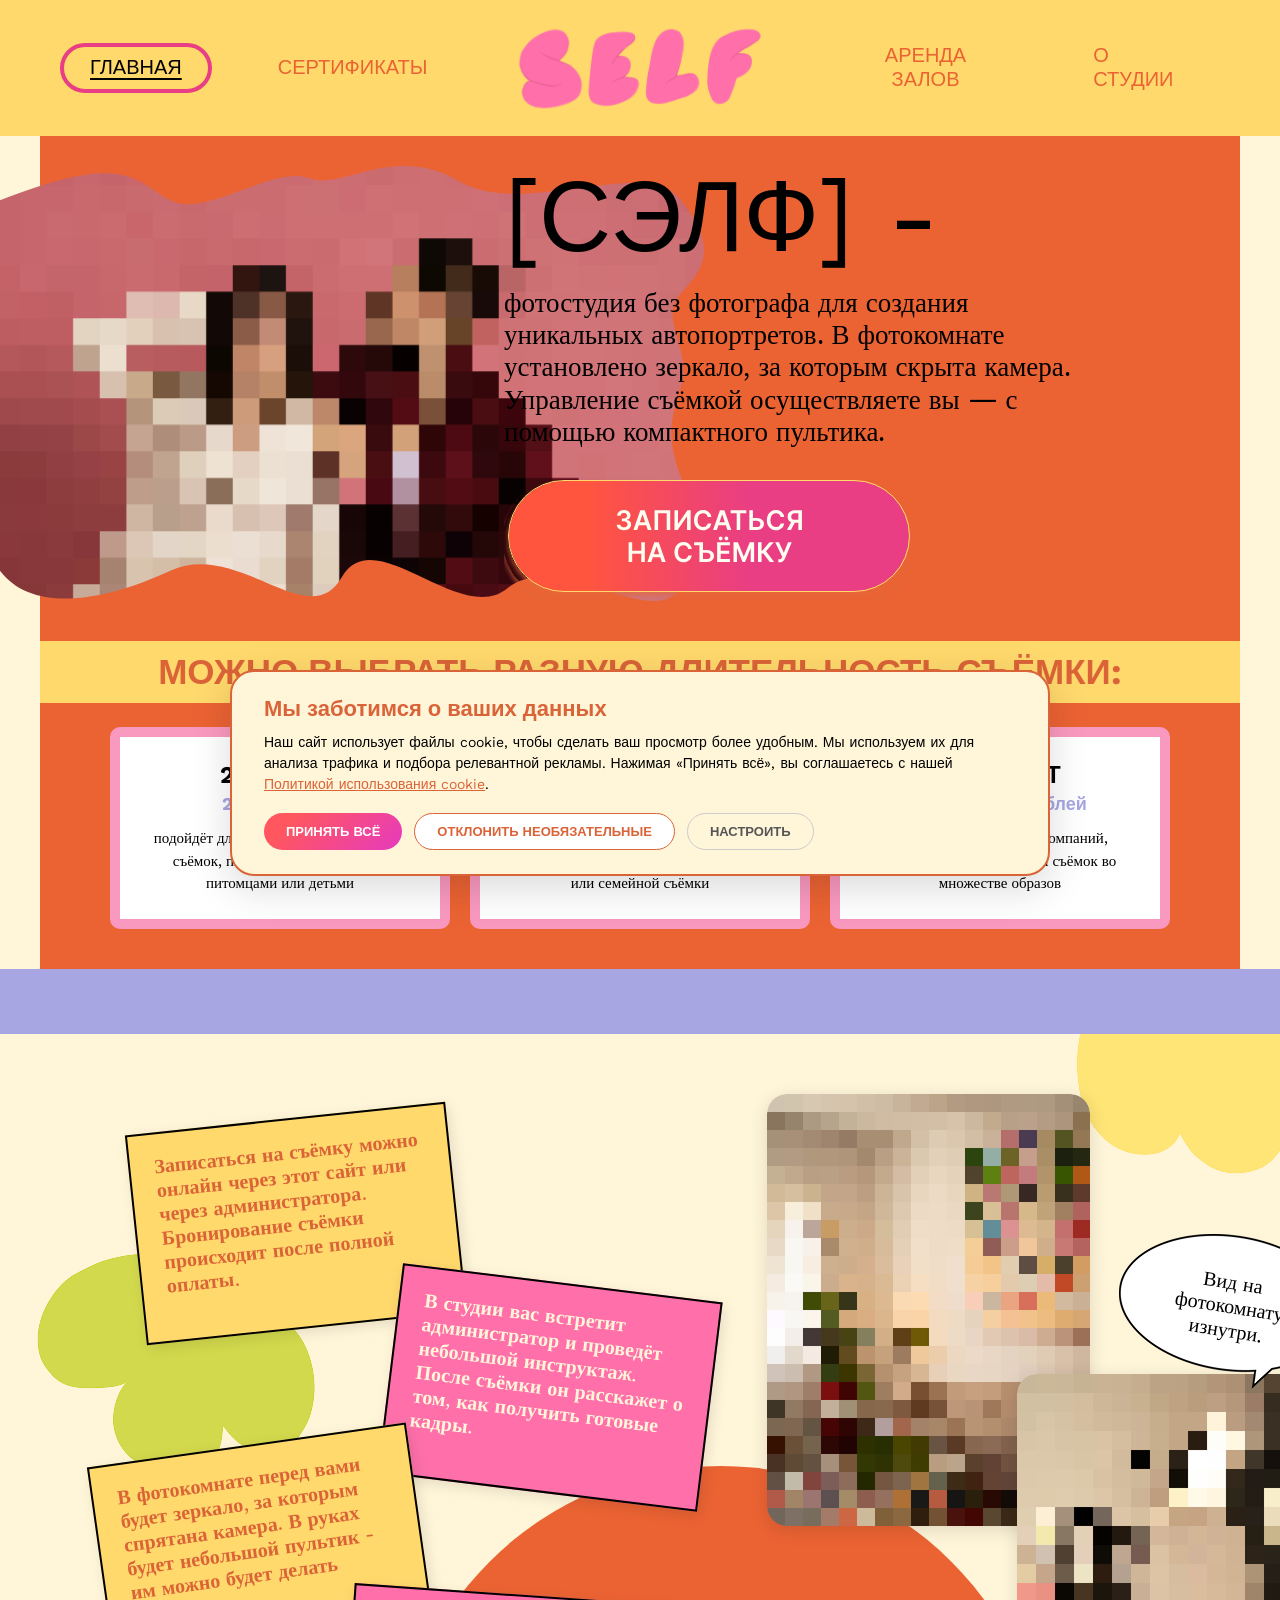
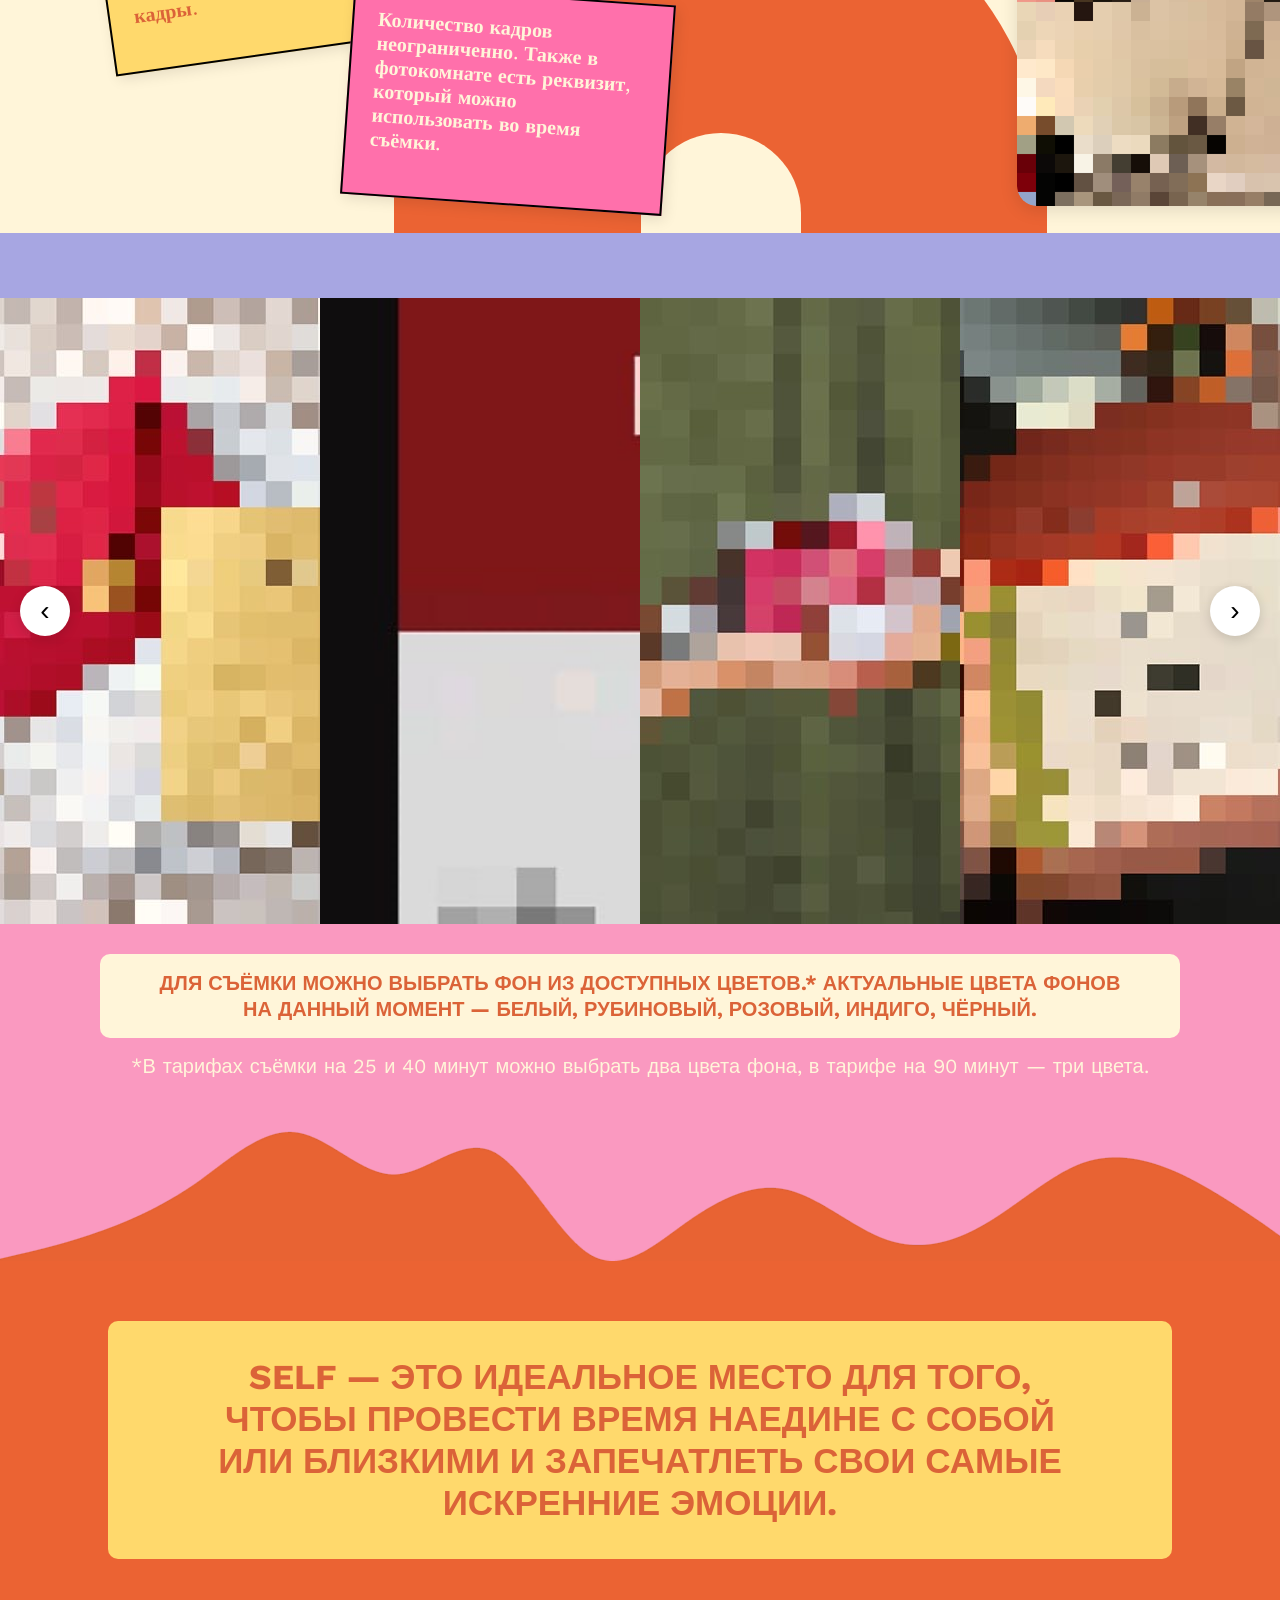
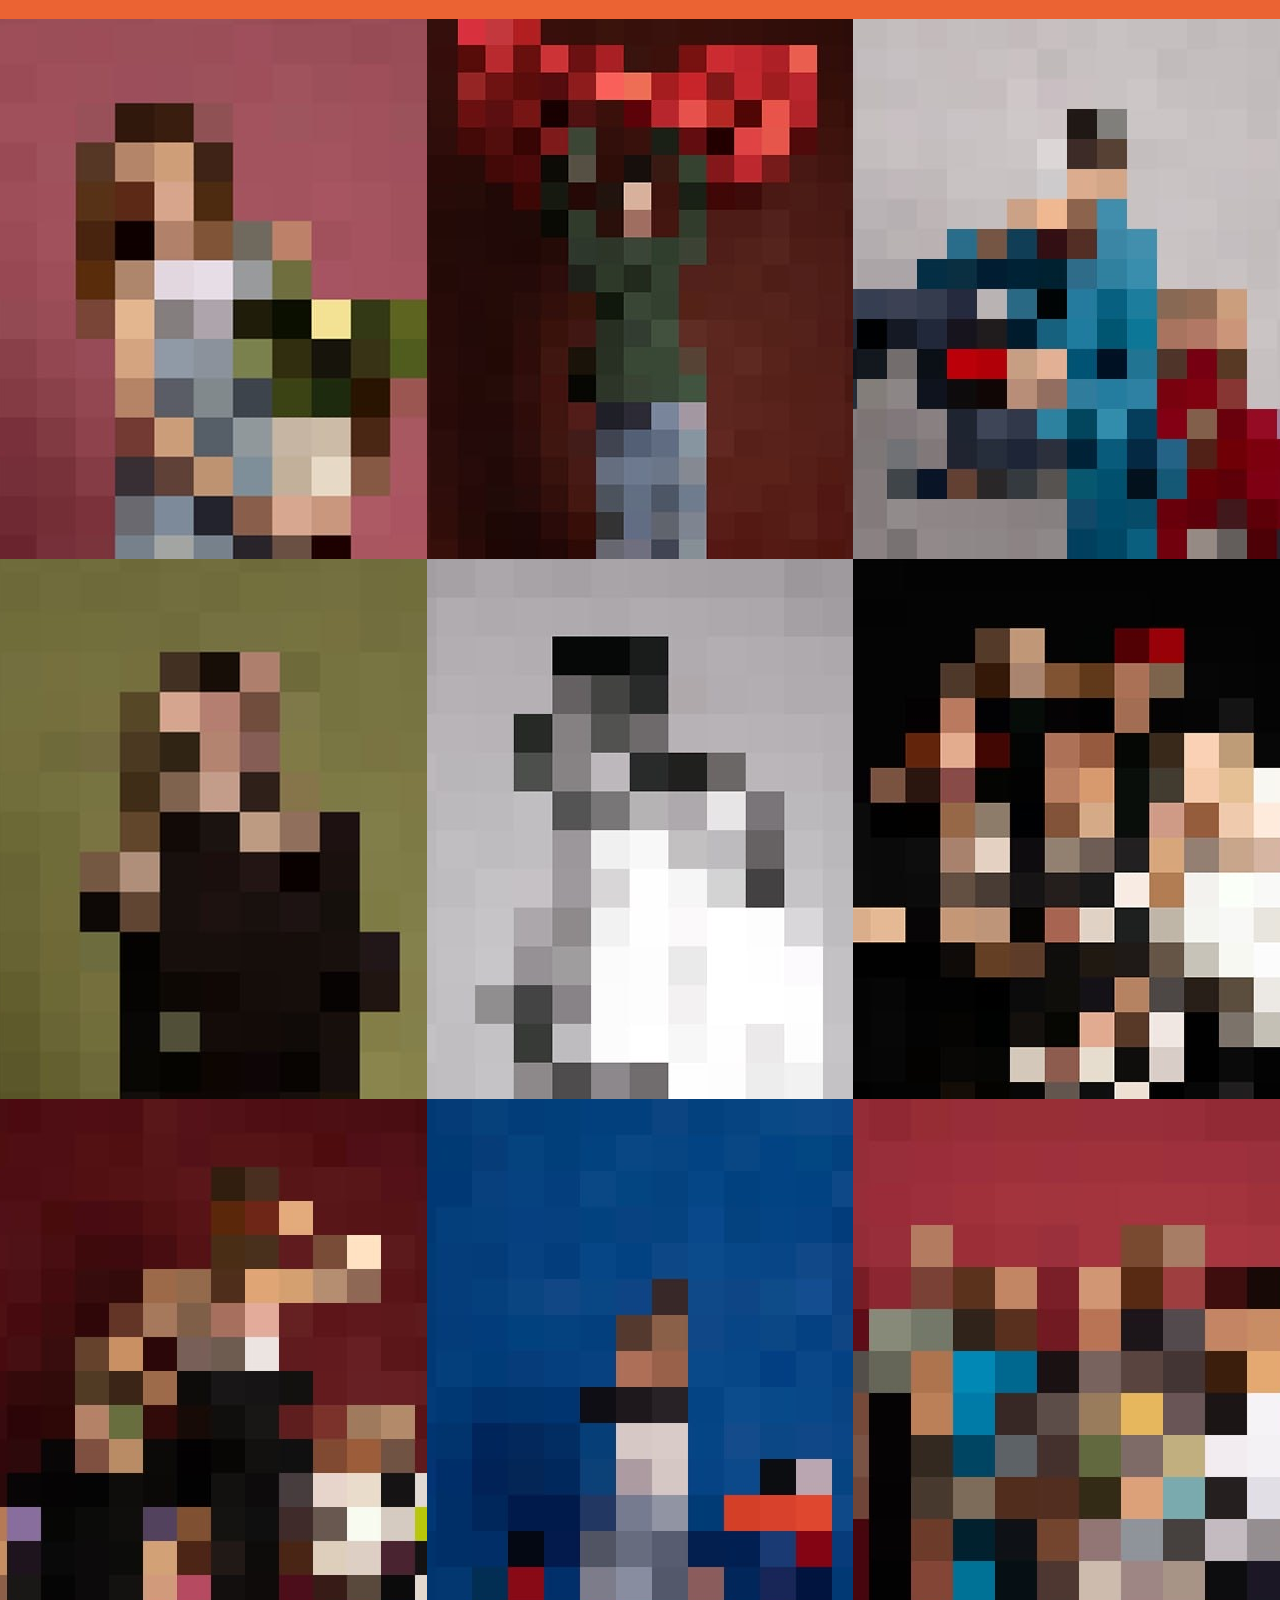
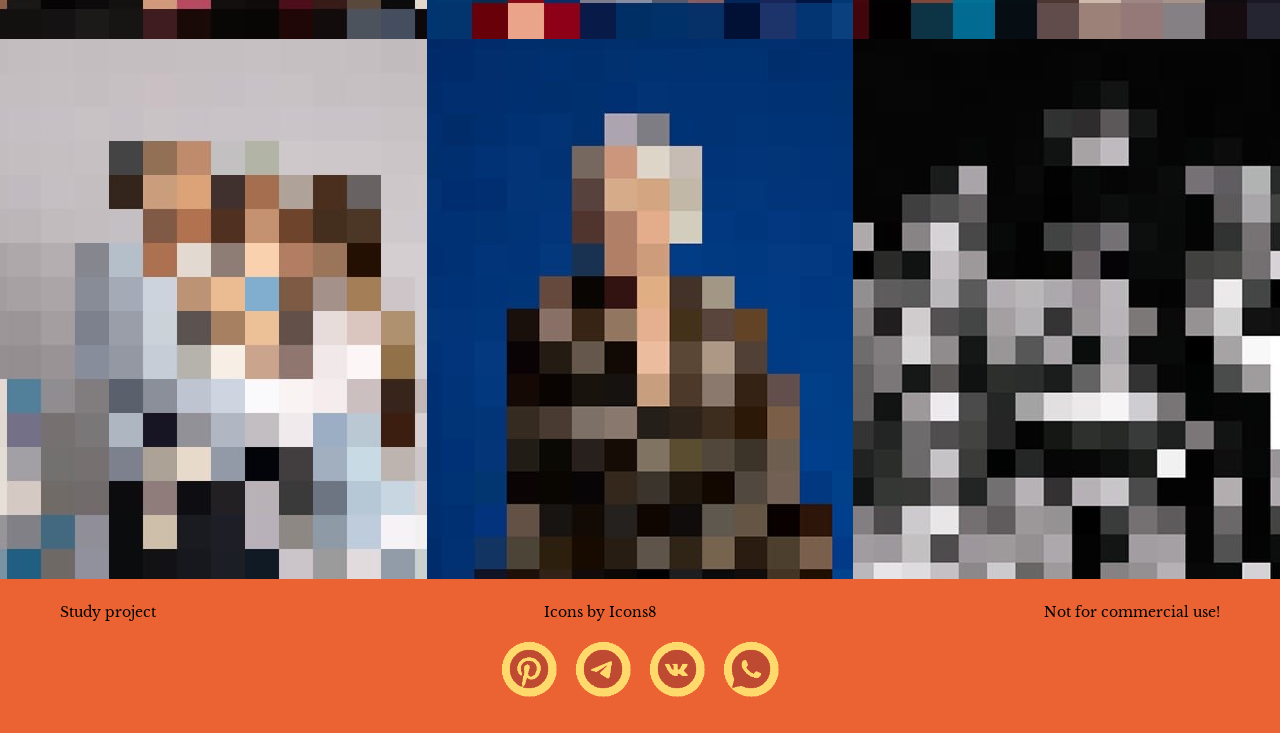
<file: index.html>
<!DOCTYPE html>
<html lang="ru">
<head>
    <meta charset="UTF-8">
    <meta name="viewport" content="width=1440">
    <title>SELF — фотостудия</title>

    <!-- ============================================================
         РЕДИРЕКТ НА МОБИЛЬНУЮ ВЕРСИЮ
         Если ширина viewport маленькая (телефон или DevTools-эмуляция) —
         отправляем пользователя на mobile/index.html.

         Используем window.innerWidth (а не screen.width), потому что:
         - на реальном телефоне innerWidth = реальная ширина (390-414)
         - в DevTools-эмуляции innerWidth = эмулированная ширина
         - screen.width в DevTools показывает РЕАЛЬНЫЙ монитор → не работает
         ============================================================ -->
    <script>
        if (window.innerWidth <= 600 && !location.pathname.includes('/mobile/')) {
            location.replace('mobile/index.html');
        }
    </script>

    <!-- Подключаем файл стилей. Если переименуешь CSS файл — измени имя здесь -->
    <link rel="stylesheet" href="css/style.css">
</head>
<body>

<!-- ============================================================
     БЛОК 1: НАВИГАЦИЯ (HEADER)
     Жёлтая шапка сайта с меню
     
     Чтобы изменить текст пунктов — меняй текст внутри <a>
     Чтобы изменить какая страница "активная" — перемести класс nav__link--active
     Чтобы изменить ссылку — меняй href="файл.html"
     ============================================================ -->
<header class="header">
    <nav class="nav">
        <a href="index.html" class="nav__link nav__link--active">ГЛАВНАЯ</a>
        <a href="certificates.html" class="nav__link">СЕРТИФИКАТЫ</a>
        <a href="index.html" class="nav__logo"><img src="img/logo-self.svg" alt="SELF" class="nav__logo-img"></a>
        <div class="nav__dropdown">
            <div class="nav__dropdown-trigger">
                <a href="room-small.html" class="nav__dropdown-label">АРЕНДА ЗАЛОВ</a>
                <div class="nav__dropdown-subitems">
                    <a href="room-small.html" class="nav__dropdown-item">Малый зал</a>
                    <a href="room-big.html" class="nav__dropdown-item">Большой зал</a>
                </div>
            </div>
        </div>
        <a href="about.html" class="nav__link">О СТУДИИ</a>
    </nav>
</header>


<!-- Бежевый фон #FFF5D9 по бокам оранжевого — оборачивает hero и duration -->
<div class="hero-duration-wrap">

<!-- ============================================================
     БЛОК 2: ГЕРОЙ (HERO)
     Главный экран — оранжевый фон, фото слева (заходит на текст),
     текст + кнопка справа. Без волны.
     По бокам рыжий фон #FFF5D9
     ============================================================ -->
<section class="hero">

    <div class="hero__inner">
        <!-- ФОТО слева — реальное фото без белого фона -->
        <div class="hero__photo-col">
            <div class="hero__photo-wrap">
                <img src="img/title pic.svg" alt="Фото студии SELF" class="hero__photo-img">
            </div>
        </div>

        <!-- ТЕКСТ справа -->
        <div class="hero__text-col">
            <h1 class="hero__title">[СЭЛФ] -</h1>
            <p class="hero__desc">фотостудия без фотографа для создания уникальных автопортретов. В фотокомнате установлено зеркало, за которым скрыта камера. Управление съёмкой осуществляете вы — с помощью компактного пультика.</p>
            <img src="img/button главная.svg" class="hero__btn"></a>
        </div>
    </div>
</section>


<!-- ============================================================
     БЛОК 3: ДЛИТЕЛЬНОСТЬ СЪЁМКИ (DURATION)
     Оранжевый фон, жёлтый заголовок, 3 карточки с розовой рамкой
     
     Чтобы добавить 4-ю карточку — скопируй <div class="duration__card">...</div>
     Чтобы изменить цену — меняй текст внутри <span class="duration__price">
     ============================================================ -->
<section class="duration">
    <h2 class="duration__heading">МОЖНО ВЫБРАТЬ РАЗНУЮ ДЛИТЕЛЬНОСТЬ СЪЁМКИ:</h2>
    
    <div class="duration__grid">
        <!-- Карточка 1: 25 минут -->
        <div class="duration__card">
            <span class="duration__time">25 МИНУТ</span>          <!-- Время -->
            <span class="duration__price">2000 рублей</span>       <!-- Цена (розовый цвет) -->
            <p class="duration__text">подойдёт для автопортретов, семейных съёмок, парных съёмок, съёмок с питомцами или детьми</p>  <!-- Описание -->
        </div>
        
        <!-- Карточка 2: 40 минут -->
        <div class="duration__card">
            <span class="duration__time">40 МИНУТ</span>
            <span class="duration__price">3500–3700 рублей</span>
            <p class="duration__text">средняя продолжительность съёмки, подойдёт для смены нескольких образов или семейной съёмки</p>
        </div>
        
        <!-- Карточка 3: 90 минут -->
        <div class="duration__card">
            <span class="duration__time">90 МИНУТ</span>
            <span class="duration__price">4500–5500 рублей</span>
            <p class="duration__text">подойдёт для больших компаний, семейной съёмки или для съёмок во множестве образов</p>
        </div>
    </div>
</section>

</div><!-- /hero-duration-wrap -->


<!-- ============================================================
     Бежевый фон, декоративные пятна, стикеры с текстом,
     фото интерьера, пузырь "Вид на фотокомнату"
     ============================================================ -->
<!-- Лавандовая полоска СВЕРХУ -->
<div class="about__stripe-top"></div>

<section class="about">
    <!-- Декоративные пятна (блобы) — размер/цвет/позиция в CSS -->
    <div class="blob blob--green"></div>   <!-- Зелёное пятно слева -->
    <div class="blob blob--yellow"></div>  <!-- Жёлтый круг справа -->
    <div class="blob blob--arch"></div>    <!-- Оранжевая арка снизу -->

    <div class="about__inner">
        <!-- СТИКЕРЫ (записки) — левая колонка -->
        <div class="about__notes-area">
            <!-- Стикер 1 — оранжевый, наклон влево -->
            <!-- note--orange = оранжевый цвет, note--1 = позиция/наклон -->
            <div class="note note--orange note--1">
                <p>Записаться на съёмку можно онлайн через этот сайт или через администратора. Бронирование съёмки происходит после полной оплаты.</p>
            </div>
            
            <!-- Стикер 2 — розовый, наклон вправо -->
            <div class="note note--pink note--2">
                <p>В студии вас встретит администратор и проведёт небольшой инструктаж. После съёмки он расскажет о том, как получить готовые кадры.</p>
            </div>
            
            <!-- Стикер 3 — оранжевый -->
            <div class="note note--orange note--3">
                <p>В фотокомнате перед вами будет зеркало, за которым спрятана камера. В руках будет небольшой пультик - им можно будет делать кадры.</p>
            </div>
            
            <!-- Стикер 4 — розовый -->
            <div class="note note--pink note--4">
                <p>Количество кадров неограниченно. Также в фотокомнате есть реквизит, который можно использовать во время съёмки.</p>
            </div>
        </div>

        <!-- ФОТО — абсолютное позиционирование по макету -->
        <div class="about__photos-col">
            <!-- pic 1: Верхнее фото интерьера (323×432, top 125, left 767) -->
            <div class="about__photo about__photo--top">
                <img src="img/photo1.png" alt="Фото интерьера" style="width:100%;height:100%;object-fit:cover">
            </div>
            
            <!-- pic 2: Нижнее фото фотокомнаты (323×432, top 471, left 1017) -->
            <div class="about__photo about__photo--bottom">
                <img src="img/photo2.png" alt="Фото фотокомнаты" style="width:100%;height:100%;object-fit:cover">
            </div>
            
            <!-- Пузырь с текстом (221×155, top 329, left 1119) -->
            <div class="about__bubble">
                <span>Вид на фотокомнату изнутри.</span>
                <div class="about__bubble-tail"></div>
            </div>
        </div>
    </div>
</section>

<!-- Лавандовая полоска СНИЗУ -->
<div class="about__stripe-bottom"></div>


<!-- ============================================================
     БЛОК 5: ФОТО-КАРУСЕЛЬ (4 фото, без зазоров, до краёв)
     ============================================================ -->
<section class="carousel carousel--main">
    <button class="carousel__arrow carousel__arrow--left" aria-label="Назад">‹</button>
    <div class="carousel__track">
        <div class="carousel__item"><img src="img/carousel1.jpg" alt="Фото" style="width:100%;height:100%;object-fit:cover"></div>
        <div class="carousel__item"><img src="img/carousel2.jpg" alt="Фото" style="width:100%;height:100%;object-fit:cover"></div>
        <div class="carousel__item"><img src="img/carousel3.jpg" alt="Фото" style="width:100%;height:100%;object-fit:cover"></div>
        <div class="carousel__item"><img src="img/carousel4.jpg" alt="Фото" style="width:100%;height:100%;object-fit:cover"></div>
    </div>
    <button class="carousel__arrow carousel__arrow--right" aria-label="Вперёд">›</button>
</section>


<!-- ============================================================
     БЛОК 6: ВОЛНА + ТЕКСТ О ФОНАХ
     Розовая волна (1440×337) с текстом поверх
     ============================================================ -->
<section class="backdrop-section">
    <!-- Розовая волна (картинка 1440×337) -->
    <div class="backdrop__wave">
        <img src="img/PNG wave with background.png" alt="" style="width:100%;height:100%;display:block;">
    </div>
    <!-- Бежевая карточка с текстом поверх волны -->
    <div class="backdrop__content">
        <div class="backdrop__card">
            <p class="backdrop__text">ДЛЯ СЪЁМКИ МОЖНО ВЫБРАТЬ ФОН ИЗ ДОСТУПНЫХ ЦВЕТОВ.* АКТУАЛЬНЫЕ ЦВЕТА ФОНОВ НА ДАННЫЙ МОМЕНТ — БЕЛЫЙ, РУБИНОВЫЙ, РОЗОВЫЙ, ИНДИГО, ЧЁРНЫЙ.</p>
        </div>
        <p class="backdrop__note">*В тарифах съёмки на 25 и 40 минут можно выбрать два цвета фона, в тарифе на 90 минут — три цвета.</p>
    </div>
</section>


<!-- ============================================================
     БЛОК 7: ЦИТАТА (QUOTE)
     Оранжевый фон до краёв, жёлтая карточка с текстом по центру
     ============================================================ -->
<section class="quote-section">
    <div class="quote__card">
        <p class="quote__text">SELF — это идеальное место для того, чтобы провести время наедине с собой или близкими и запечатлеть свои самые искренние эмоции.</p>
    </div>
</section>


<!-- ============================================================
     БЛОК 8: ФОТОСЕТКА НИЖНЯЯ (4 колонки × 4 ряда = 16 фото)
     ============================================================ -->
<section class="pgrid pgrid--btm">
    <div class="pg"><img src="img/grid1.jpg" alt="Фото" style="width:100%;height:100%;object-fit:cover"></div>
    <div class="pg"><img src="img/grid2.jpg" alt="Фото" style="width:100%;height:100%;object-fit:cover"></div>
    <div class="pg"><img src="img/grid3.jpg" alt="Фото" style="width:100%;height:100%;object-fit:cover"></div>
    <div class="pg"><img src="img/grid4.jpg" alt="Фото" style="width:100%;height:100%;object-fit:cover"></div>
    <div class="pg"><img src="img/grid5.jpg" alt="Фото" style="width:100%;height:100%;object-fit:cover"></div>
    <div class="pg"><img src="img/grid6.jpg" alt="Фото" style="width:100%;height:100%;object-fit:cover"></div>
    <div class="pg"><img src="img/grid7.jpg" alt="Фото" style="width:100%;height:100%;object-fit:cover"></div>
    <div class="pg"><img src="img/grid8.jpg" alt="Фото" style="width:100%;height:100%;object-fit:cover"></div>
    <div class="pg"><img src="img/grid9.jpg" alt="Фото" style="width:100%;height:100%;object-fit:cover"></div>
    <div class="pg"><img src="img/grid10.jpg" alt="Фото" style="width:100%;height:100%;object-fit:cover"></div>
    <div class="pg"><img src="img/grid11.jpg" alt="Фото" style="width:100%;height:100%;object-fit:cover"></div>
    <div class="pg"><img src="img/grid12.jpg" alt="Фото" style="width:100%;height:100%;object-fit:cover"></div>
</section>


<!-- ============================================================
     БЛОК 9: ПОДВАЛ (FOOTER)
     Оранжевый фон, текст, иконки соцсетей в жёлтых кружках
     ============================================================ -->
<footer class="footer">
    <div class="footer__top">
        <span>Study project</span>
        <span>Icons by Icons8</span>
        <span>Not for commercial use!</span>
    </div>
    <div class="footer__socials">
        <a href="#pinterest" target="_blank" rel="noopener" class="soc"><img src="img/icon-pinterest.png" alt="Pinterest" class="soc__icon"></a>
        <a href="https://t.me/self_studio" target="_blank" rel="noopener" class="soc"><img src="img/icon-telegram.png" alt="Telegram" class="soc__icon"></a>
        <a href="https://vk.com/self_studio" target="_blank" rel="noopener" class="soc"><img src="img/icon-vk.png" alt="VK" class="soc__icon"></a>
        <a href="https://wa.me/79991234567" target="_blank" rel="noopener" class="soc"><img src="img/icon-whatsapp.png" alt="WhatsApp" class="soc__icon"></a>
    </div>
</footer>





<!-- COOKIE BANNER -->
<div class="cookie-banner" id="cookieBanner">
    <div class="cookie-banner__title">Мы заботимся о ваших данных</div>
    <p class="cookie-banner__text">
        Наш сайт использует файлы cookie, чтобы сделать ваш просмотр более удобным.
        Мы используем их для анализа трафика и подбора релевантной рекламы.
        Нажимая «Принять всё», вы соглашаетесь с нашей <a href="#cookie-policy">Политикой использования cookie</a>.
    </p>
    <div class="cookie-banner__buttons">
        <button class="cookie-banner__btn cookie-banner__btn--primary" id="cookieAcceptAll">Принять всё</button>
        <button class="cookie-banner__btn cookie-banner__btn--secondary" id="cookieReject">Отклонить необязательные</button>
        <button class="cookie-banner__btn cookie-banner__btn--ghost" id="cookieSettings">Настроить</button>
    </div>
</div>

<script src="js/script.js"></script>
</body>
</html>
</file>
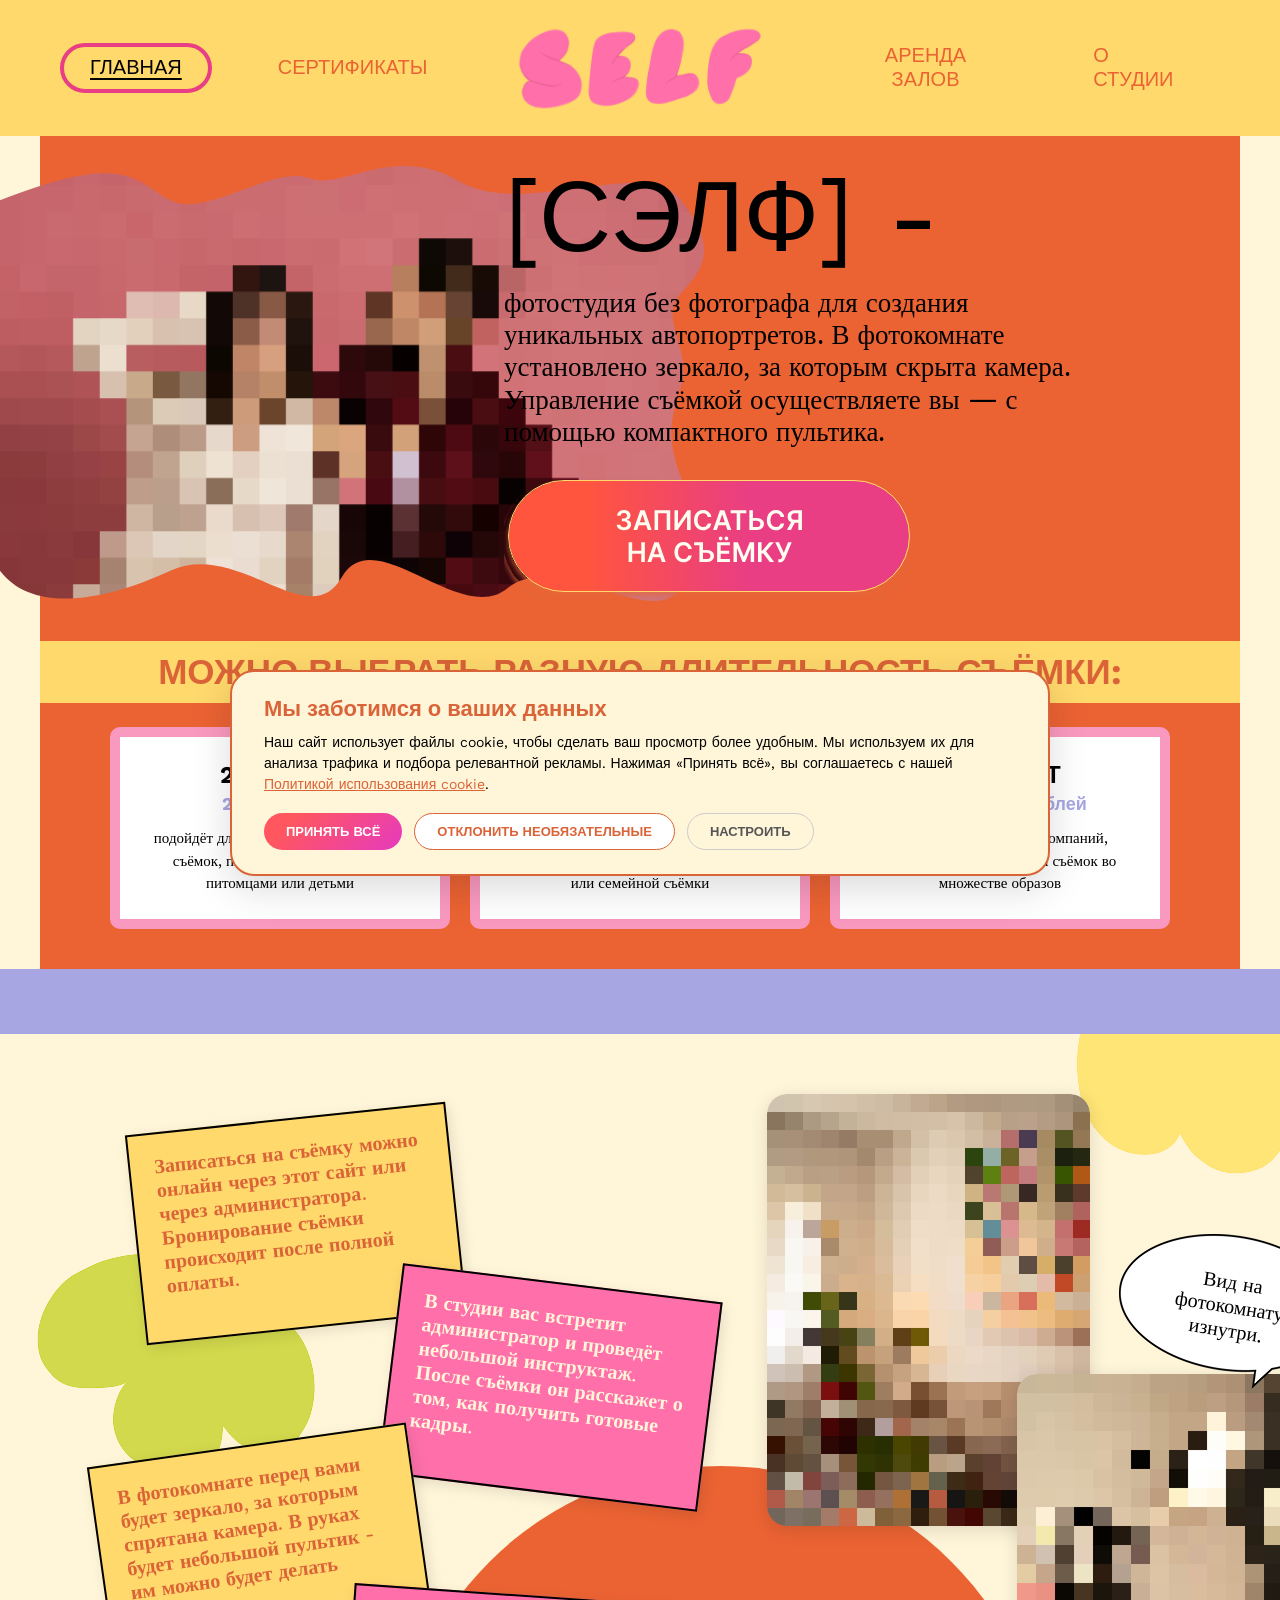
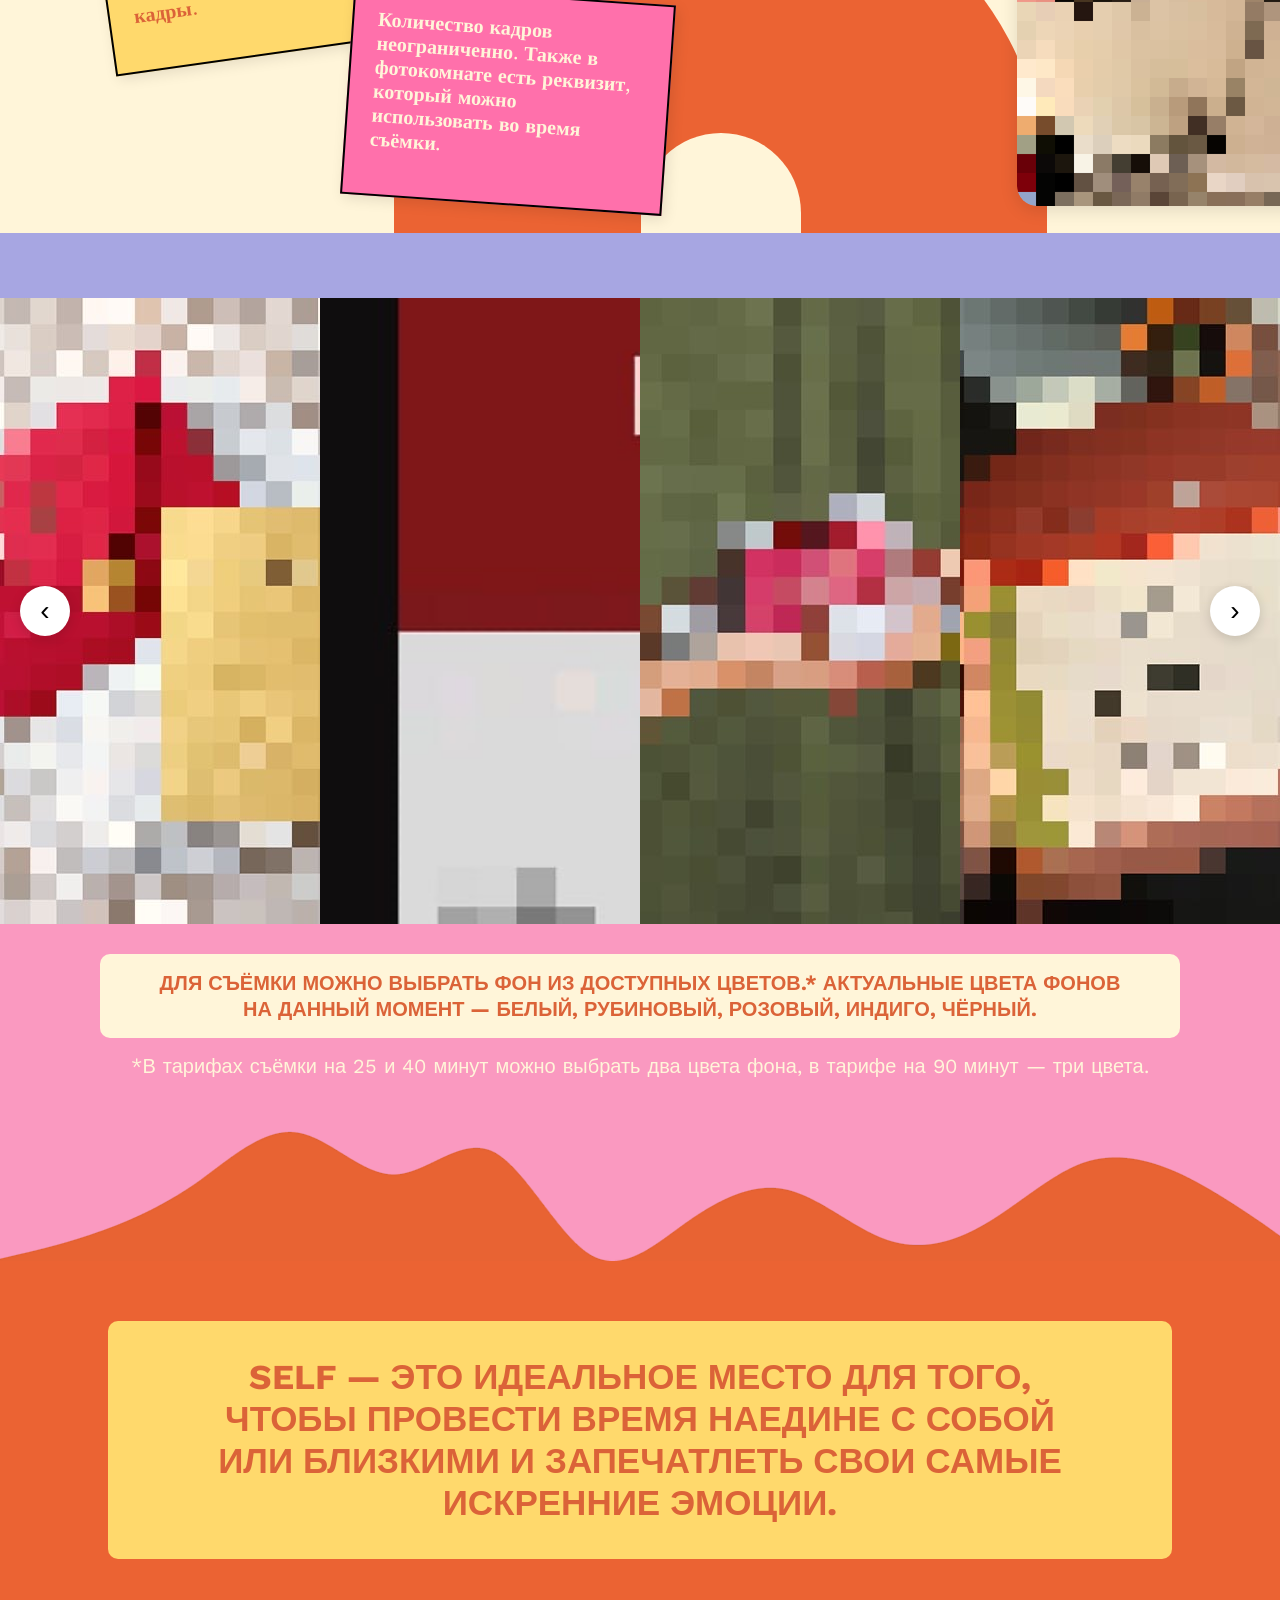
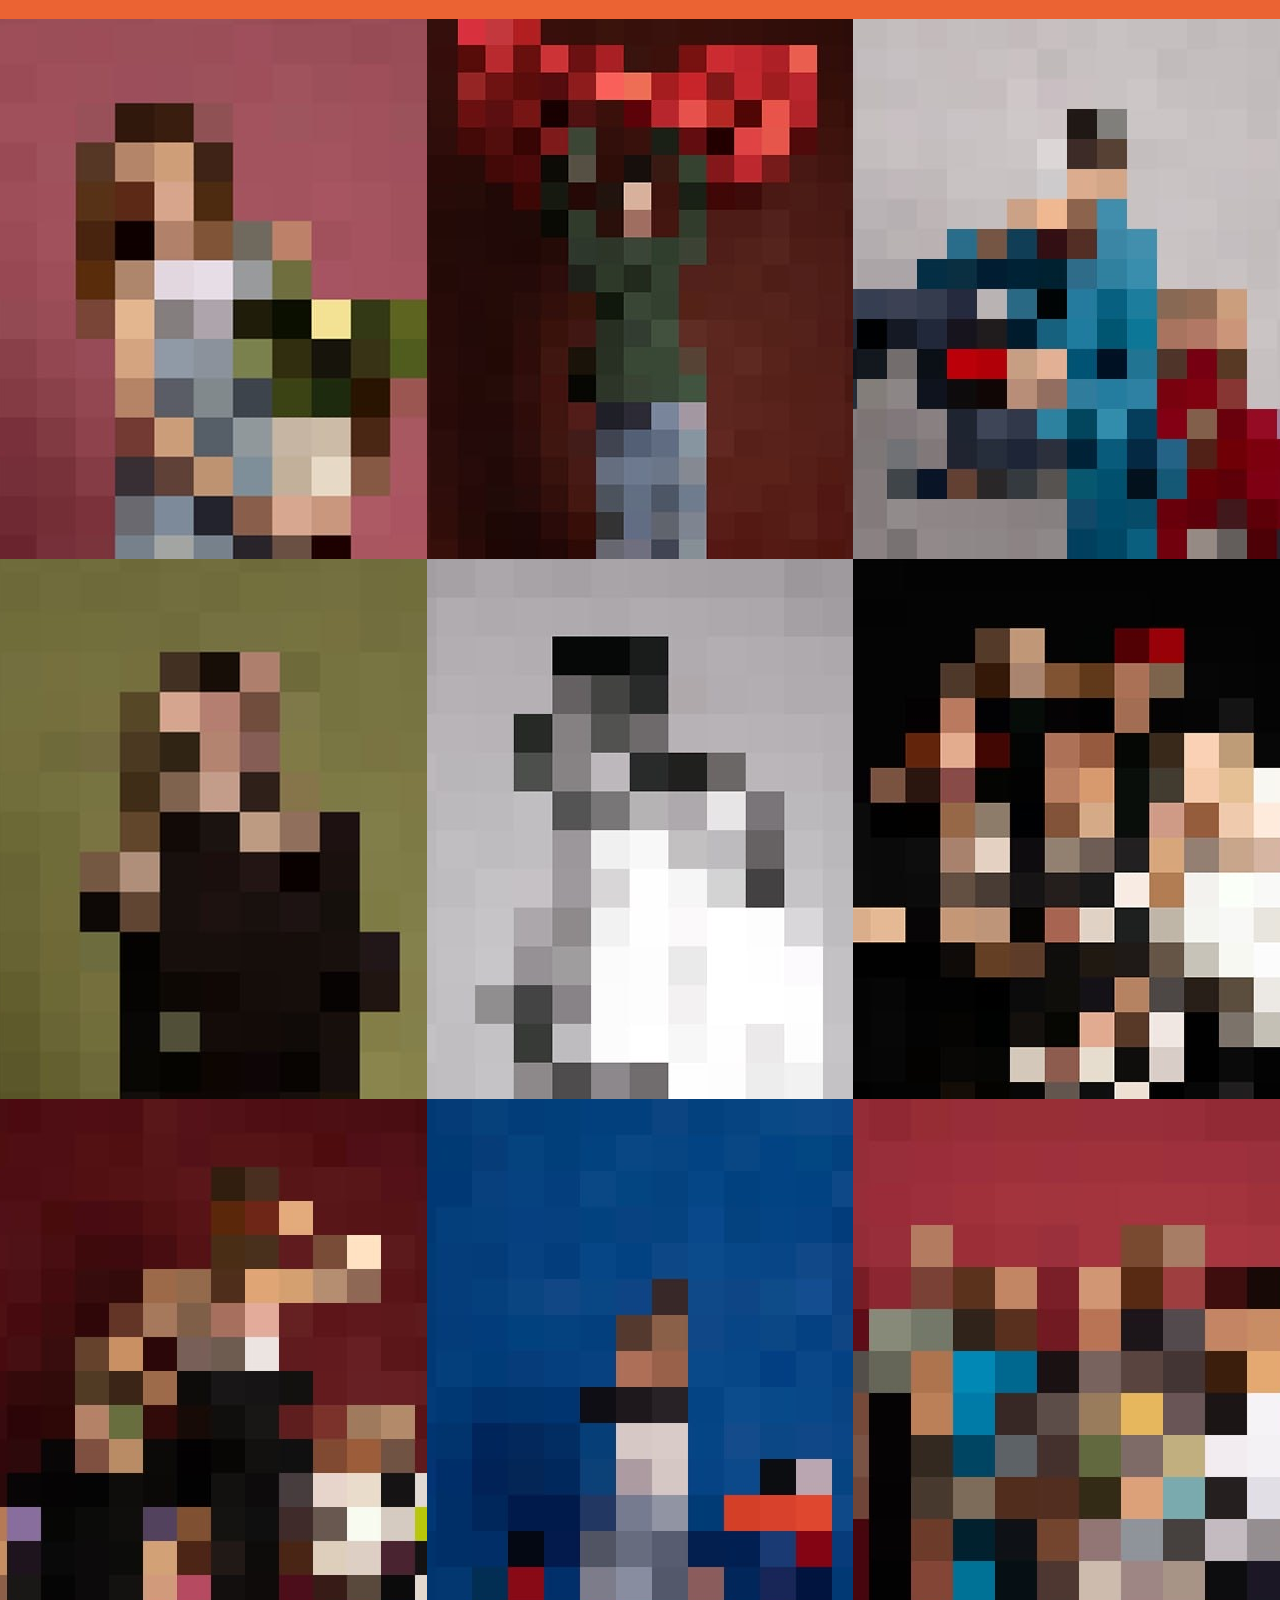
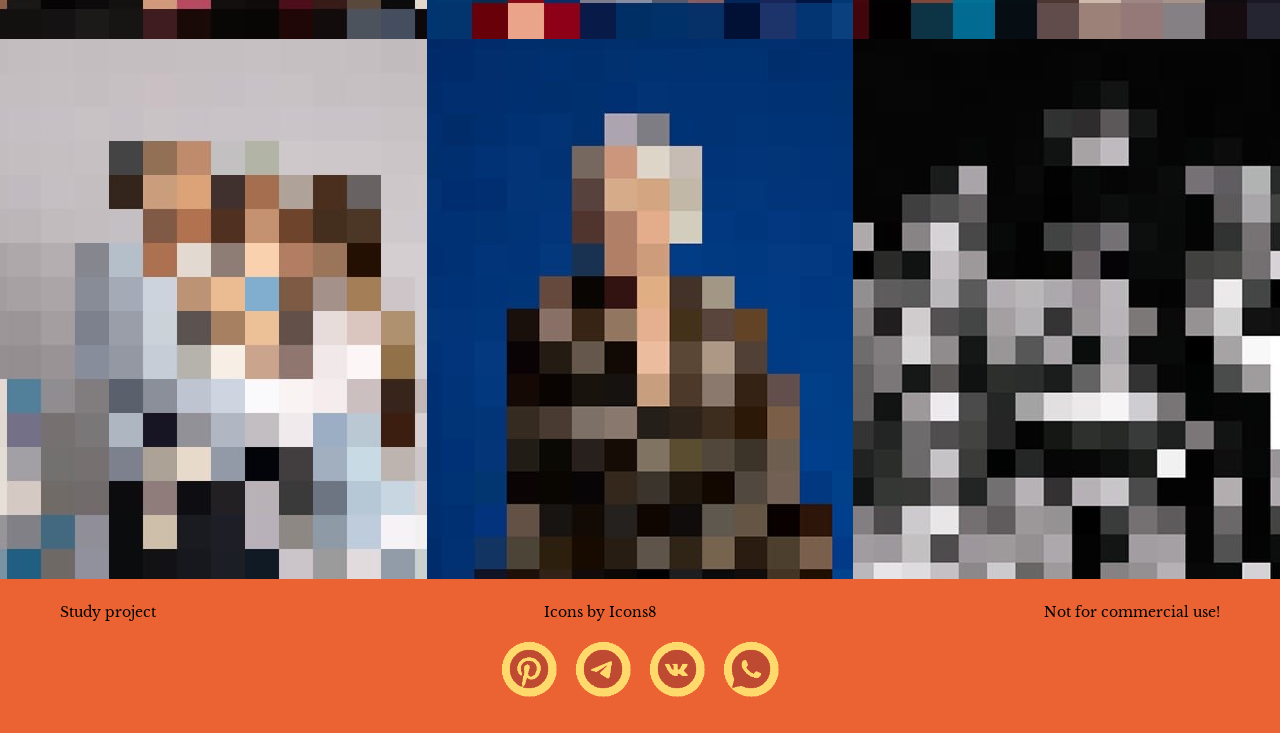
<file: mobile/index.html>
<!DOCTYPE html>
<html lang="ru">
<head>
    <meta charset="UTF-8">
    <meta name="viewport" content="width=device-width, initial-scale=1">
    <title>SELF — фотостудия</title>
    <script>
        if (window.innerWidth > 600 && !location.search.includes('force=mobile')) {
            location.replace('../index.html');
        }
    </script>
    <link rel="stylesheet" href="css/style.css">
</head>
<body>

<!-- ХЕДЕР — на всю ширину -->
<header class="m-header">
    <a href="index.html" class="m-header__logo">
        <img src="../img/logo-self.svg" alt="SELF" class="m-header__logo-img">
    </a>
    <button class="m-burger" id="mBurger" type="button" aria-label="Меню">
        <span></span>
        <span></span>
        <span></span>
    </button>
</header>

<!-- HERO — оранжевый блок с полями 25px по бокам -->
<section class="m-hero">
    <div class="m-hero__photo">
        <img src="../img/title-mobile.svg" alt="Фотостудия SELF" class="m-hero__photo-img">
    </div>
    <div class="m-hero__text">
        <h1 class="m-hero__title">[СЭЛФ] -</h1>
        <p class="m-hero__desc">фотостудия автопортрета, где нет фотографа. Здесь не видно камеры, она спрятана за зеркалом. Ты сам руководишь процессом съёмки — благодаря маленькому пульту в руках.</p>
        <a href="#" class="m-hero__btn">
            <img src="../img/button главная.svg" alt="ЗАПИСАТЬСЯ НА СЪЁМКУ" class="m-hero__btn-img">
        </a>
    </div>
</section>

<!-- ДЛИТЕЛЬНОСТЬ — оранжевый блок продолжается -->
<section class="m-duration">
    <h2 class="m-duration__heading">МОЖНО ВЫБРАТЬ РАЗНУЮ ДЛИТЕЛЬНОСТЬ СЪЁМКИ:</h2>
    <div class="m-duration__list">
        <article class="m-duration__card">
            <div class="m-duration__time">25 МИНУТ</div>
            <div class="m-duration__price">2000 рублей</div>
            <p class="m-duration__text">подойдёт для автопортретов, семейных съёмок, парных съёмок, съёмок с питомцами или детьми</p>
        </article>
        <article class="m-duration__card">
            <div class="m-duration__time">40 МИНУТ</div>
            <div class="m-duration__price">3500 рублей</div>
            <p class="m-duration__text">средняя продолжительность съёмки, подойдёт для смены нескольких образов или семейной съёмки</p>
        </article>
        <article class="m-duration__card">
            <div class="m-duration__time">90 МИНУТ</div>
            <div class="m-duration__price">5500 рублей</div>
            <p class="m-duration__text">подойдёт для больших компаний, семейной съёмки или для съёмок во множестве образов</p>
        </article>
    </div>
</section>

<!-- ЛАВАНДОВАЯ ПОЛОСА — всегда на всю ширину -->
<div class="m-lavender-strip"></div>


<!-- ============================================================
     БЛОК 5: О СТУДИИ (фото комнаты + стикеры)
     Бежевый фон. Декор-пятна, 2 фото с пузырём, 4 стикера, арка снизу.
     Все элементы спозиционированы абсолютно по координатам макета (480px).
     ============================================================ -->
<section class="m-about">

    <!-- Декоративные пятна (фон) -->
    <img src="../img/element3-yellow.png" alt="" class="m-about__blob m-about__blob--yellow">
    <img src="../img/element2-green.png" alt="" class="m-about__blob m-about__blob--green">
    <img src="../img/arch-mobile.png" alt="" class="m-about__arch">

    <!-- Фото комнаты -->
    <div class="m-about__photo m-about__photo--top">
        <img src="../img/photo1.png" alt="Фото интерьера">
    </div>
    <div class="m-about__photo m-about__photo--bottom">
        <img src="../img/photo2.png" alt="Фото фотокомнаты">
    </div>

    <!-- Пузырь "Вид на фотокомнату изнутри" — картинка с текстом внутри -->
    <img src="../img/bubble-mobile.svg" alt="Вид на фотокомнату изнутри" class="m-about__bubble">

    <!-- Стикеры (записки) -->
    <div class="m-about__note m-about__note--1">
        <p>Записаться на съёмку можно онлайн через этот сайт или через администратора. Бронирование съёмки происходит после полной оплаты.</p>
    </div>
    <div class="m-about__note m-about__note--2">
        <p>В студии вас встретит администратор и проведёт небольшой инструктаж. После съёмки он расскажет о том, как получить готовые кадры.</p>
    </div>
    <div class="m-about__note m-about__note--3">
        <p>В фотокомнате перед вами будет зеркало, за которым спрятана камера. В руках будет небольшой пультик - им можно будет делать кадры.</p>
    </div>
    <div class="m-about__note m-about__note--4">
        <p>Количество кадров неограниченно. Также в фотокомнате есть реквизит, который можно использовать во время съёмки.</p>
    </div>

</section>


<!-- ЛАВАНДОВАЯ ПОЛОСА после блока about (как после первого блока) -->
<div class="m-lavender-strip"></div>


<!-- ============================================================
     БЛОК 6: КАРУСЕЛЬ (как на десктопе) — фото 260×388
     Горизонтальный скролл со стрелками.
     ============================================================ -->
<section class="m-carousel">
    <button class="m-carousel__arrow m-carousel__arrow--left" aria-label="Назад">‹</button>
    <div class="m-carousel__track" id="mCarouselTrack">
        <div class="m-carousel__item"><img src="../img/carousel1.jpg" alt="Фото"></div>
        <div class="m-carousel__item"><img src="../img/carousel2.jpg" alt="Фото"></div>
        <div class="m-carousel__item"><img src="../img/carousel3.jpg" alt="Фото"></div>
        <div class="m-carousel__item"><img src="../img/carousel4.jpg" alt="Фото"></div>
    </div>
    <button class="m-carousel__arrow m-carousel__arrow--right" aria-label="Вперёд">›</button>
</section>


<!-- ============================================================
     БЛОК 7: ВОЛНА С ТЕКСТОМ (про цвета фонов)
     ============================================================ -->
<section class="m-backdrop">
    <div class="m-backdrop__wave">
        <img src="../img/PNG wave with background.png" alt="">
    </div>
    <div class="m-backdrop__content">
        <p class="m-backdrop__text">ДЛЯ СЪЁМКИ МОЖНО ВЫБРАТЬ ФОН ИЗ ДОСТУПНЫХ ЦВЕТОВ.* АКТУАЛЬНЫЕ ЦВЕТА ФОНОВ НА ДАННЫЙ МОМЕНТ — БЕЛЫЙ, РУБИНОВЫЙ, РОЗОВЫЙ, ИНДИГО, ЧЁРНЫЙ.</p>
        <p class="m-backdrop__note">*В тарифах съёмки на 25 и 40 минут можно выбрать два цвета фона, в тарифе на 90 минут — три цвета.</p>
    </div>
</section>


<!-- ============================================================
     БЛОК 8: ЦИТАТА
     ============================================================ -->
<section class="m-quote">
    <div class="m-quote__card">
        <p class="m-quote__text">SELF — это идеальное место для того, чтобы провести время наедине с собой или близкими и запечатлеть свои самые искренние эмоции.</p>
    </div>
</section>


<!-- ============================================================
     БЛОК 9: ФОТОСЕТКА — по 2 фото в ряд (240×270), 6 рядов = 12 фото
     ============================================================ -->
<section class="m-pgrid">
    <div class="m-pg"><img src="../img/grid1.jpg" alt="Фото"></div>
    <div class="m-pg"><img src="../img/grid2.jpg" alt="Фото"></div>
    <div class="m-pg"><img src="../img/grid3.jpg" alt="Фото"></div>
    <div class="m-pg"><img src="../img/grid4.jpg" alt="Фото"></div>
    <div class="m-pg"><img src="../img/grid5.jpg" alt="Фото"></div>
    <div class="m-pg"><img src="../img/grid6.jpg" alt="Фото"></div>
    <div class="m-pg"><img src="../img/grid7.jpg" alt="Фото"></div>
    <div class="m-pg"><img src="../img/grid8.jpg" alt="Фото"></div>
    <div class="m-pg"><img src="../img/grid9.jpg" alt="Фото"></div>
    <div class="m-pg"><img src="../img/grid10.jpg" alt="Фото"></div>
    <div class="m-pg"><img src="../img/grid11.jpg" alt="Фото"></div>
    <div class="m-pg"><img src="../img/grid12.jpg" alt="Фото"></div>
</section>


<!-- ============================================================
     БЛОК 10: ПОДВАЛ — текст в столбик по центру + иконки соцсетей
     ============================================================ -->
<footer class="m-footer">
    <div class="m-footer__text">
        <span>Study project</span>
        <span>Not for commercial use!</span>
        <span>Icons by Icons8</span>
    </div>
    <div class="m-footer__socials">
        <a href="#pinterest" class="m-soc"><img src="../img/icon-pinterest.png" alt="Pinterest"></a>
        <a href="https://t.me/self_studio" class="m-soc"><img src="../img/icon-telegram.png" alt="Telegram"></a>
        <a href="https://vk.com/self_studio" class="m-soc"><img src="../img/icon-vk.png" alt="VK"></a>
        <a href="https://wa.me/79991234567" class="m-soc"><img src="../img/icon-whatsapp.png" alt="WhatsApp"></a>
    </div>
</footer>


<script src="js/script.js"></script>
</body>
</html>
</file>
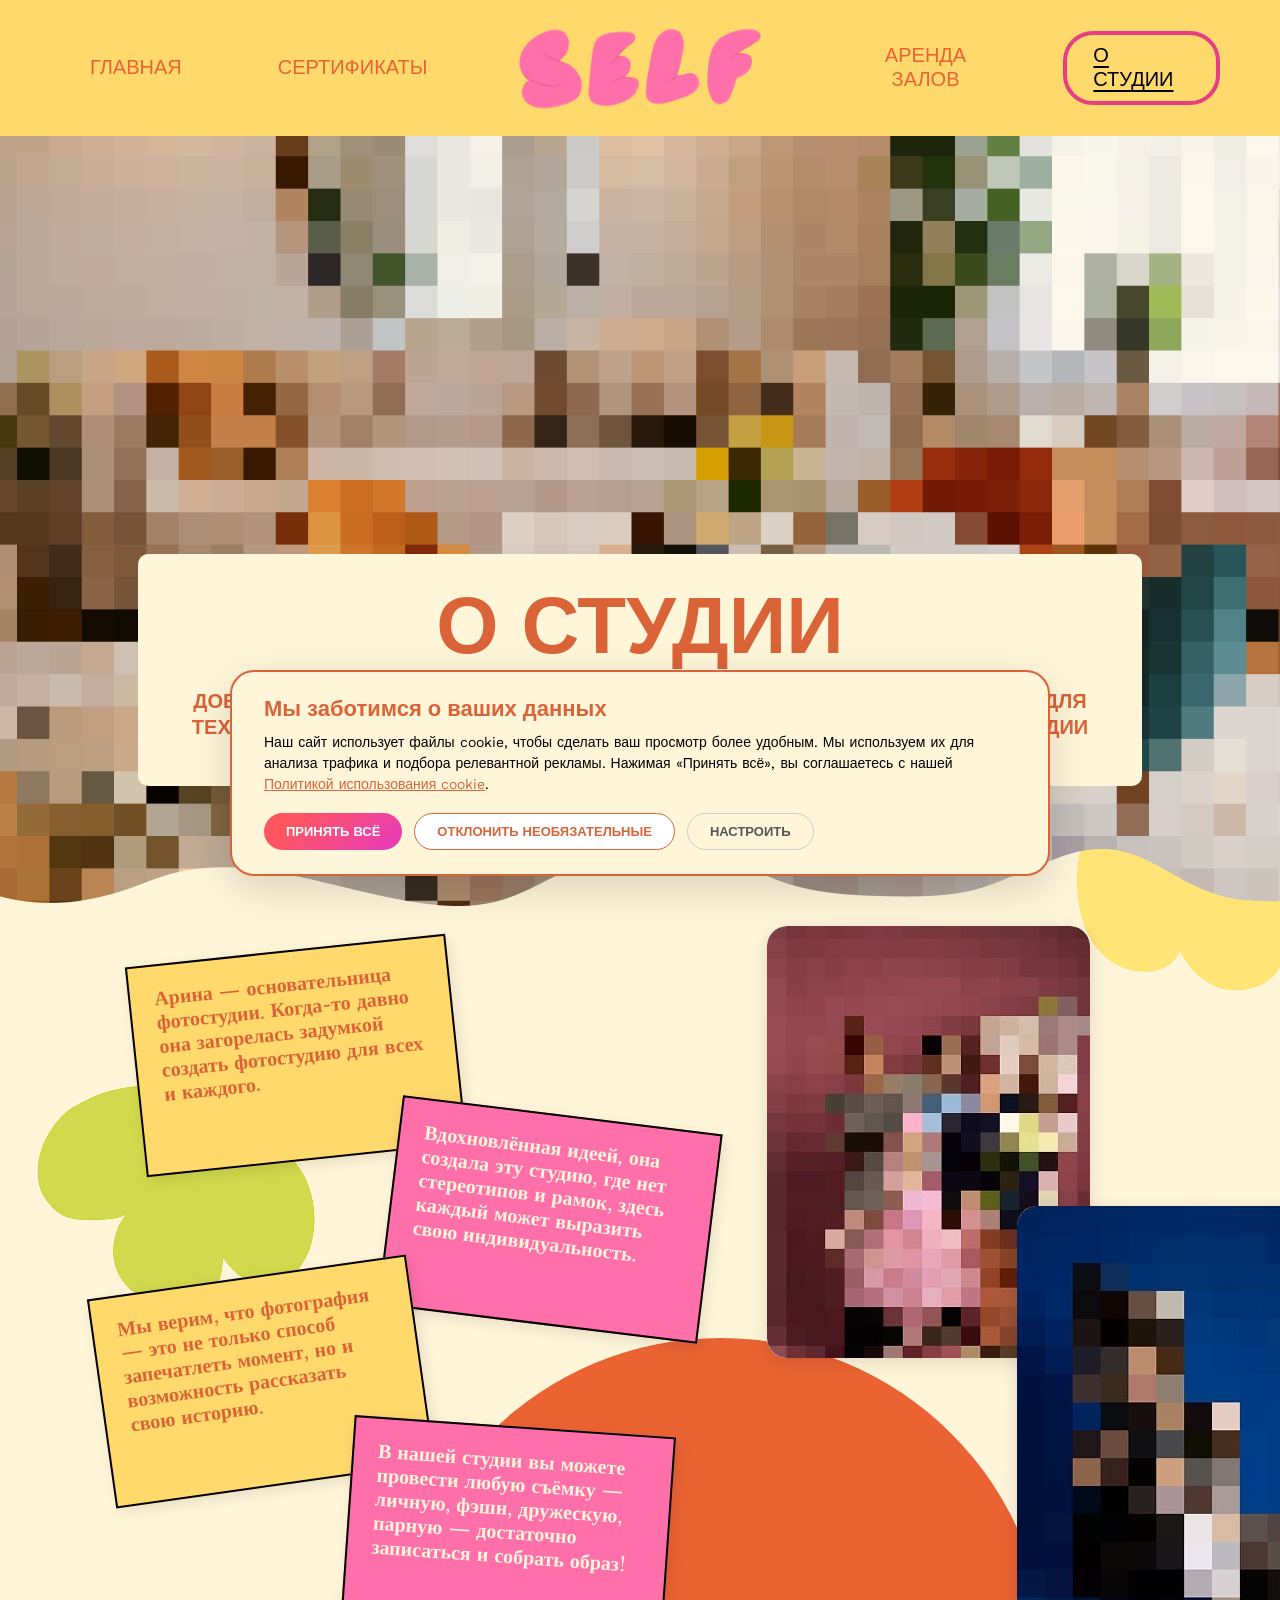
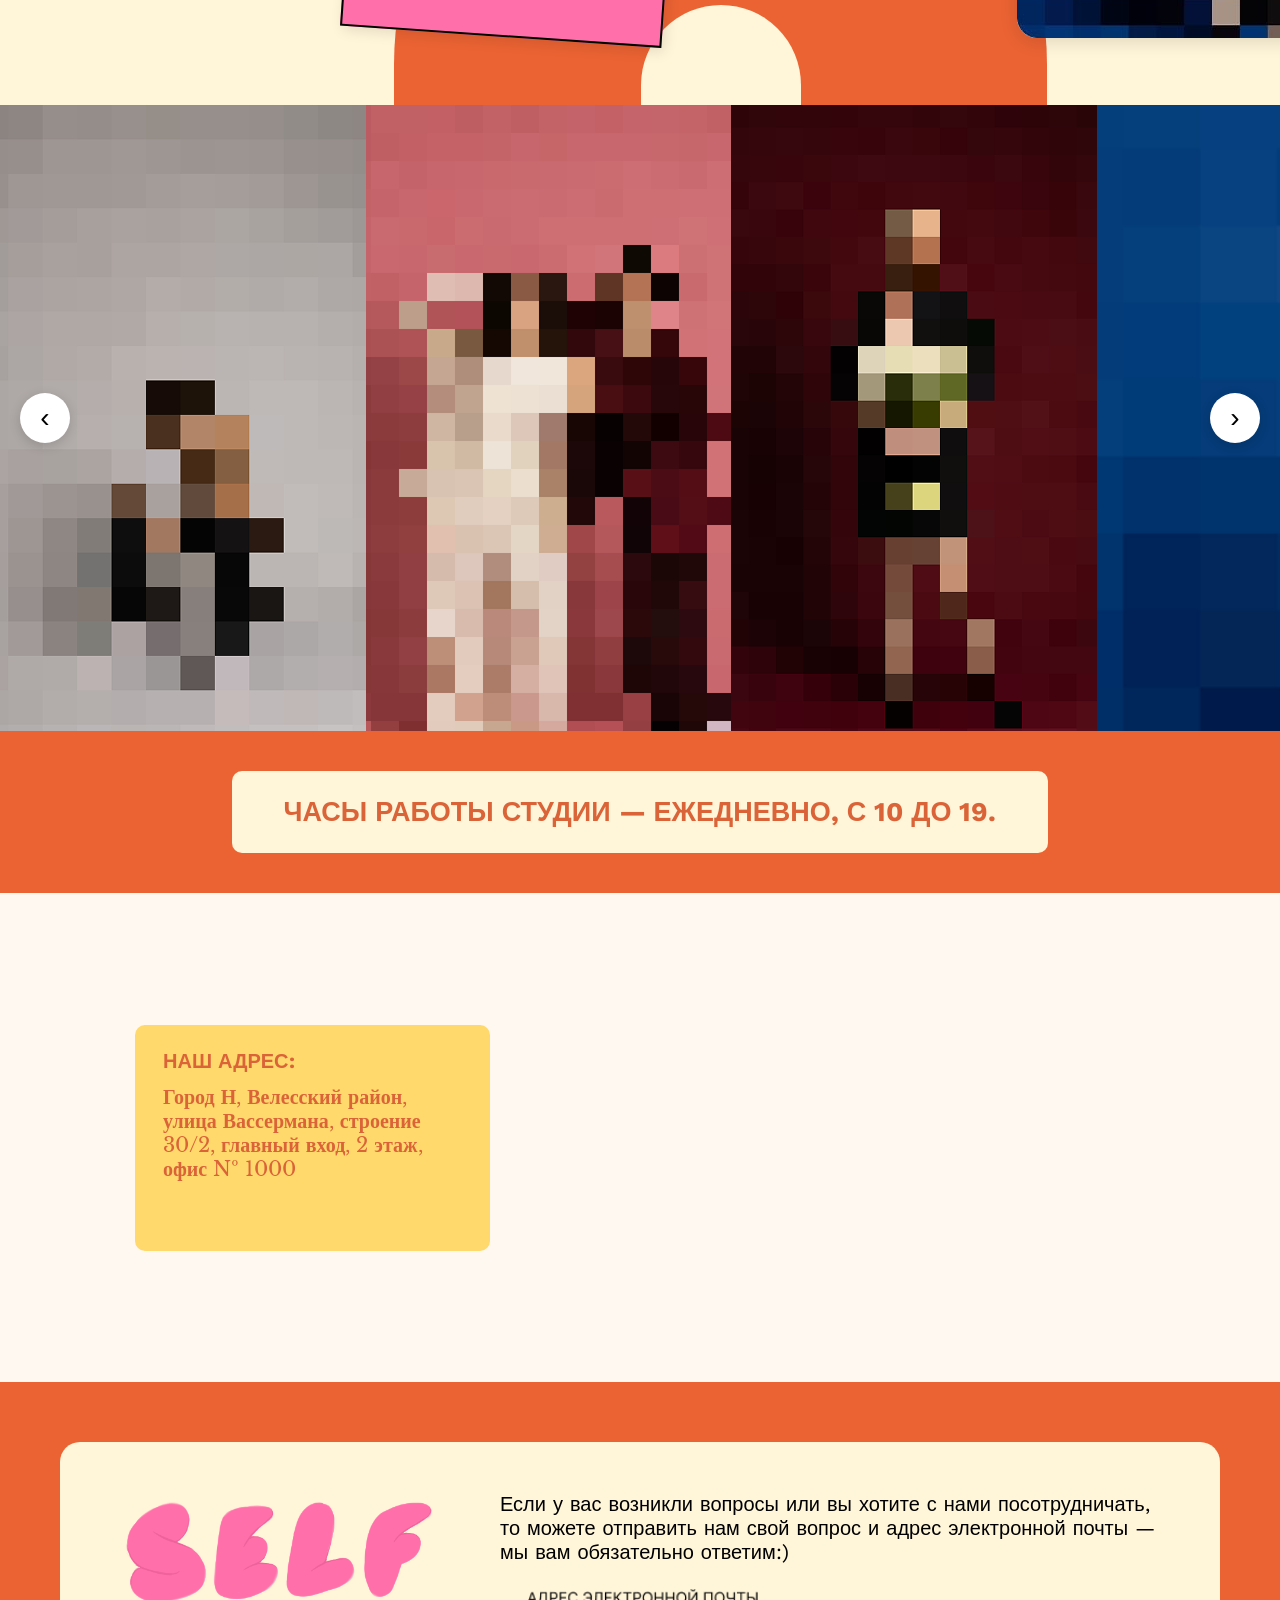
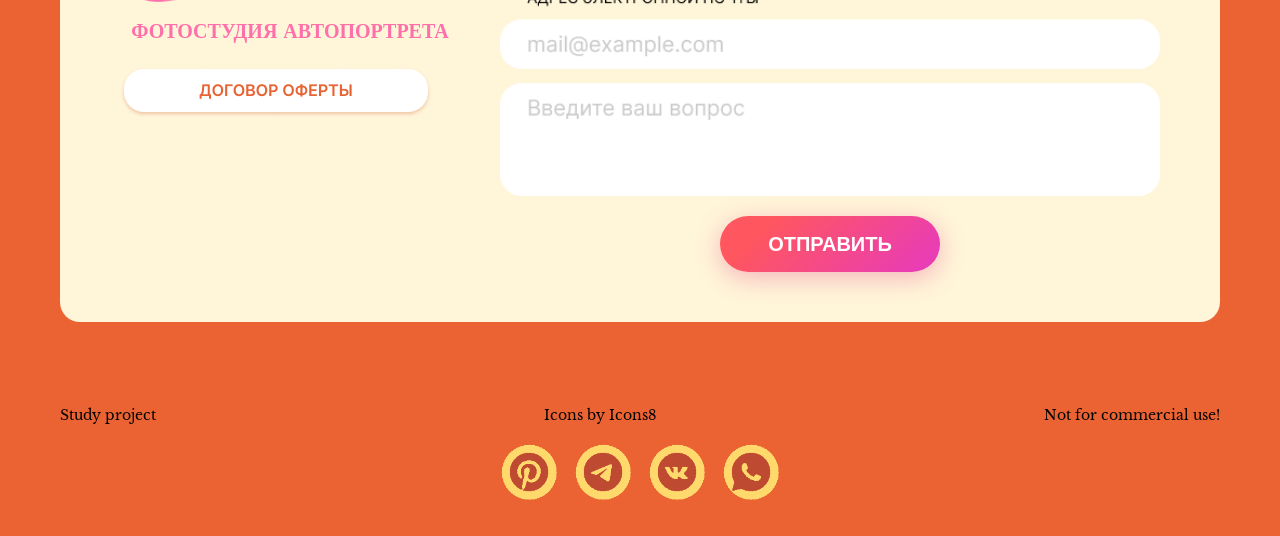
<file: about.html>
<!DOCTYPE html>
<html lang="ru">
<head>
    <meta charset="UTF-8">
    <meta name="viewport" content="width=1440">
    <title>SELF — О студии</title>
    <script>if(window.innerWidth<=600&&!location.pathname.includes("/mobile/")){location.replace("mobile/about.html");}</script>
    <link rel="stylesheet" href="css/style.css">
    </head>
<body>

<!-- HEADER (О СТУДИИ active) -->
<header class="header">
    <nav class="nav">
        <a href="index.html" class="nav__link">ГЛАВНАЯ</a>
        <a href="certificates.html" class="nav__link">СЕРТИФИКАТЫ</a>
        <a href="index.html" class="nav__logo"><img src="img/logo-self.svg" alt="SELF" class="nav__logo-img"></a>
        <div class="nav__dropdown">
            <div class="nav__dropdown-trigger">
                <a href="room-small.html" class="nav__dropdown-label">АРЕНДА ЗАЛОВ</a>
                <div class="nav__dropdown-subitems">
                    <a href="room-small.html" class="nav__dropdown-item">Малый зал</a>
                    <a href="room-big.html" class="nav__dropdown-item">Большой зал</a>
                </div>
            </div>
        </div>
        <a href="about.html" class="nav__link nav__link--active">О СТУДИИ</a>
    </nav>
</header>

<!-- HERO BANNER — фото на фон, текст в бежевой карточке поверх -->
<section class="about-hero about-hero--beige about-hero--compact">
    <img src="img/room-big-hero-bg.jpg" alt="" class="about-hero__bg">
    <div class="about-hero__overlay">
        <div class="about-hero__card">
            <h1 class="about-hero__title">О СТУДИИ</h1>
            <p class="about-hero__desc">Добро пожаловать в фотостудию SELF! Наши двери открыты для всех – для тех, кто любит фотографироваться, и для тех, кто не очень. В нашей студии нет фотографа, и все кадры вы создаёте сами, наедине с собой.</p>
        </div>
    </div>
</section>

<!-- ABOUT NOTES + PHOTOS (как на главной, без пузыря) -->
<section class="about about--lift">
    <div class="blob blob--green"></div>
    <div class="blob blob--yellow"></div>
    <div class="blob blob--arch"></div>

    <div class="about__inner">
        <div class="about__notes-area">
            <div class="note note--orange note--1">
                <p>Арина — основательница фотостудии. Когда-то давно она загорелась задумкой создать фотостудию для всех и каждого.</p>
            </div>
            <div class="note note--pink note--2">
                <p>Вдохновлённая идеей, она создала эту студию, где нет стереотипов и рамок, здесь каждый может выразить свою индивидуальность.</p>
            </div>
            <div class="note note--orange note--3">
                <p>Мы верим, что фотография — это не только способ запечатлеть момент, но и возможность рассказать свою историю.</p>
            </div>
            <div class="note note--pink note--4">
                <p>В нашей студии вы можете провести любую съёмку — личную, фэшн, дружескую, парную — достаточно записаться и собрать образ!</p>
            </div>
        </div>

        <div class="about__photos-col">
            <div class="about__photo about__photo--top">
                <img src="img/about-photo1.jpg" alt="Фото" style="width:100%;height:100%;object-fit:cover;border-radius:12px">
            </div>
            <div class="about__photo about__photo--bottom">
                <img src="img/about-photo2.jpg" alt="Фото" style="width:100%;height:100%;object-fit:cover;border-radius:12px">
            </div>
        </div>
    </div>
</section>

<!-- КАРУСЕЛЬ (как на сертификатах) -->
<section class="carousel carousel--cert">
    <button class="carousel__arrow carousel__arrow--left" aria-label="Назад">‹</button>
    <div class="carousel__track">
        <div class="carousel__item"><img src="img/about-carousel1.png" alt="Фото" style="width:100%;height:100%;object-fit:cover"></div>
        <div class="carousel__item"><img src="img/about-carousel2.png" alt="Фото" style="width:100%;height:100%;object-fit:cover"></div>
        <div class="carousel__item"><img src="img/about-carousel3.png" alt="Фото" style="width:100%;height:100%;object-fit:cover"></div>
        <div class="carousel__item"><img src="img/about-carousel4.png" alt="Фото" style="width:100%;height:100%;object-fit:cover"></div>
    </div>
    <button class="carousel__arrow carousel__arrow--right" aria-label="Вперёд">›</button>
</section>

<!-- Лавандовая полоска убрана -->

<!-- HOURS -->
<section class="hours">
    <div class="hours__card">
        <p>ЧАСЫ РАБОТЫ СТУДИИ — ЕЖЕДНЕВНО, С 10 ДО 19.</p>
    </div>
</section>

<!-- MAP + ADDRESS (Яндекс.Карты) -->
<section class="location">
    <div class="location__map">
        <iframe
            src="https://yandex.ru/map-widget/v1/?ll=37.612847%2C55.761511&z=16&pt=37.612847,55.761511,pm2rdm"
            class="location__map-frame"
            allowfullscreen="true"
            loading="lazy"
            referrerpolicy="no-referrer-when-downgrade"
            title="SELF — Фотостудия на карте">
        </iframe>
    </div>
    <div class="location__card">
        <p class="location__label">НАШ АДРЕС:</p>
        <p class="location__address">Город Н, Велесский район, улица Вассермана, строение 30/2, главный вход, 2 этаж, офис № 1000</p>
    </div>
</section>

<!-- CONTACT FORM -->
<section class="contact">
    <div class="contact__card">
        <div class="contact__left">
            <img src="img/logo-self.svg" alt="SELF" class="contact__logo-img">
            <p class="contact__sub">ФОТОСТУДИЯ АВТОПОРТРЕТА</p>
            <a href="docs/contract-offer.pdf" download><img src="img/btn-offer.png" alt="ДОГОВОР ОФЕРТЫ" style="max-width:100%;height:auto;display:block;cursor:pointer"></a>
        </div>
        <div class="contact__right">
            <p class="contact__intro">Если у вас возникли вопросы или вы хотите с нами посотрудничать, то можете отправить нам свой вопрос и адрес электронной почты — мы вам обязательно ответим:)</p>
            <form class="contact__form-email" novalidate>
                <div class="contact__field contact__field--email">
                    <input type="email" name="email" placeholder=" " required>
                    <img src="img/input-email.png" alt="">
                </div>
                <div class="contact__field contact__field--textarea">
                    <textarea name="question" placeholder=" " required></textarea>
                    <img src="img/input-comment.png" alt="">
                </div>
                <div class="contact__btn-wrap">
                    <button type="submit" class="contact__btn">ОТПРАВИТЬ</button>
                </div>
            </form>
        </div>
    </div>
</section>



<!-- FOOTER -->
<footer class="footer">
    <div class="footer__top">
        <span>Study project</span>
        <span>Icons by Icons8</span>
        <span>Not for commercial use!</span>
    </div>
    <div class="footer__socials">
        <a href="#pinterest" target="_blank" rel="noopener" class="soc"><img src="img/icon-pinterest.png" alt="Pinterest" class="soc__icon"></a>
        <a href="https://t.me/self_studio" target="_blank" rel="noopener" class="soc"><img src="img/icon-telegram.png" alt="Telegram" class="soc__icon"></a>
        <a href="https://vk.com/self_studio" target="_blank" rel="noopener" class="soc"><img src="img/icon-vk.png" alt="VK" class="soc__icon"></a>
        <a href="https://wa.me/79991234567" target="_blank" rel="noopener" class="soc"><img src="img/icon-whatsapp.png" alt="WhatsApp" class="soc__icon"></a>
    </div>
</footer>




<!-- COOKIE BANNER -->
<div class="cookie-banner" id="cookieBanner">
    <div class="cookie-banner__title">Мы заботимся о ваших данных</div>
    <p class="cookie-banner__text">
        Наш сайт использует файлы cookie, чтобы сделать ваш просмотр более удобным.
        Мы используем их для анализа трафика и подбора релевантной рекламы.
        Нажимая «Принять всё», вы соглашаетесь с нашей <a href="#cookie-policy">Политикой использования cookie</a>.
    </p>
    <div class="cookie-banner__buttons">
        <button class="cookie-banner__btn cookie-banner__btn--primary" id="cookieAcceptAll">Принять всё</button>
        <button class="cookie-banner__btn cookie-banner__btn--secondary" id="cookieReject">Отклонить необязательные</button>
        <button class="cookie-banner__btn cookie-banner__btn--ghost" id="cookieSettings">Настроить</button>
    </div>
</div>

<script src="js/script.js"></script>
</body></html>
</file>
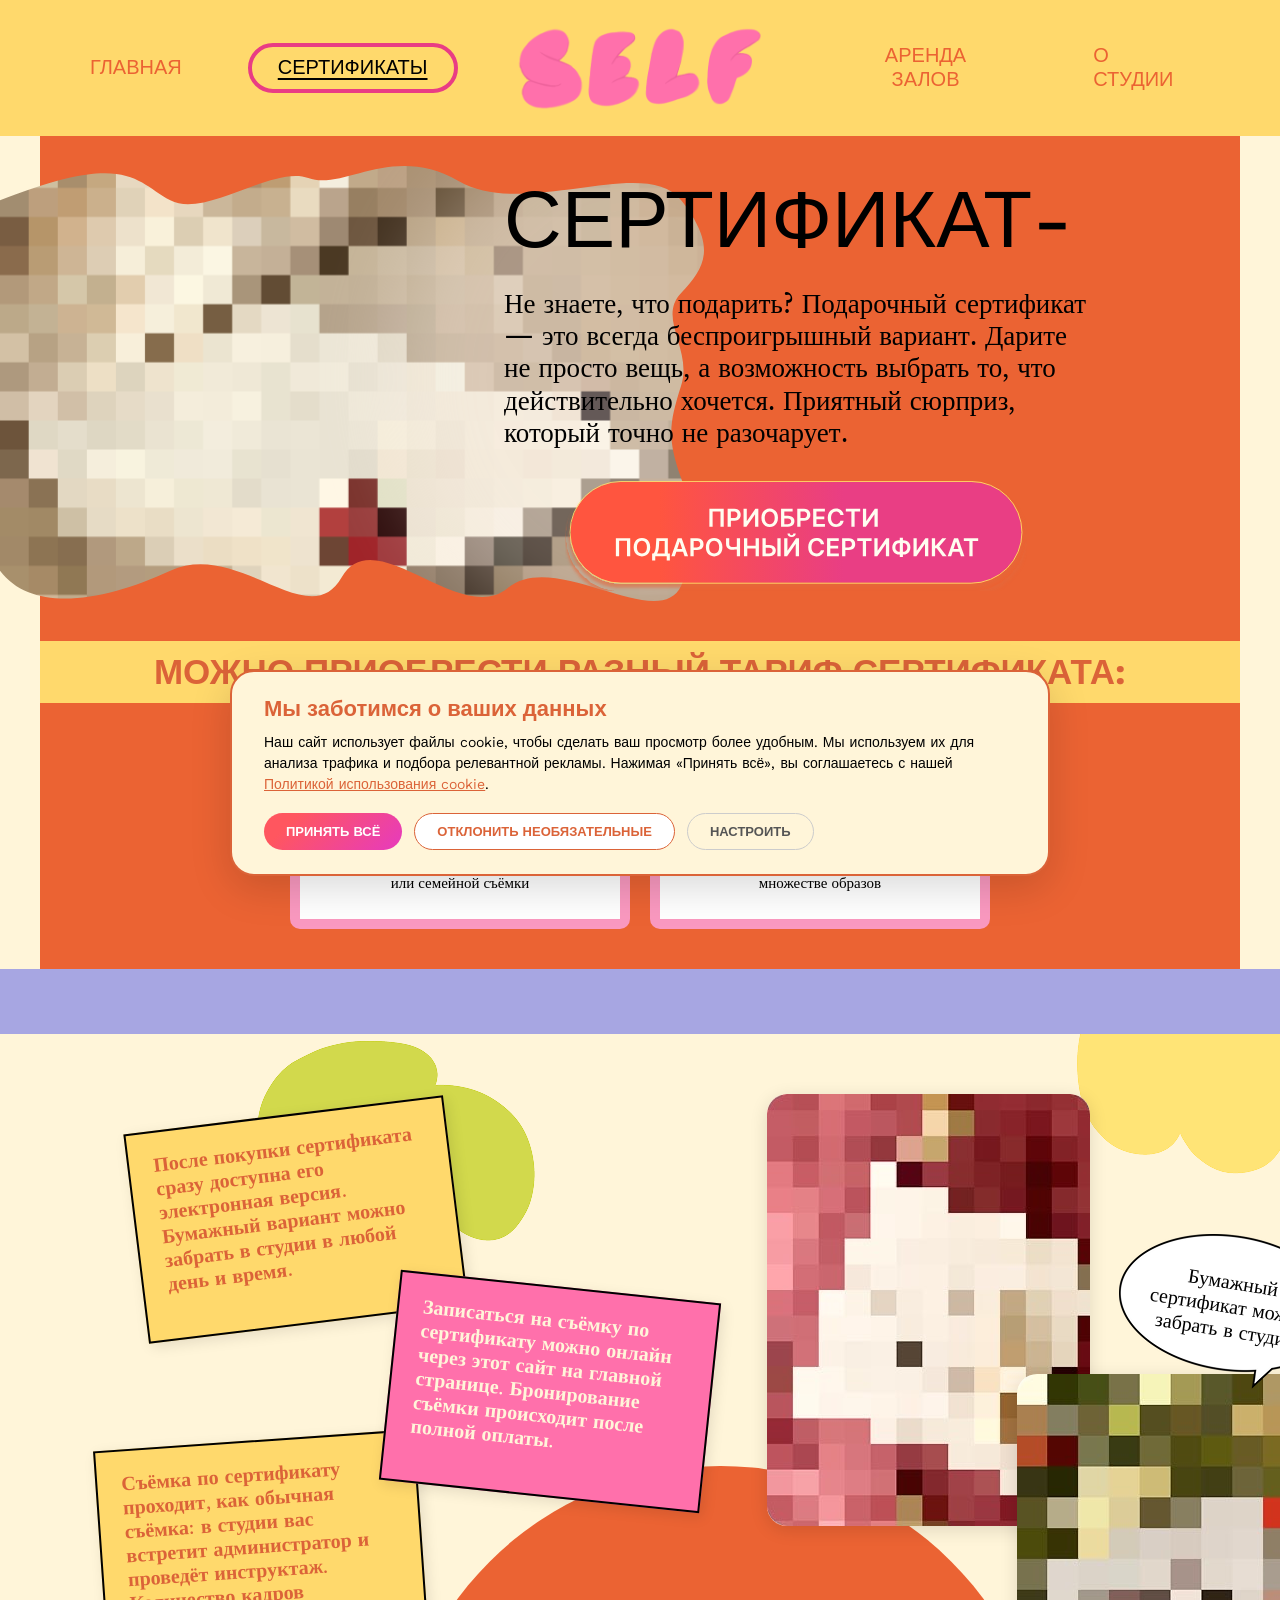
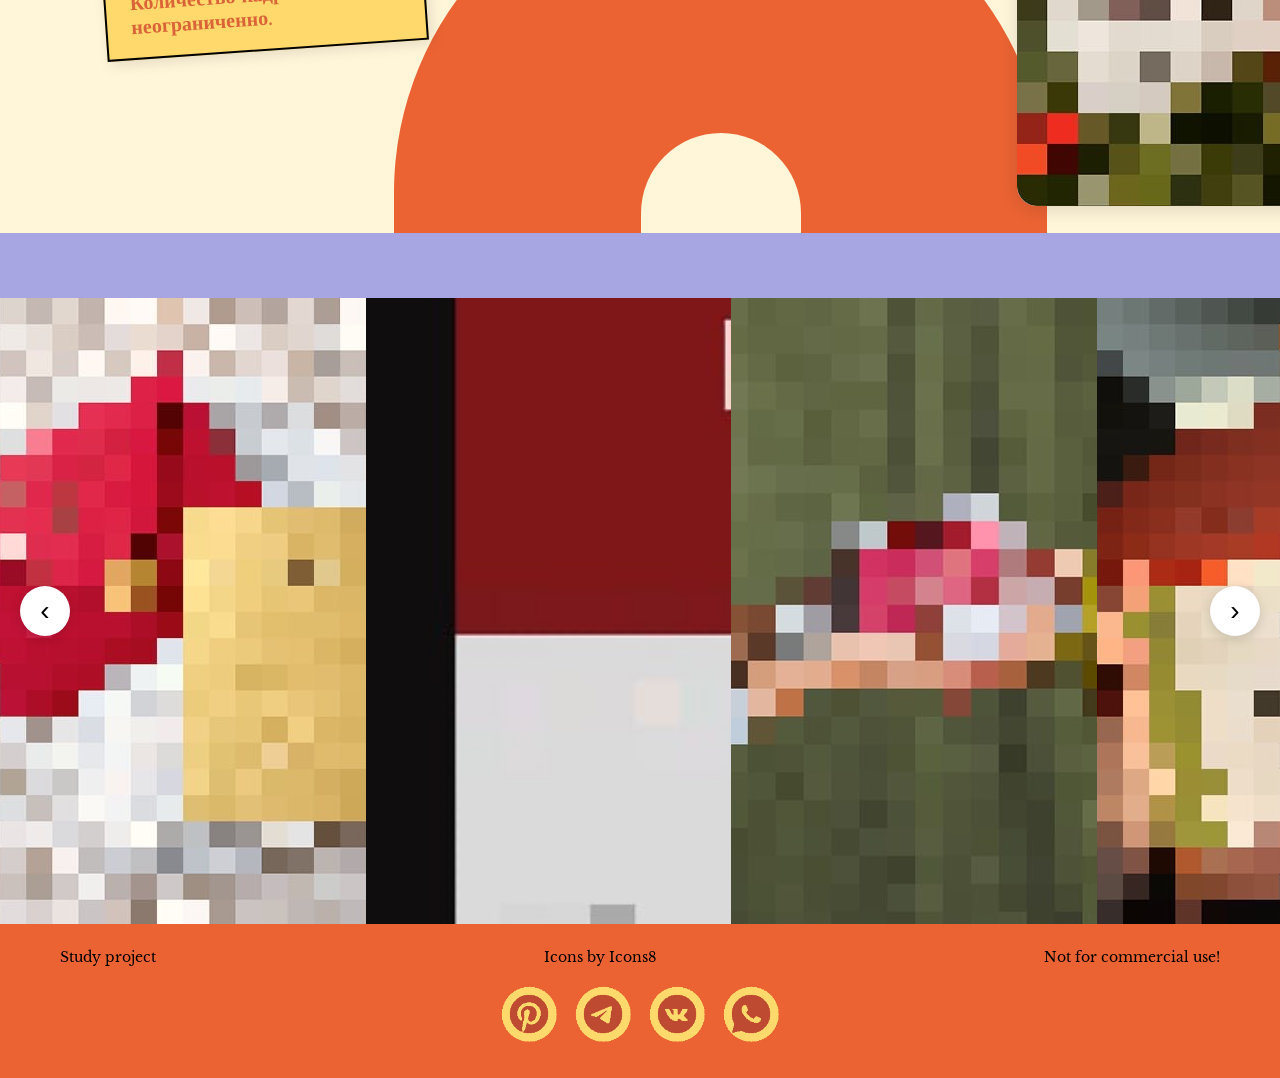
<file: certificates.html>
<!DOCTYPE html>
<html lang="ru">
<head>
    <meta charset="UTF-8">
    <meta name="viewport" content="width=1440">
    <title>SELF — Сертификаты</title>

    <!-- Редирект на мобильную версию (как на главной) -->
    <script>
        if (window.innerWidth <= 600 && !location.pathname.includes('/mobile/')) {
            location.replace('mobile/certificates.html');
        }
    </script>

    <link rel="stylesheet" href="css/style.css">
</head>
<body>

<!-- HEADER (СЕРТИФИКАТЫ active) -->
<header class="header">
    <nav class="nav">
        <a href="index.html" class="nav__link">ГЛАВНАЯ</a>
        <a href="certificates.html" class="nav__link nav__link--active">СЕРТИФИКАТЫ</a>
        <a href="index.html" class="nav__logo"><img src="img/logo-self.svg" alt="SELF" class="nav__logo-img"></a>
        <div class="nav__dropdown">
            <div class="nav__dropdown-trigger">
                <a href="room-small.html" class="nav__dropdown-label">АРЕНДА ЗАЛОВ</a>
                <div class="nav__dropdown-subitems">
                    <a href="room-small.html" class="nav__dropdown-item">Малый зал</a>
                    <a href="room-big.html" class="nav__dropdown-item">Большой зал</a>
                </div>
            </div>
        </div>
        <a href="about.html" class="nav__link">О СТУДИИ</a>
    </nav>
</header>

<!-- Бежевый фон #FFF5D9 по бокам оранжевого — как на главной -->
<div class="hero-duration-wrap">

<!-- HERO — оранжевый блок с фото и текстом о сертификатах (без волны, как на главной) -->
<section class="hero cert-hero">
    <div class="hero__inner">
        <!-- ФОТО слева — заглушка SVG (916×566), замени src на свой SVG -->
        <div class="hero__photo-col">
            <div class="hero__photo-wrap">
                <img src="img/Group 1.svg" alt="Фото сертификата SELF" class="hero__photo-img">
            </div>
        </div>

        <!-- ТЕКСТ справа -->
        <div class="hero__text-col">
            <h1 class="hero__title">СЕРТИФИКАТ-</h1>
            <p class="hero__desc">Не знаете, что подарить? Подарочный сертификат — это всегда беспроигрышный вариант. Дарите не просто вещь, а возможность выбрать то, что действительно хочется. Приятный сюрприз, который точно не разочарует.</p>
            <a href="#" class="hero__btn"><img src="img/button.svg" alt="Приобрести подарочный сертификат" class="hero__btn-img"></a>
        </div>
    </div>
</section>

<!-- ТАРИФЫ СЕРТИФИКАТОВ — два варианта -->
<section class="duration">
    <h2 class="duration__heading">МОЖНО ПРИОБРЕСТИ РАЗНЫЙ ТАРИФ СЕРТИФИКАТА:</h2>
    <div class="duration__grid">
        <div class="duration__card">
            <span class="duration__time">40 МИНУТ</span>
            <span class="duration__price">3700 рублей</span>
            <p class="duration__text">средняя продолжительность съёмки, подойдёт для смены нескольких образов или семейной съёмки</p>
        </div>
        <div class="duration__card">
            <span class="duration__time">90 МИНУТ</span>
            <span class="duration__price">5500 рублей</span>
            <p class="duration__text">подойдёт для больших компаний, семейной съёмки или для съёмки во множестве образов</p>
        </div>
    </div>
</section>

</div><!-- /hero-duration-wrap -->

<!-- Лавандовая полоска СВЕРХУ -->
<div class="about__stripe-top"></div>

<!-- СЕКЦИЯ О СЕРТИФИКАТАХ — стикеры + фото -->
<section class="about about--cert">
    <div class="blob blob--green"></div>
    <div class="blob blob--yellow"></div>
    <div class="blob blob--arch"></div>

    <div class="about__inner">
        <div class="about__notes-area">
            <div class="note note--orange note--1">
                <p>После покупки сертификата сразу доступна его электронная версия. Бумажный вариант можно забрать в студии в любой день и время.</p>
            </div>
            <div class="note note--pink note--2">
                <p>Записаться на съёмку по сертификату можно онлайн через этот сайт на главной странице. Бронирование съёмки происходит после полной оплаты.</p>
            </div>
            <div class="note note--orange note--3">
                <p>Съёмка по сертификату проходит, как обычная съёмка: в студии вас встретит администратор и проведёт инструктаж. Количество кадров неограниченно.</p>
            </div>
        </div>

        <div class="about__photos-col">
            <div class="about__photo about__photo--top">
                <img src="img/cert-photo2.jpg" alt="Фото" style="width:100%;height:100%;object-fit:cover">
            </div>
            <div class="about__photo about__photo--bottom">
                <img src="img/cert-photo1.jpg" alt="Фото" style="width:100%;height:100%;object-fit:cover">
            </div>
            <div class="about__bubble">
                <span>Бумажный сертификат можно забрать в студии</span>
                <div class="about__bubble-tail"></div>
            </div>
        </div>
    </div>
</section>

<!-- Лавандовая полоска СНИЗУ -->
<div class="about__stripe-bottom"></div>

<!-- ФОТО-КАРУСЕЛЬ -->
<section class="carousel carousel--cert">
    <button class="carousel__arrow carousel__arrow--left" aria-label="Назад">‹</button>
    <div class="carousel__track">
        <div class="carousel__item"><img src="img/carousel1.jpg" alt="Фото" style="width:100%;height:100%;object-fit:cover"></div>
        <div class="carousel__item"><img src="img/carousel2.jpg" alt="Фото" style="width:100%;height:100%;object-fit:cover"></div>
        <div class="carousel__item"><img src="img/carousel3.jpg" alt="Фото" style="width:100%;height:100%;object-fit:cover"></div>
        <div class="carousel__item"><img src="img/carousel4.jpg" alt="Фото" style="width:100%;height:100%;object-fit:cover"></div>
    </div>
    <button class="carousel__arrow carousel__arrow--right" aria-label="Вперёд">›</button>
</section>

<!-- FOOTER -->
<footer class="footer">
    <div class="footer__top">
        <span>Study project</span>
        <span>Icons by Icons8</span>
        <span>Not for commercial use!</span>
    </div>
    <div class="footer__socials">
        <a href="#pinterest" target="_blank" rel="noopener" class="soc"><img src="img/icon-pinterest.png" alt="Pinterest" class="soc__icon"></a>
        <a href="https://t.me/self_studio" target="_blank" rel="noopener" class="soc"><img src="img/icon-telegram.png" alt="Telegram" class="soc__icon"></a>
        <a href="https://vk.com/self_studio" target="_blank" rel="noopener" class="soc"><img src="img/icon-vk.png" alt="VK" class="soc__icon"></a>
        <a href="https://wa.me/79991234567" target="_blank" rel="noopener" class="soc"><img src="img/icon-whatsapp.png" alt="WhatsApp" class="soc__icon"></a>
    </div>
</footer>





<!-- COOKIE BANNER -->
<div class="cookie-banner" id="cookieBanner">
    <div class="cookie-banner__title">Мы заботимся о ваших данных</div>
    <p class="cookie-banner__text">
        Наш сайт использует файлы cookie, чтобы сделать ваш просмотр более удобным.
        Мы используем их для анализа трафика и подбора релевантной рекламы.
        Нажимая «Принять всё», вы соглашаетесь с нашей <a href="#cookie-policy">Политикой использования cookie</a>.
    </p>
    <div class="cookie-banner__buttons">
        <button class="cookie-banner__btn cookie-banner__btn--primary" id="cookieAcceptAll">Принять всё</button>
        <button class="cookie-banner__btn cookie-banner__btn--secondary" id="cookieReject">Отклонить необязательные</button>
        <button class="cookie-banner__btn cookie-banner__btn--ghost" id="cookieSettings">Настроить</button>
    </div>
</div>

<script src="js/script.js"></script>
</body>
</html>
</file>
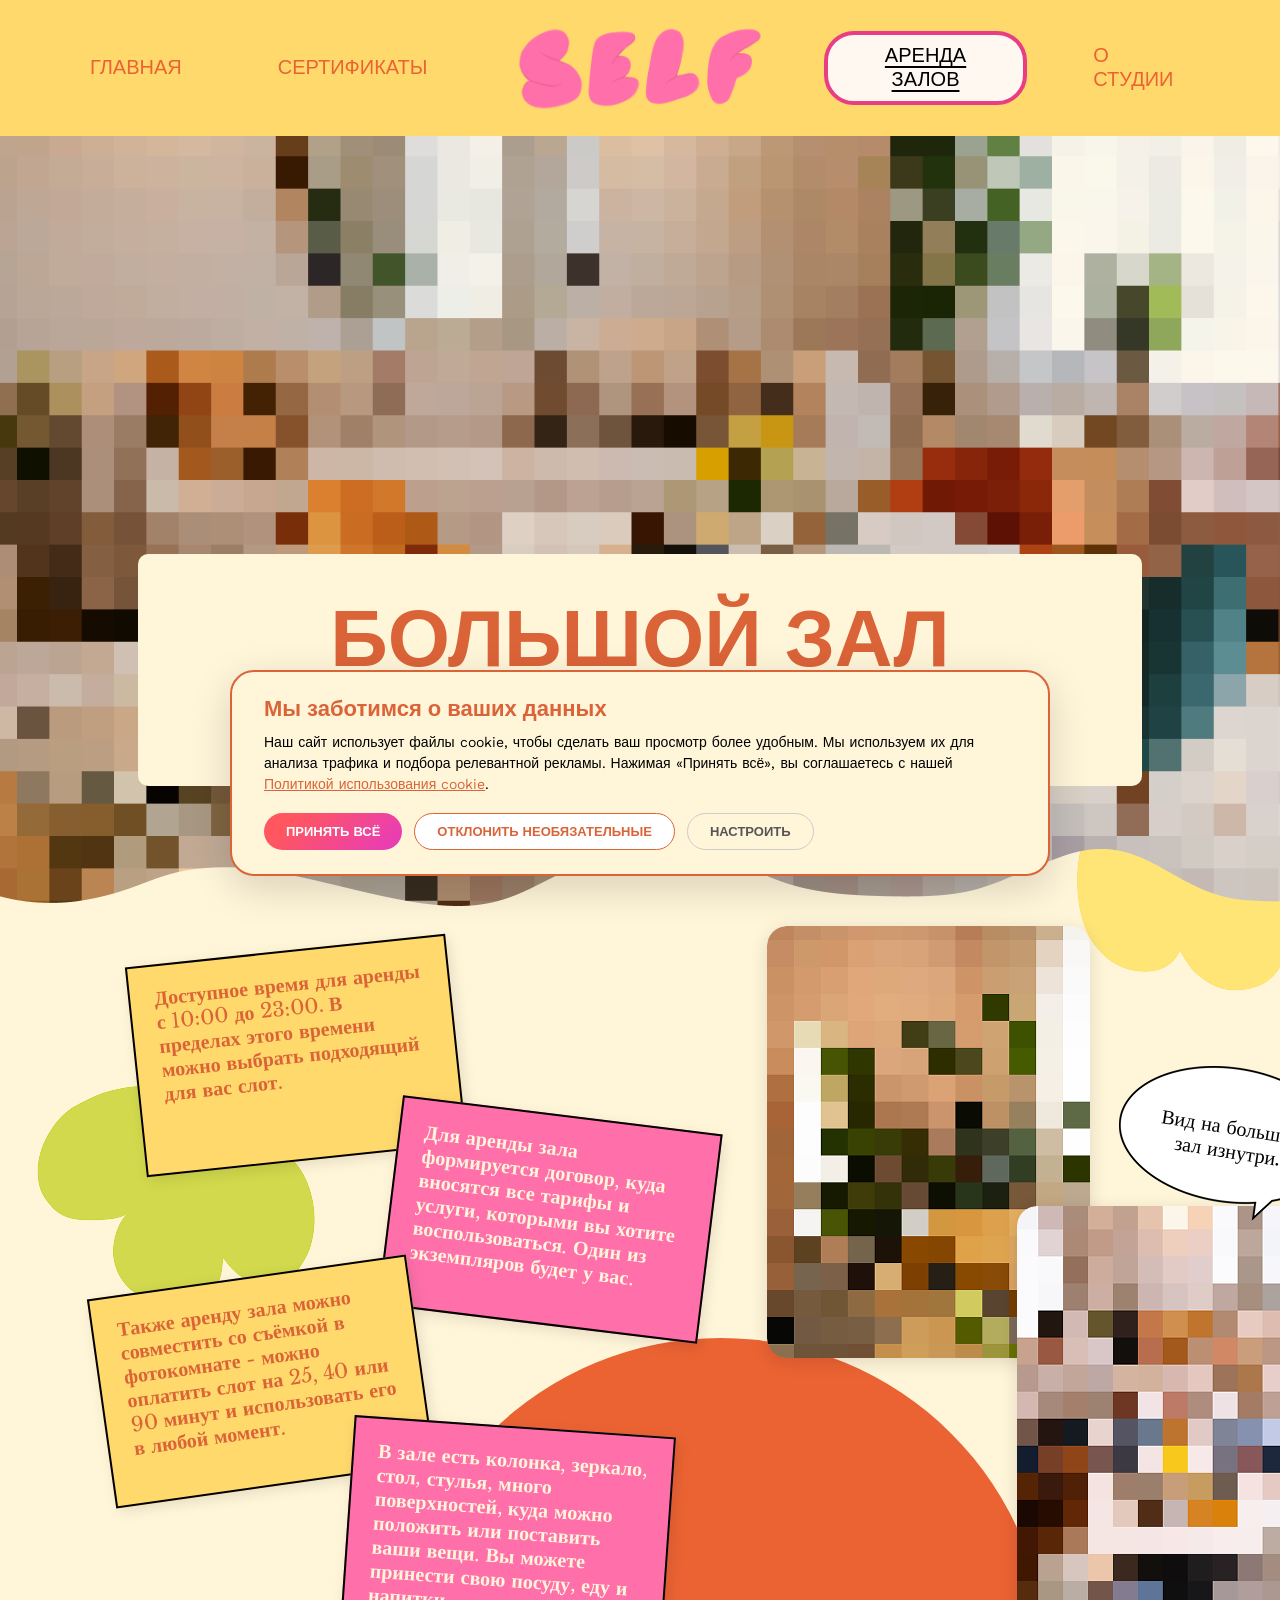
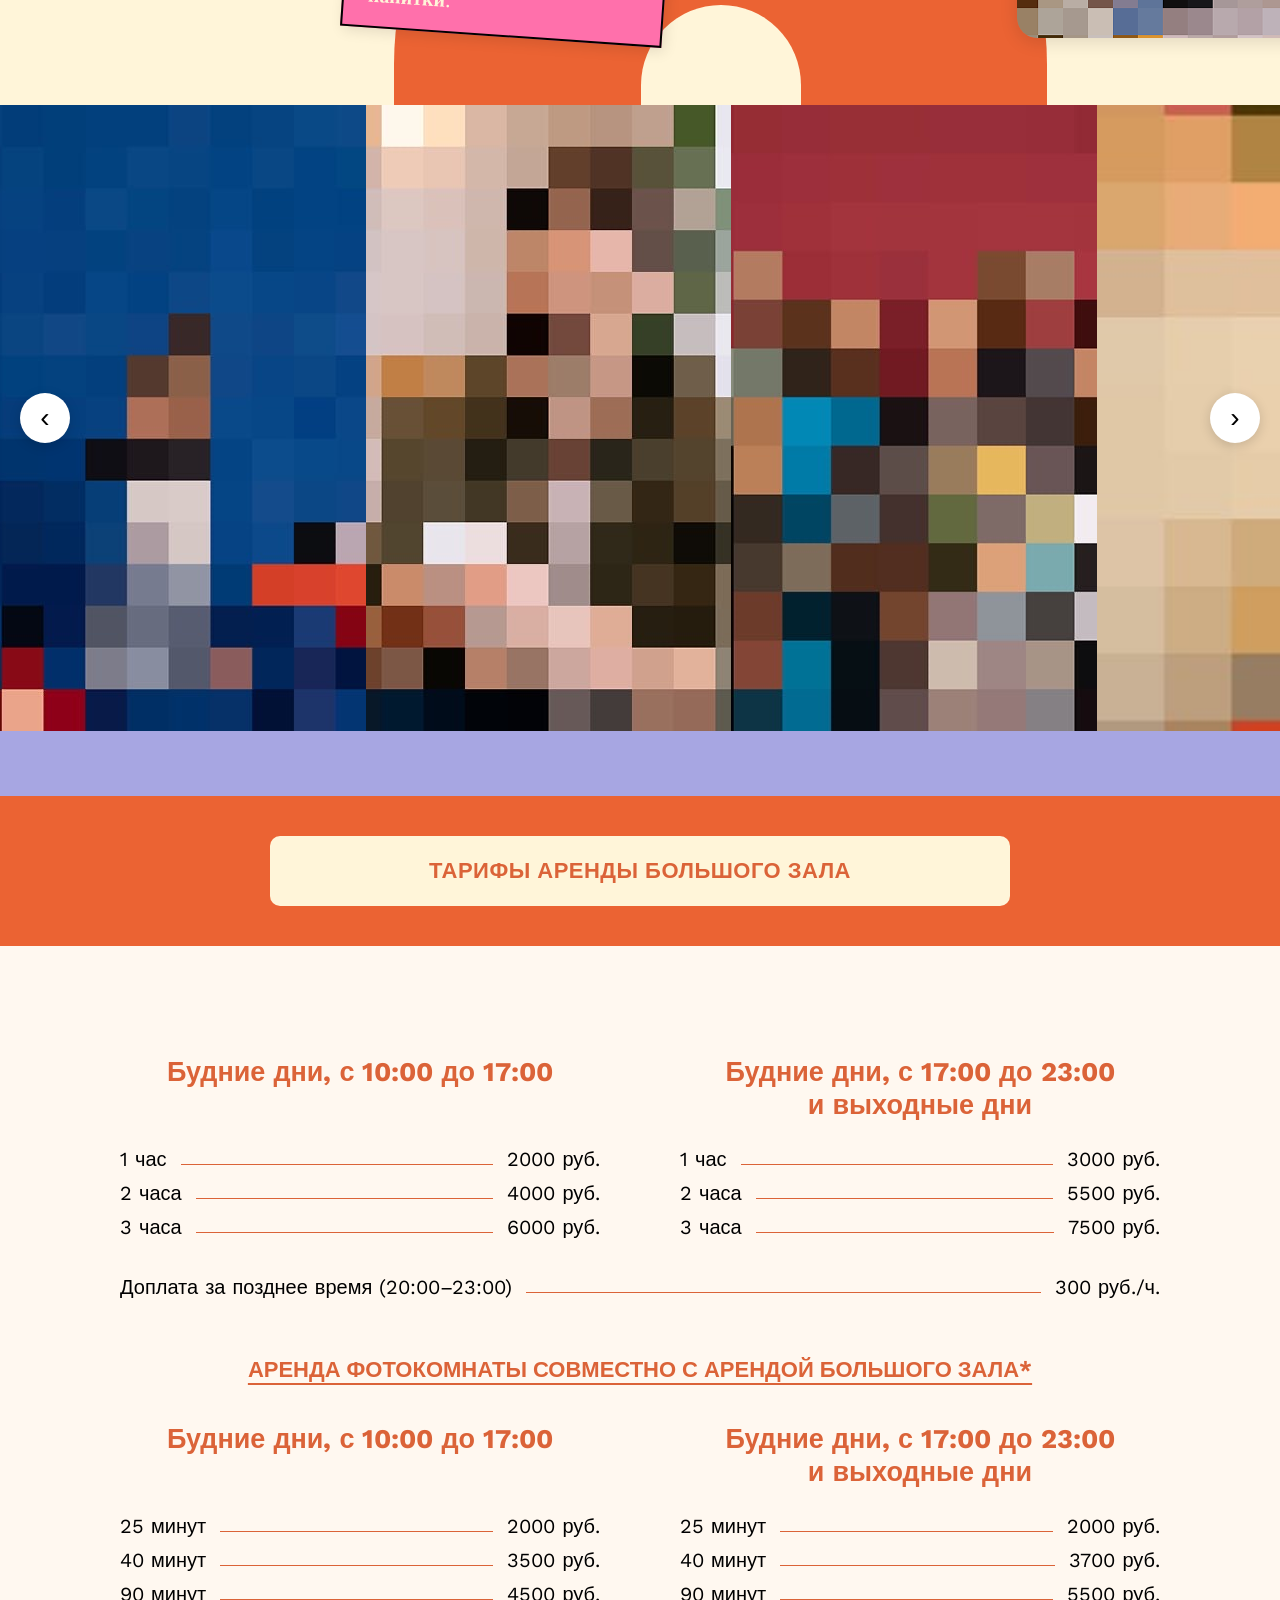
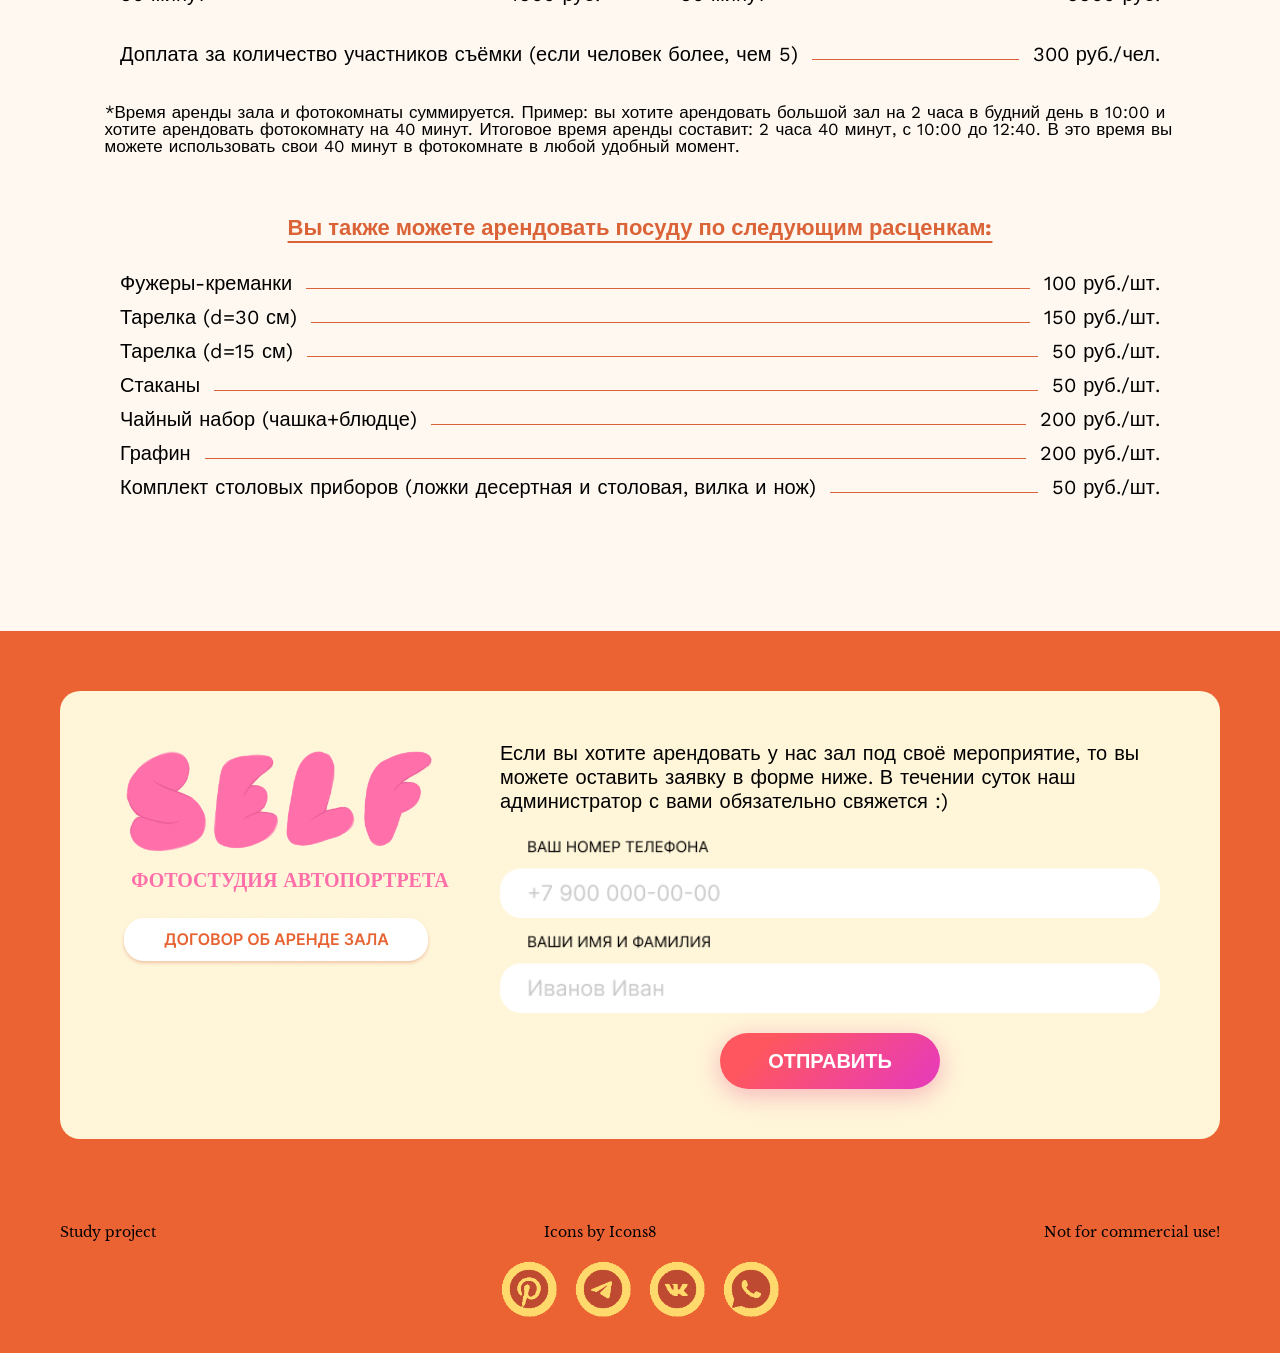
<file: room-big.html>
<!DOCTYPE html>
<html lang="ru">
<head>
    <meta charset="UTF-8">
    <meta name="viewport" content="width=1440">
    <title>SELF — Большой зал</title>
    <script>if(window.innerWidth<=600&&!location.pathname.includes("/mobile/")){location.replace("mobile/room-big.html");}</script>
    <link rel="stylesheet" href="css/style.css">
</head>
<body>

<!-- HEADER -->
<header class="header">
    <nav class="nav">
        <a href="index.html" class="nav__link">ГЛАВНАЯ</a>
        <a href="certificates.html" class="nav__link">СЕРТИФИКАТЫ</a>
        <a href="index.html" class="nav__logo"><img src="img/logo-self.svg" alt="SELF" class="nav__logo-img"></a>
        <div class="nav__dropdown">
            <div class="nav__link--active nav__dropdown-trigger">
                <a href="room-small.html" class="nav__dropdown-label">АРЕНДА ЗАЛОВ</a>
                <div class="nav__dropdown-subitems">
                    <a href="room-small.html" class="nav__dropdown-item">Малый зал</a>
                    <a href="room-big.html" class="nav__dropdown-item nav__dropdown-item--active">Большой зал</a>
                </div>
            </div>
        </div>
        <a href="about.html" class="nav__link">О СТУДИИ</a>
    </nav>
</header>

<!-- HERO BANNER — фото на фон, текст в бежевой карточке поверх (как на about.html) -->
<section class="about-hero about-hero--beige about-hero--compact">
    <img src="img/room-big-hero-bg.jpg" alt="" class="about-hero__bg">
    <div class="about-hero__overlay">
        <div class="about-hero__card">
            <h1 class="about-hero__title">БОЛЬШОЙ ЗАЛ</h1>
            <p class="about-hero__desc">В НАШЕЙ СТУДИИ ДОСТУПНА АРЕНДА ЗАЛОВ ДЛЯ ВАШИХ ПРАЗДНИКОВ, МЕРОПРИЯТИЙ, МАСТЕР-КЛАССОВ, ЛЕКЦИЙ ИЛИ КОНТЕНТ-СЪЁМОК.</p>
        </div>
    </div>
</section>

<!-- СТИКЕРЫ + ФОТО (как на "О студии", с добавлением пузыря как на главной) -->
<section class="about about--lift">
    <div class="blob blob--green"></div>
    <div class="blob blob--yellow"></div>
    <div class="blob blob--arch"></div>

    <div class="about__inner">
        <div class="about__notes-area">
            <div class="note note--orange note--1">
                <p>Доступное время для аренды с 10:00 до 23:00. В пределах этого времени можно выбрать подходящий для вас слот.</p>
            </div>
            <div class="note note--pink note--2">
                <p>Для аренды зала формируется договор, куда вносятся все тарифы и услуги, которыми вы хотите воспользоваться. Один из экземпляров будет у вас.</p>
            </div>
            <div class="note note--orange note--3">
                <p>Также аренду зала можно совместить со съёмкой в фотокомнате - можно оплатить слот на 25, 40 или 90 минут и использовать его в любой момент.</p>
            </div>
            <div class="note note--pink note--4">
                <p>В зале есть колонка, зеркало, стол, стулья, много поверхностей, куда можно положить или поставить ваши вещи. Вы можете принести свою посуду, еду и напитки.</p>
            </div>
        </div>

        <!-- ФОТО — как на главной (с пузырём) -->
        <div class="about__photos-col">
            <!-- pic 1: Верхнее фото большого зала -->
            <div class="about__photo about__photo--top">
                <img src="img/room-big-photo1.jpg" alt="Фото большого зала" style="width:100%;height:100%;object-fit:cover;border-radius:12px">
            </div>

            <!-- pic 2: Нижнее фото большого зала -->
            <div class="about__photo about__photo--bottom">
                <img src="img/room-big-photo2.jpg" alt="Фото большого зала" style="width:100%;height:100%;object-fit:cover;border-radius:12px">
            </div>

            <!-- Пузырь с текстом -->
            <div class="about__bubble">
                <span>Вид на большой зал изнутри.</span>
                <div class="about__bubble-tail"></div>
            </div>
        </div>
    </div>
</section>

<!-- ФОТО-КАРУСЕЛЬ (как на "О студии") -->
<section class="carousel carousel--cert">
    <button class="carousel__arrow carousel__arrow--left" aria-label="Назад">‹</button>
    <div class="carousel__track">
        <div class="carousel__item"><img src="img/room-small-carousel1.jpg" alt="Фото" style="width:100%;height:100%;object-fit:cover"></div>
        <div class="carousel__item"><img src="img/room-small-carousel2.jpg" alt="Фото" style="width:100%;height:100%;object-fit:cover"></div>
        <div class="carousel__item"><img src="img/room-small-carousel3.jpg" alt="Фото" style="width:100%;height:100%;object-fit:cover"></div>
        <div class="carousel__item"><img src="img/room-small-carousel4.jpg" alt="Фото" style="width:100%;height:100%;object-fit:cover"></div>
    </div>
    <button class="carousel__arrow carousel__arrow--right" aria-label="Вперёд">›</button>
</section>

<!-- Лавандовая полоска -->
<div class="about__stripe-bottom"></div>

<!-- ОРАНЖЕВЫЙ БЛОК С БЕЖЕВОЙ КАРТОЧКОЙ — "ТАРИФЫ АРЕНДЫ БОЛЬШОГО ЗАЛА" -->
<section class="quote-section quote-section--tariff">
    <div class="quote__card quote__card--beige">
        <p class="quote__text quote__text--small">ТАРИФЫ АРЕНДЫ БОЛЬШОГО ЗАЛА</p>
    </div>
</section>

<!-- ТАРИФЫ АРЕНДЫ БОЛЬШОГО ЗАЛА — бежевая секция с таблицами -->
<section class="tariffs">
    <div class="tariffs__table-wrap">
        <div class="tariffs__columns">
            <div class="tariffs__col">
                <h3 class="tariffs__col-title">Будние дни, с 10:00 до 17:00</h3>
                <div class="tariffs__row"><span>1 час</span><span class="tariffs__dots"></span><span>2000 руб.</span></div>
                <div class="tariffs__row"><span>2 часа</span><span class="tariffs__dots"></span><span>4000 руб.</span></div>
                <div class="tariffs__row"><span>3 часа</span><span class="tariffs__dots"></span><span>6000 руб.</span></div>
            </div>
            <div class="tariffs__col">
                <h3 class="tariffs__col-title">Будние дни, с 17:00 до 23:00<br>и выходные дни</h3>
                <div class="tariffs__row"><span>1 час</span><span class="tariffs__dots"></span><span>3000 руб.</span></div>
                <div class="tariffs__row"><span>2 часа</span><span class="tariffs__dots"></span><span>5500 руб.</span></div>
                <div class="tariffs__row"><span>3 часа</span><span class="tariffs__dots"></span><span>7500 руб.</span></div>
            </div>
        </div>
        <p class="tariffs__note"><span>Доплата за позднее время (20:00–23:00)</span><span class="tariffs__dots tariffs__dots--note"></span><span>300 руб./ч.</span></p>
    </div>

    <!-- АРЕНДА ФОТОКОМНАТЫ СОВМЕСТНО С БОЛЬШИМ ЗАЛОМ -->
    <div class="tariffs__extra">
        <h3 class="tariffs__extra-title">АРЕНДА ФОТОКОМНАТЫ СОВМЕСТНО С АРЕНДОЙ БОЛЬШОГО ЗАЛА*</h3>
        <div class="tariffs__table-wrap">
            <div class="tariffs__columns">
                <div class="tariffs__col">
                    <h3 class="tariffs__col-title">Будние дни, с 10:00 до 17:00</h3>
                    <div class="tariffs__row"><span>25 минут</span><span class="tariffs__dots"></span><span>2000 руб.</span></div>
                    <div class="tariffs__row"><span>40 минут</span><span class="tariffs__dots"></span><span>3500 руб.</span></div>
                    <div class="tariffs__row"><span>90 минут</span><span class="tariffs__dots"></span><span>4500 руб.</span></div>
                </div>
                <div class="tariffs__col">
                    <h3 class="tariffs__col-title">Будние дни, с 17:00 до 23:00<br>и выходные дни</h3>
                    <div class="tariffs__row"><span>25 минут</span><span class="tariffs__dots"></span><span>2000 руб.</span></div>
                    <div class="tariffs__row"><span>40 минут</span><span class="tariffs__dots"></span><span>3700 руб.</span></div>
                    <div class="tariffs__row"><span>90 минут</span><span class="tariffs__dots"></span><span>5500 руб.</span></div>
                </div>
            </div>
            <p class="tariffs__note"><span>Доплата за количество участников съёмки (если человек более, чем 5)</span><span class="tariffs__dots tariffs__dots--note"></span><span>300 руб./чел.</span></p>
        </div>
    </div>

    <p class="tariffs__footnote">*Время аренды зала и фотокомнаты суммируется. Пример: вы хотите арендовать большой зал на 2 часа в будний день в 10:00 и хотите арендовать фотокомнату на 40 минут. Итоговое время аренды составит: 2 часа 40 минут, с 10:00 до 12:40. В это время вы можете использовать свои 40 минут в фотокомнате в любой удобный момент.</p>

    <!-- АРЕНДА ПОСУДЫ -->
    <div class="tariffs__dishes">
        <h3 class="tariffs__dishes-title">Вы также можете арендовать посуду по следующим расценкам:</h3>
        <div class="tariffs__dishes-list">
            <div class="tariffs__row"><span>Фужеры-креманки</span><span class="tariffs__dots"></span><span>100 руб./шт.</span></div>
            <div class="tariffs__row"><span>Тарелка (d=30 см)</span><span class="tariffs__dots"></span><span>150 руб./шт.</span></div>
            <div class="tariffs__row"><span>Тарелка (d=15 см)</span><span class="tariffs__dots"></span><span>50 руб./шт.</span></div>
            <div class="tariffs__row"><span>Стаканы</span><span class="tariffs__dots"></span><span>50 руб./шт.</span></div>
            <div class="tariffs__row"><span>Чайный набор (чашка+блюдце)</span><span class="tariffs__dots"></span><span>200 руб./шт.</span></div>
            <div class="tariffs__row"><span>Графин</span><span class="tariffs__dots"></span><span>200 руб./шт.</span></div>
            <div class="tariffs__row"><span>Комплект столовых приборов (ложки десертная и столовая, вилка и нож)</span><span class="tariffs__dots"></span><span>50 руб./шт.</span></div>
        </div>
    </div>
</section>

<!-- КОНТАКТ-ФОРМА (как на "О студии") -->
<section class="contact">
    <div class="contact__card">
        <div class="contact__left">
            <img src="img/logo-self.svg" alt="SELF" class="contact__logo-img">
            <p class="contact__sub">ФОТОСТУДИЯ АВТОПОРТРЕТА</p>
            <a href="docs/contract-rent.pdf" download class="contact__link"><img src="img/btn-rent.png" alt="ДОГОВОР ОБ АРЕНДЕ ЗАЛА" class="contact__link-img"></a>
        </div>
        <div class="contact__right">
            <p class="contact__intro">Если вы хотите арендовать у нас зал под своё мероприятие, то вы можете оставить заявку в форме ниже. В течении суток наш администратор с вами обязательно свяжется :)</p>
            <form class="contact__form" novalidate>
                <div class="contact__field">
                    <input type="tel" name="phone" placeholder=" " required>
                    <img src="img/input-phone.png" alt="">
                </div>
                <div class="contact__field">
                    <input type="text" name="name" placeholder=" " required>
                    <img src="img/input-name.png" alt="">
                </div>
                <div class="contact__btn-wrap">
                    <button type="submit" class="contact__btn">ОТПРАВИТЬ</button>
                </div>
            </form>
        </div>
    </div>
</section>

<!-- FOOTER -->
<footer class="footer">
    <div class="footer__top">
        <span>Study project</span>
        <span>Icons by Icons8</span>
        <span>Not for commercial use!</span>
    </div>
    <div class="footer__socials">
        <a href="#pinterest" target="_blank" rel="noopener" class="soc"><img src="img/icon-pinterest.png" alt="Pinterest" class="soc__icon"></a>
        <a href="https://t.me/self_studio" target="_blank" rel="noopener" class="soc"><img src="img/icon-telegram.png" alt="Telegram" class="soc__icon"></a>
        <a href="https://vk.com/self_studio" target="_blank" rel="noopener" class="soc"><img src="img/icon-vk.png" alt="VK" class="soc__icon"></a>
        <a href="https://wa.me/79991234567" target="_blank" rel="noopener" class="soc"><img src="img/icon-whatsapp.png" alt="WhatsApp" class="soc__icon"></a>
    </div>
</footer>





<!-- COOKIE BANNER -->
<div class="cookie-banner" id="cookieBanner">
    <div class="cookie-banner__title">Мы заботимся о ваших данных</div>
    <p class="cookie-banner__text">
        Наш сайт использует файлы cookie, чтобы сделать ваш просмотр более удобным.
        Мы используем их для анализа трафика и подбора релевантной рекламы.
        Нажимая «Принять всё», вы соглашаетесь с нашей <a href="#cookie-policy">Политикой использования cookie</a>.
    </p>
    <div class="cookie-banner__buttons">
        <button class="cookie-banner__btn cookie-banner__btn--primary" id="cookieAcceptAll">Принять всё</button>
        <button class="cookie-banner__btn cookie-banner__btn--secondary" id="cookieReject">Отклонить необязательные</button>
        <button class="cookie-banner__btn cookie-banner__btn--ghost" id="cookieSettings">Настроить</button>
    </div>
</div>

<script src="js/script.js"></script>
</body>
</html>
</file>
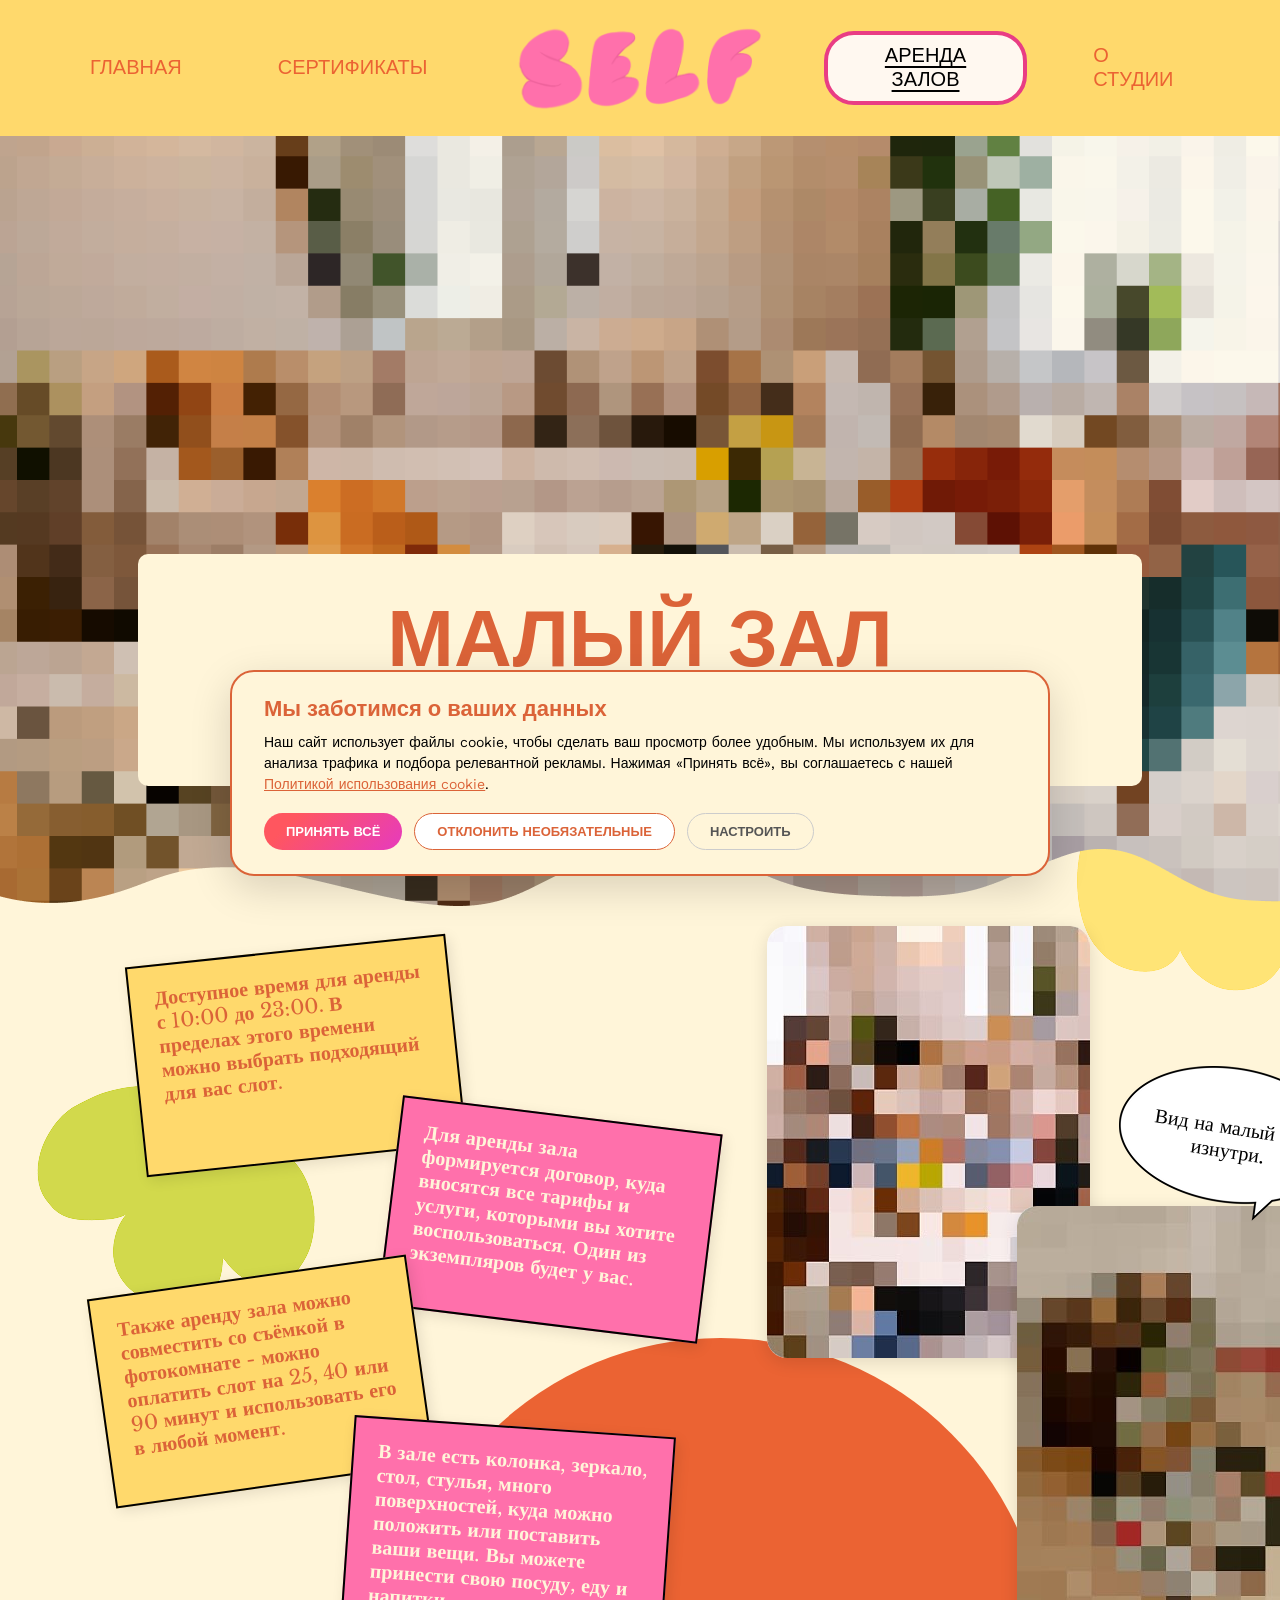
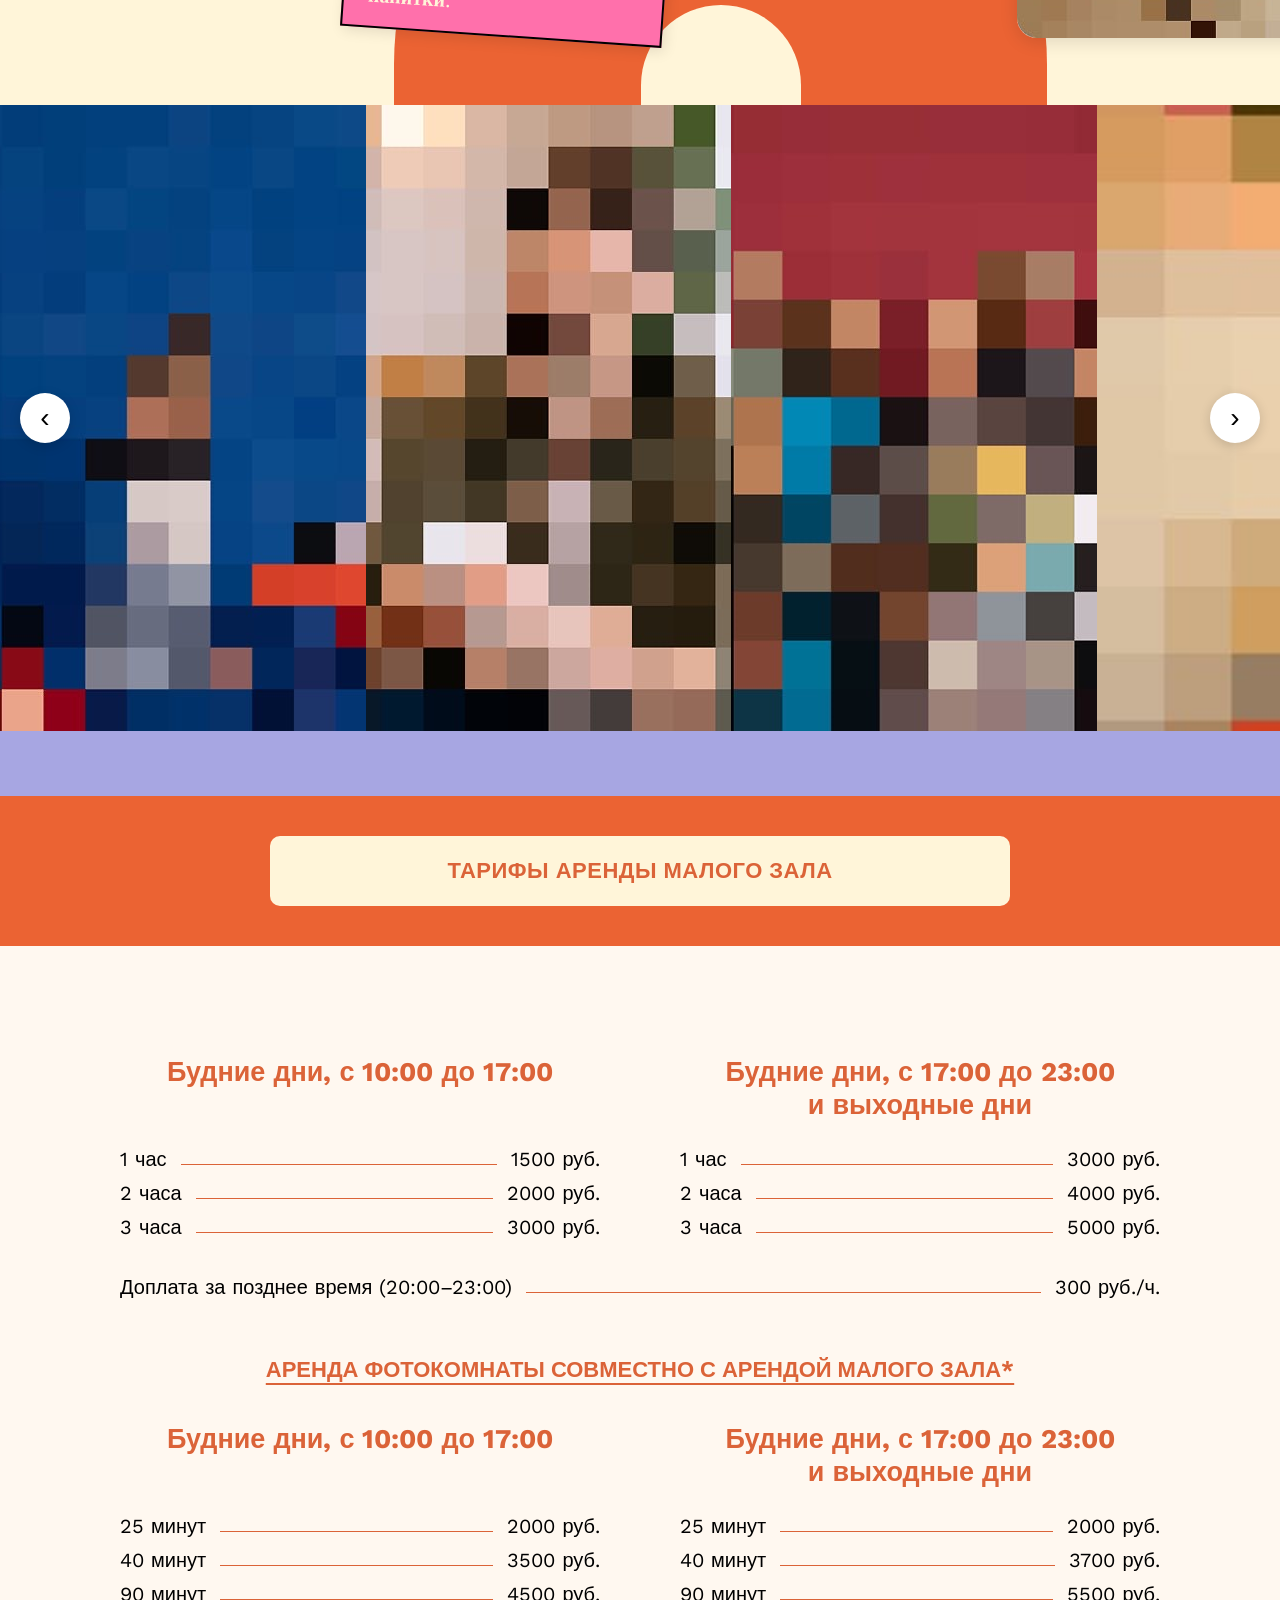
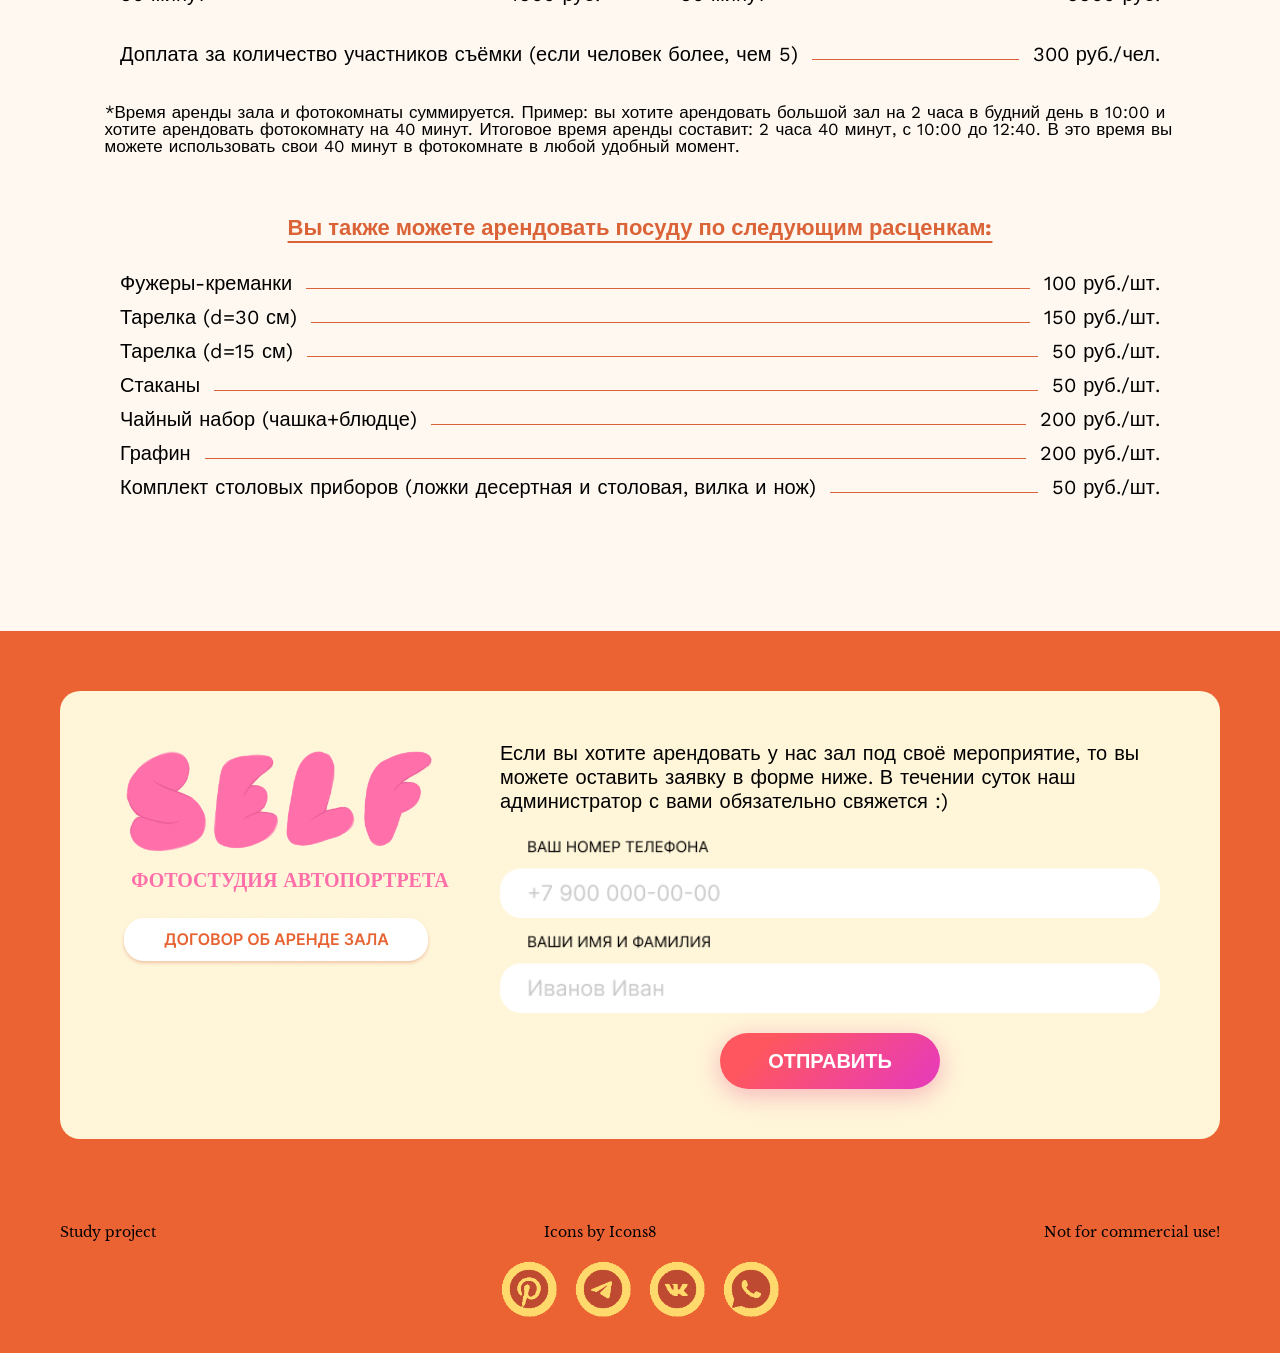
<file: room-small.html>
<!DOCTYPE html>
<html lang="ru">
<head>
    <meta charset="UTF-8">
    <meta name="viewport" content="width=1440">
    <title>SELF — Малый зал</title>
    <link rel="stylesheet" href="css/style.css">
</head>
<body>

<!-- HEADER -->
<header class="header">
    <nav class="nav">
        <a href="index.html" class="nav__link">ГЛАВНАЯ</a>
        <a href="certificates.html" class="nav__link">СЕРТИФИКАТЫ</a>
        <a href="index.html" class="nav__logo"><img src="img/logo-self.svg" alt="SELF" class="nav__logo-img"></a>
        <div class="nav__dropdown">
            <div class="nav__link--active nav__dropdown-trigger">
                <a href="room-small.html" class="nav__dropdown-label">АРЕНДА ЗАЛОВ</a>
                <div class="nav__dropdown-subitems">
                    <a href="room-small.html" class="nav__dropdown-item nav__dropdown-item--active">Малый зал</a>
                    <a href="room-big.html" class="nav__dropdown-item">Большой зал</a>
                </div>
            </div>
        </div>
        <a href="about.html" class="nav__link">О СТУДИИ</a>
    </nav>
</header>

<!-- HERO BANNER — фото на фон, текст в бежевой карточке поверх (как на about.html) -->
<section class="about-hero about-hero--beige about-hero--compact">
    <img src="img/room-big-hero-bg.jpg" alt="" class="about-hero__bg">
    <div class="about-hero__overlay">
        <div class="about-hero__card">
            <h1 class="about-hero__title">МАЛЫЙ ЗАЛ</h1>
            <p class="about-hero__desc">В НАШЕЙ СТУДИИ ДОСТУПНА АРЕНДА ЗАЛОВ ДЛЯ ВАШИХ ПРАЗДНИКОВ, МЕРОПРИЯТИЙ, МАСТЕР-КЛАССОВ, ЛЕКЦИЙ ИЛИ КОНТЕНТ-СЪЁМОК.</p>
        </div>
    </div>
</section>

<!-- СТИКЕРЫ + ФОТО (как на "О студии", с добавлением пузыря как на главной) -->
<section class="about about--lift">
    <div class="blob blob--green"></div>
    <div class="blob blob--yellow"></div>
    <div class="blob blob--arch"></div>

    <div class="about__inner">
        <div class="about__notes-area">
            <div class="note note--orange note--1">
                <p>Доступное время для аренды с 10:00 до 23:00. В пределах этого времени можно выбрать подходящий для вас слот.</p>
            </div>
            <div class="note note--pink note--2">
                <p>Для аренды зала формируется договор, куда вносятся все тарифы и услуги, которыми вы хотите воспользоваться. Один из экземпляров будет у вас.</p>
            </div>
            <div class="note note--orange note--3">
                <p>Также аренду зала можно совместить со съёмкой в фотокомнате - можно оплатить слот на 25, 40 или 90 минут и использовать его в любой момент.</p>
            </div>
            <div class="note note--pink note--4">
                <p>В зале есть колонка, зеркало, стол, стулья, много поверхностей, куда можно положить или поставить ваши вещи. Вы можете принести свою посуду, еду и напитки.</p>
            </div>
        </div>

        <!-- ФОТО — как на главной (с пузырём) -->
        <div class="about__photos-col">
            <!-- pic 1: Верхнее фото малого зала -->
            <div class="about__photo about__photo--top">
                <img src="img/room-small-photo1.jpg" alt="Фото малого зала" style="width:100%;height:100%;object-fit:cover;border-radius:12px">
            </div>

            <!-- pic 2: Нижнее фото малого зала -->
            <div class="about__photo about__photo--bottom">
                <img src="img/room-small-photo2.jpg" alt="Фото малого зала" style="width:100%;height:100%;object-fit:cover;border-radius:12px">
            </div>

            <!-- Пузырь с текстом (как на главной, но с другим текстом) -->
            <div class="about__bubble">
                <span>Вид на малый зал изнутри.</span>
                <div class="about__bubble-tail"></div>
            </div>
        </div>
    </div>
</section>

<!-- ФОТО-КАРУСЕЛЬ (как на "О студии") -->
<section class="carousel carousel--cert">
    <button class="carousel__arrow carousel__arrow--left" aria-label="Назад">‹</button>
    <div class="carousel__track">
        <div class="carousel__item"><img src="img/room-small-carousel1.jpg" alt="Фото" style="width:100%;height:100%;object-fit:cover"></div>
        <div class="carousel__item"><img src="img/room-small-carousel2.jpg" alt="Фото" style="width:100%;height:100%;object-fit:cover"></div>
        <div class="carousel__item"><img src="img/room-small-carousel3.jpg" alt="Фото" style="width:100%;height:100%;object-fit:cover"></div>
        <div class="carousel__item"><img src="img/room-small-carousel4.jpg" alt="Фото" style="width:100%;height:100%;object-fit:cover"></div>
    </div>
    <button class="carousel__arrow carousel__arrow--right" aria-label="Вперёд">›</button>
</section>

<!-- Лавандовая полоска -->
<div class="about__stripe-bottom"></div>

<!-- ОРАНЖЕВЫЙ БЛОК С БЕЖЕВОЙ КАРТОЧКОЙ — "ТАРИФЫ АРЕНДЫ МАЛОГО ЗАЛА" -->
<section class="quote-section quote-section--tariff">
    <div class="quote__card quote__card--beige">
        <p class="quote__text quote__text--small">ТАРИФЫ АРЕНДЫ МАЛОГО ЗАЛА</p>
    </div>
</section>

<!-- ТАРИФЫ АРЕНДЫ МАЛОГО ЗАЛА — бежевая секция с таблицами (без собственного заголовка, он уже в оранжевом блоке выше) -->
<section class="tariffs">
    <div class="tariffs__table-wrap">
        <div class="tariffs__columns">
            <div class="tariffs__col">
                <h3 class="tariffs__col-title">Будние дни, с 10:00 до 17:00</h3>
                <div class="tariffs__row"><span>1 час</span><span class="tariffs__dots"></span><span>1500 руб.</span></div>
                <div class="tariffs__row"><span>2 часа</span><span class="tariffs__dots"></span><span>2000 руб.</span></div>
                <div class="tariffs__row"><span>3 часа</span><span class="tariffs__dots"></span><span>3000 руб.</span></div>
            </div>
            <div class="tariffs__col">
                <h3 class="tariffs__col-title">Будние дни, с 17:00 до 23:00<br>и выходные дни</h3>
                <div class="tariffs__row"><span>1 час</span><span class="tariffs__dots"></span><span>3000 руб.</span></div>
                <div class="tariffs__row"><span>2 часа</span><span class="tariffs__dots"></span><span>4000 руб.</span></div>
                <div class="tariffs__row"><span>3 часа</span><span class="tariffs__dots"></span><span>5000 руб.</span></div>
            </div>
        </div>
        <p class="tariffs__note"><span>Доплата за позднее время (20:00–23:00)</span><span class="tariffs__dots tariffs__dots--note"></span><span>300 руб./ч.</span></p>
    </div>

    <!-- АРЕНДА ФОТОКОМНАТЫ СОВМЕСТНО С МАЛЫМ ЗАЛОМ -->
    <div class="tariffs__extra">
        <h3 class="tariffs__extra-title">АРЕНДА ФОТОКОМНАТЫ СОВМЕСТНО С АРЕНДОЙ МАЛОГО ЗАЛА*</h3>
        <div class="tariffs__table-wrap">
            <div class="tariffs__columns">
                <div class="tariffs__col">
                    <h3 class="tariffs__col-title">Будние дни, с 10:00 до 17:00</h3>
                    <div class="tariffs__row"><span>25 минут</span><span class="tariffs__dots"></span><span>2000 руб.</span></div>
                    <div class="tariffs__row"><span>40 минут</span><span class="tariffs__dots"></span><span>3500 руб.</span></div>
                    <div class="tariffs__row"><span>90 минут</span><span class="tariffs__dots"></span><span>4500 руб.</span></div>
                </div>
                <div class="tariffs__col">
                    <h3 class="tariffs__col-title">Будние дни, с 17:00 до 23:00<br>и выходные дни</h3>
                    <div class="tariffs__row"><span>25 минут</span><span class="tariffs__dots"></span><span>2000 руб.</span></div>
                    <div class="tariffs__row"><span>40 минут</span><span class="tariffs__dots"></span><span>3700 руб.</span></div>
                    <div class="tariffs__row"><span>90 минут</span><span class="tariffs__dots"></span><span>5500 руб.</span></div>
                </div>
            </div>
            <p class="tariffs__note"><span>Доплата за количество участников съёмки (если человек более, чем 5)</span><span class="tariffs__dots tariffs__dots--note"></span><span>300 руб./чел.</span></p>
        </div>
    </div>

    <p class="tariffs__footnote">*Время аренды зала и фотокомнаты суммируется. Пример: вы хотите арендовать большой зал на 2 часа в будний день в 10:00 и хотите арендовать фотокомнату на 40 минут. Итоговое время аренды составит: 2 часа 40 минут, с 10:00 до 12:40. В это время вы можете использовать свои 40 минут в фотокомнате в любой удобный момент.</p>

    <!-- АРЕНДА ПОСУДЫ -->
    <div class="tariffs__dishes">
        <h3 class="tariffs__dishes-title">Вы также можете арендовать посуду по следующим расценкам:</h3>
        <div class="tariffs__dishes-list">
            <div class="tariffs__row"><span>Фужеры-креманки</span><span class="tariffs__dots"></span><span>100 руб./шт.</span></div>
            <div class="tariffs__row"><span>Тарелка (d=30 см)</span><span class="tariffs__dots"></span><span>150 руб./шт.</span></div>
            <div class="tariffs__row"><span>Тарелка (d=15 см)</span><span class="tariffs__dots"></span><span>50 руб./шт.</span></div>
            <div class="tariffs__row"><span>Стаканы</span><span class="tariffs__dots"></span><span>50 руб./шт.</span></div>
            <div class="tariffs__row"><span>Чайный набор (чашка+блюдце)</span><span class="tariffs__dots"></span><span>200 руб./шт.</span></div>
            <div class="tariffs__row"><span>Графин</span><span class="tariffs__dots"></span><span>200 руб./шт.</span></div>
            <div class="tariffs__row"><span>Комплект столовых приборов (ложки десертная и столовая, вилка и нож)</span><span class="tariffs__dots"></span><span>50 руб./шт.</span></div>
        </div>
    </div>
</section>

<!-- КОНТАКТ-ФОРМА (как на "О студии") -->
<section class="contact">
    <div class="contact__card">
        <div class="contact__left">
            <img src="img/logo-self.svg" alt="SELF" class="contact__logo-img">
            <p class="contact__sub">ФОТОСТУДИЯ АВТОПОРТРЕТА</p>
            <a href="docs/contract-rent.pdf" download class="contact__link"><img src="img/btn-rent.png" alt="ДОГОВОР ОБ АРЕНДЕ ЗАЛА" class="contact__link-img"></a>
        </div>
        <div class="contact__right">
            <p class="contact__intro">Если вы хотите арендовать у нас зал под своё мероприятие, то вы можете оставить заявку в форме ниже. В течении суток наш администратор с вами обязательно свяжется :)</p>
            <form class="contact__form" novalidate>
                <div class="contact__field">
                    <input type="tel" name="phone" placeholder=" " required>
                    <img src="img/input-phone.png" alt="">
                </div>
                <div class="contact__field">
                    <input type="text" name="name" placeholder=" " required>
                    <img src="img/input-name.png" alt="">
                </div>
                <div class="contact__btn-wrap">
                    <button type="submit" class="contact__btn">ОТПРАВИТЬ</button>
                </div>
            </form>
        </div>
    </div>
</section>

<!-- FOOTER -->
<footer class="footer">
    <div class="footer__top">
        <span>Study project</span>
        <span>Icons by Icons8</span>
        <span>Not for commercial use!</span>
    </div>
    <div class="footer__socials">
        <a href="#pinterest" target="_blank" rel="noopener" class="soc"><img src="img/icon-pinterest.png" alt="Pinterest" class="soc__icon"></a>
        <a href="https://t.me/self_studio" target="_blank" rel="noopener" class="soc"><img src="img/icon-telegram.png" alt="Telegram" class="soc__icon"></a>
        <a href="https://vk.com/self_studio" target="_blank" rel="noopener" class="soc"><img src="img/icon-vk.png" alt="VK" class="soc__icon"></a>
        <a href="https://wa.me/79991234567" target="_blank" rel="noopener" class="soc"><img src="img/icon-whatsapp.png" alt="WhatsApp" class="soc__icon"></a>
    </div>
</footer>





<!-- COOKIE BANNER -->
<div class="cookie-banner" id="cookieBanner">
    <div class="cookie-banner__title">Мы заботимся о ваших данных</div>
    <p class="cookie-banner__text">
        Наш сайт использует файлы cookie, чтобы сделать ваш просмотр более удобным.
        Мы используем их для анализа трафика и подбора релевантной рекламы.
        Нажимая «Принять всё», вы соглашаетесь с нашей <a href="#cookie-policy">Политикой использования cookie</a>.
    </p>
    <div class="cookie-banner__buttons">
        <button class="cookie-banner__btn cookie-banner__btn--primary" id="cookieAcceptAll">Принять всё</button>
        <button class="cookie-banner__btn cookie-banner__btn--secondary" id="cookieReject">Отклонить необязательные</button>
        <button class="cookie-banner__btn cookie-banner__btn--ghost" id="cookieSettings">Настроить</button>
    </div>
</div>

<script src="js/script.js"></script>
</body>
</html>
</file>
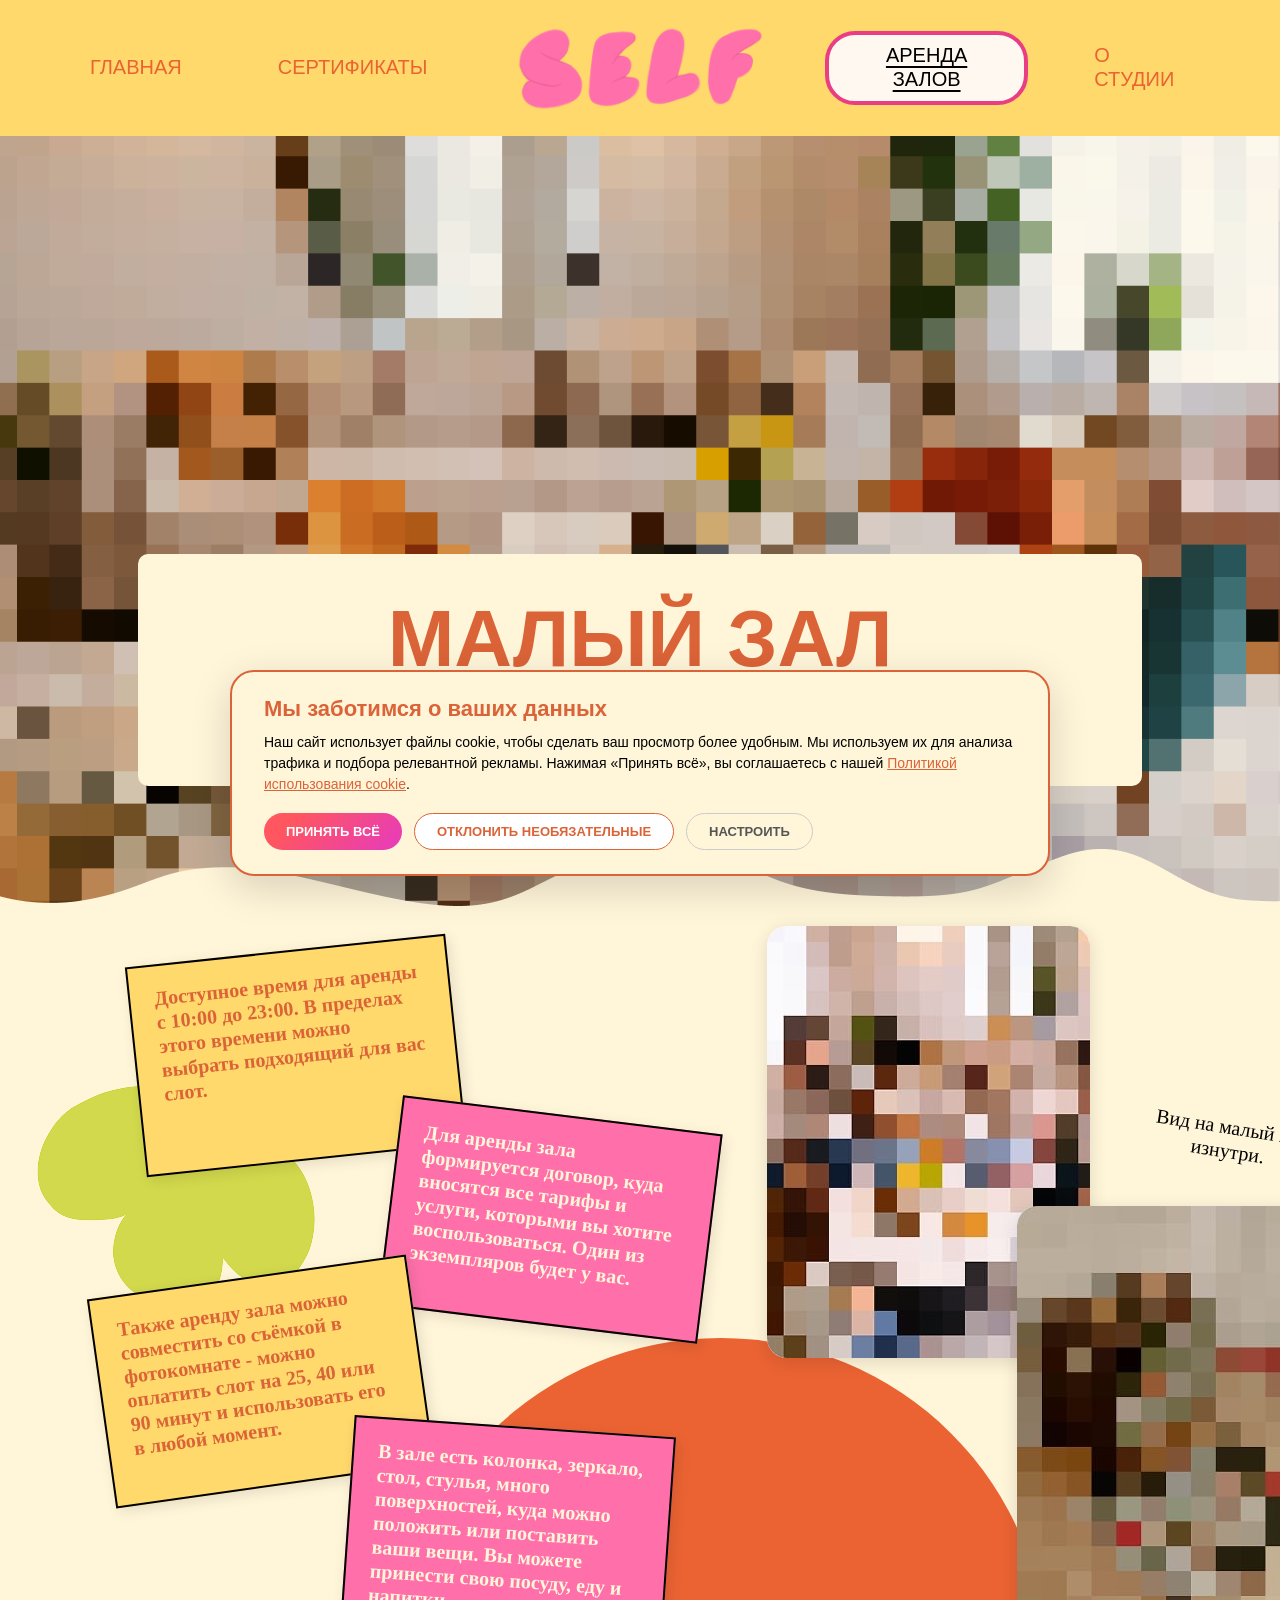
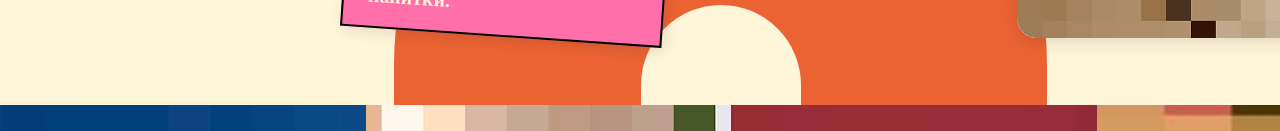
<file: rooms.html>
<!DOCTYPE html>
<html lang="ru">
<head>
    <meta charset="UTF-8">
    <meta name="viewport" content="width=1440">
    <title>SELF — Аренда залов</title>
    <meta http-equiv="refresh" content="0;url=room-small.html">
</head>
<body>
    <p>Перенаправление... <a href="room-small.html">Малый зал</a></p>
</body>
</html>
</file>
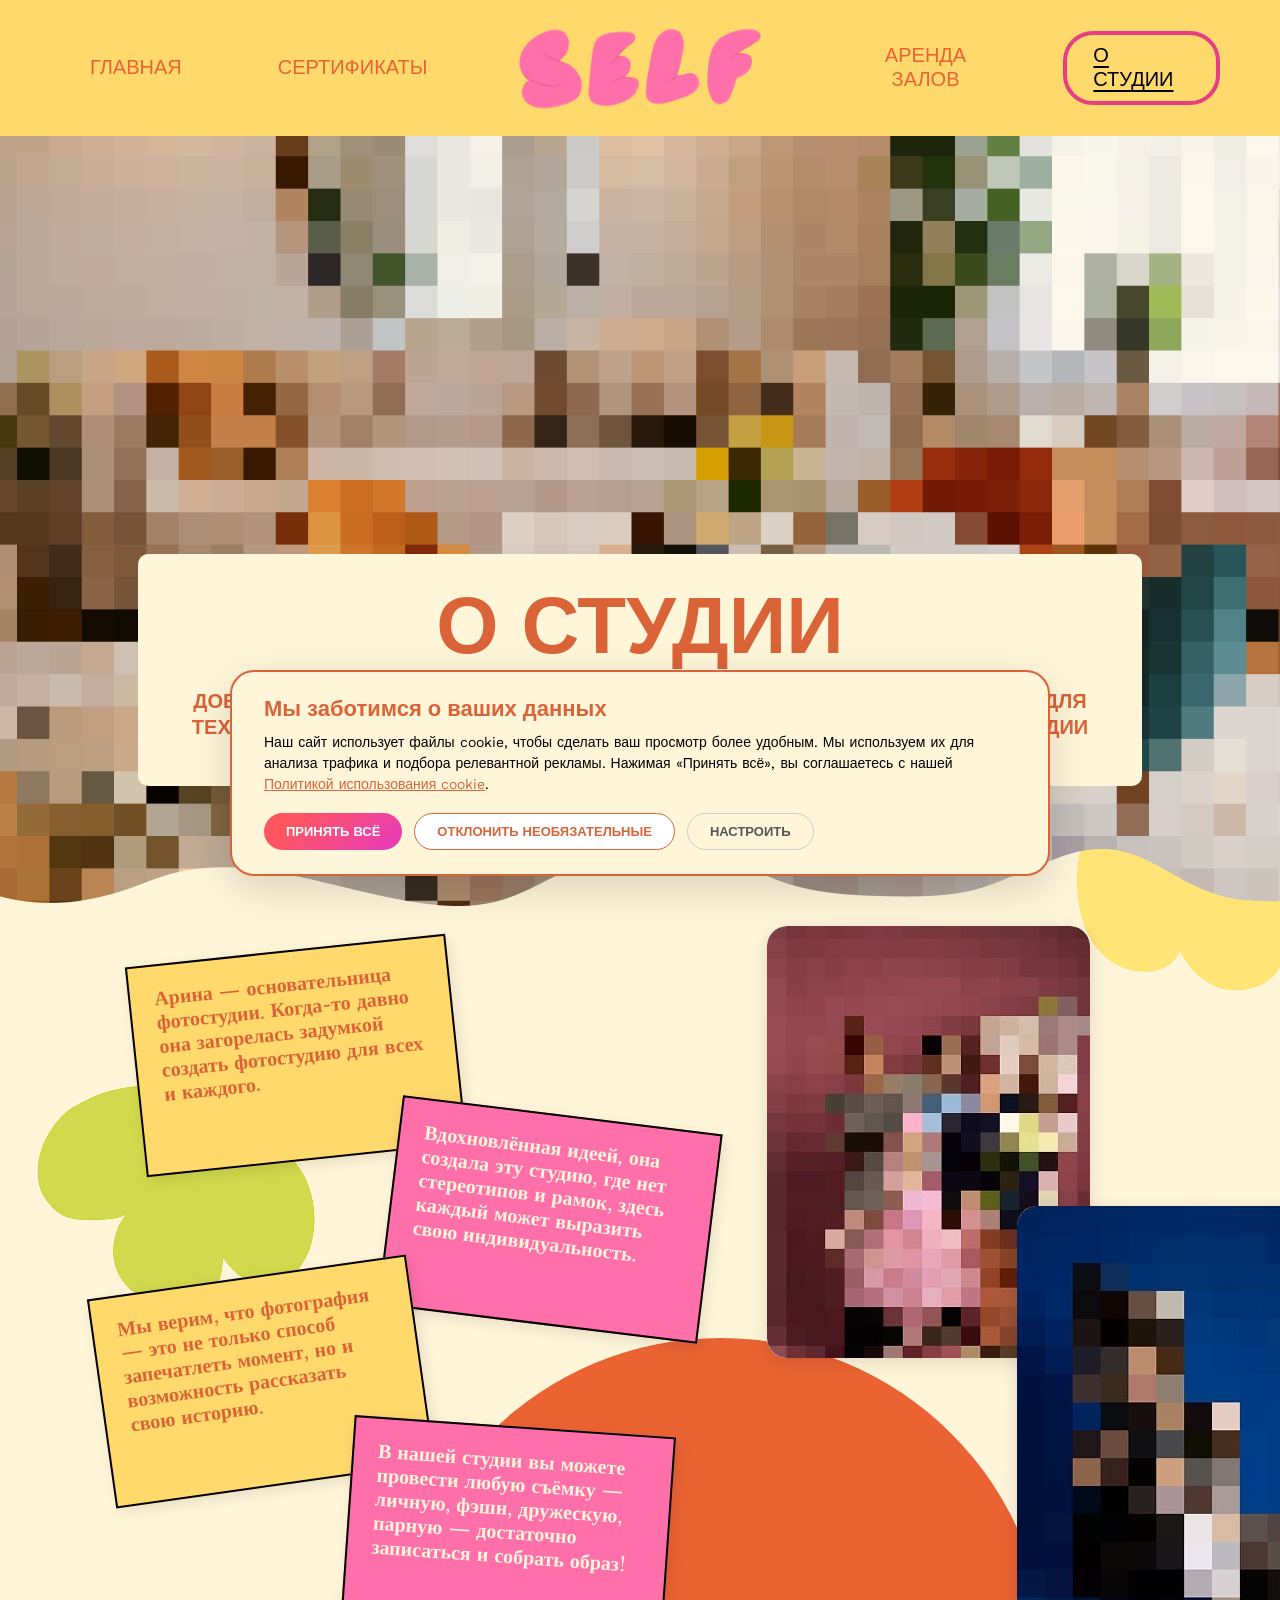
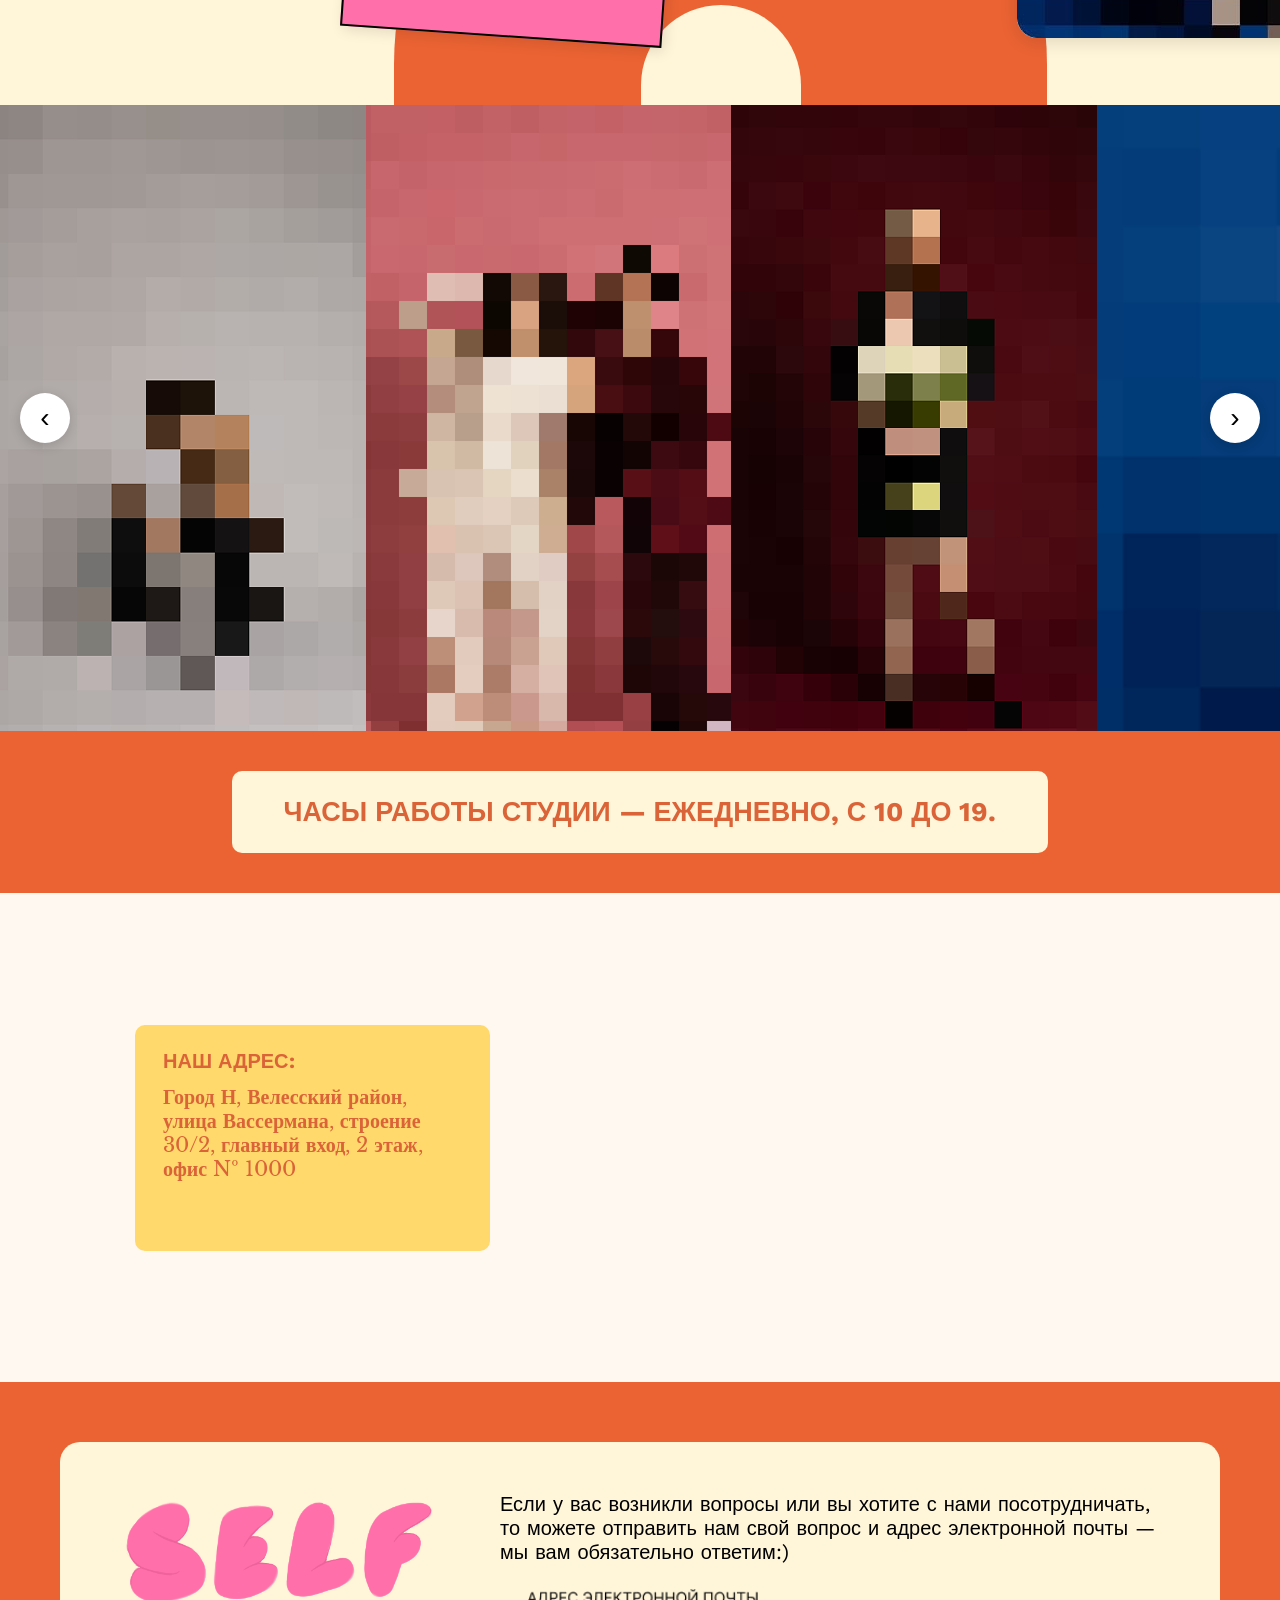
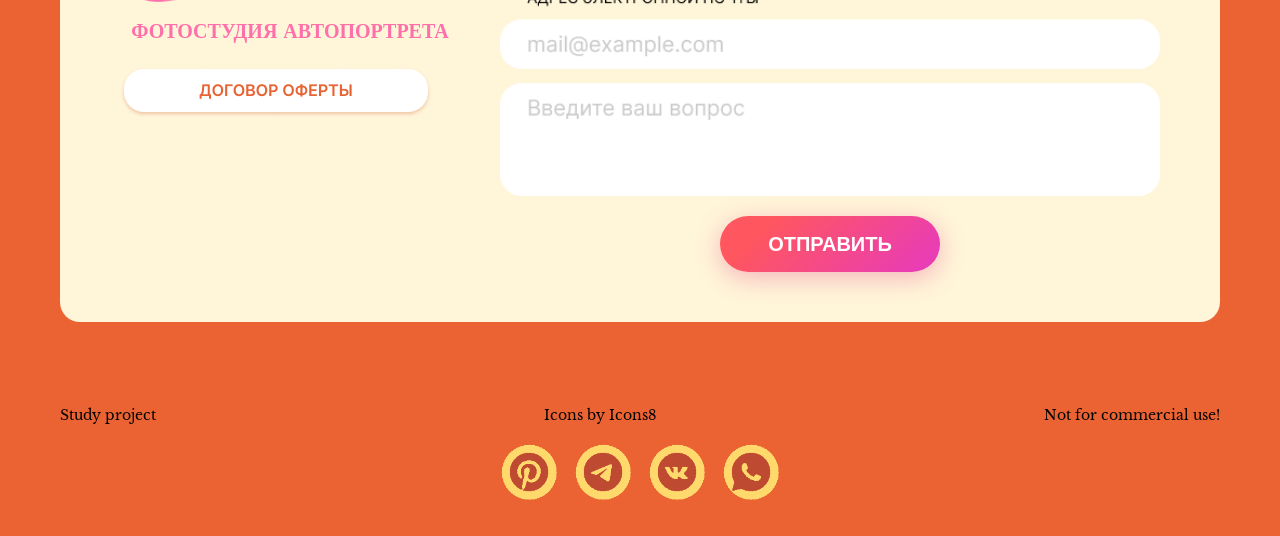
<file: mobile/about.html>
<!DOCTYPE html>
<html lang="ru">
<head>
    <meta charset="UTF-8">
    <meta name="viewport" content="width=device-width, initial-scale=1">
    <title>SELF — О студии</title>
    <script>
        if (window.innerWidth > 600 && !location.search.includes('force=mobile')) {
            location.replace('../about.html');
        }
    </script>
    <link rel="stylesheet" href="css/style.css">
</head>
<body>

<header class="m-header">
    <a href="index.html" class="m-header__logo">
        <img src="../img/logo-self.svg" alt="SELF" class="m-header__logo-img">
    </a>
    <button class="m-burger" id="mBurger" type="button" aria-label="Меню">
        <span></span><span></span><span></span>
    </button>
</header>

<!-- HERO — SVG-блок (фото + волна) + карточка «О СТУДИИ» поверх -->
<section class="m-room-hero m-room-hero--studio">
    <img src="../img/about-hero-mobile.svg" alt="О студии" class="m-room-hero__img">
    <div class="m-room-hero__card">
        <h1 class="m-room-hero__title">О СТУДИИ</h1>
        <p class="m-room-hero__desc">ДОБРО ПОЖАЛОВАТЬ В ФОТОСТУДИЮ SELF! НАШИ ДВЕРИ ОТКРЫТЫ ДЛЯ ВСЕХ — ДЛЯ ТЕХ, КТО ЛЮБИТ ФОТОГРАФИРОВАТЬСЯ, И ДЛЯ ТЕХ, КТО НЕ ОЧЕНЬ. В НАШЕЙ СТУДИИ НЕТ ФОТОГРАФА, И ВСЕ КАДРЫ ВЫ СОЗДАЁТЕ САМИ, НАЕДИНЕ С СОБОЙ.</p>
    </div>
    <img src="../img/element3-yellow.png" alt="" class="m-room-hero__blob">
</section>

<!-- ABOUT — 2 фото + 4 стикера (про студию) -->
<section class="m-about m-about--room m-about--studio">
    <img src="../img/element2-green.png" alt="" class="m-about__blob m-about__blob--green">
    <img src="../img/arch-mobile.png" alt="" class="m-about__arch">

    <div class="m-about__photo m-about__photo--top">
        <img src="../img/about-photo1.jpg" alt="Фото студии">
    </div>
    <div class="m-about__photo m-about__photo--bottom">
        <img src="../img/about-photo2.jpg" alt="Фото студии">
    </div>

    <div class="m-about__note m-about__note--1">
        <p>Арина — основательница фотостудии. Когда-то давно она загорелась задумкой создать фотостудию для всех и каждого.</p>
    </div>
    <div class="m-about__note m-about__note--2">
        <p>Вдохновлённая идеей, она создала эту студию, где нет стереотипов и рамок, здесь каждый может выразить свою индивидуальность.</p>
    </div>
    <div class="m-about__note m-about__note--3">
        <p>Мы верим, что фотография — это не только способ запечатлеть момент, но и возможность рассказать свою историю.</p>
    </div>
    <div class="m-about__note m-about__note--4">
        <p>В нашей студии вы можете провести любую съёмку — личную, фэшн, дружескую, парную — достаточно записаться и собрать образ!</p>
    </div>
</section>

<!-- КАРУСЕЛЬ -->
<section class="m-carousel">
    <button class="m-carousel__arrow m-carousel__arrow--left" aria-label="Назад">‹</button>
    <div class="m-carousel__track" id="mCarouselTrack">
        <div class="m-carousel__item"><img src="../img/about-carousel1.png" alt="Фото"></div>
        <div class="m-carousel__item"><img src="../img/about-carousel2.png" alt="Фото"></div>
        <div class="m-carousel__item"><img src="../img/about-carousel3.png" alt="Фото"></div>
        <div class="m-carousel__item"><img src="../img/about-carousel4.png" alt="Фото"></div>
    </div>
    <button class="m-carousel__arrow m-carousel__arrow--right" aria-label="Вперёд">›</button>
</section>

<!-- ЛАВАНДОВАЯ ПОЛОСА -->
<div class="m-lavender-strip"></div>

<!-- ЧАСЫ РАБОТЫ + АДРЕС (оранжевый) -->
<section class="m-studio-info">
    <div class="m-studio-info__hours">ЧАСЫ РАБОТЫ СТУДИИ — ЕЖЕДНЕВНО, С 10 ДО 19.</div>
    <div class="m-studio-info__address">
        <p class="m-studio-info__address-label">НАШ АДРЕС:</p>
        <p class="m-studio-info__address-text">Город Н, Велесский район, улица Вассермана, строение 30/2, главный вход, 2 этаж, офис № 1000</p>
    </div>
</section>

<!-- КАРТА (Яндекс, до краёв) -->
<section class="m-studio-map">
    <iframe
        src="https://yandex.ru/map-widget/v1/?ll=37.612847%2C55.761511&z=16&pt=37.612847,55.761511,pm2rdm"
        class="m-studio-map__frame"
        allowfullscreen="true"
        loading="lazy"
        referrerpolicy="no-referrer-when-downgrade"
        title="SELF на карте">
    </iframe>
</section>

<!-- КОНТАКТЫ SELF (email-форма) -->
<section class="m-rent-contact">
    <div class="m-rent-contact__card">
        <img src="../img/logo-self.svg" alt="SELF" class="m-rent-contact__logo">
        <p class="m-rent-contact__sub">ФОТОСТУДИЯ<br>АВТОПОРТРЕТА</p>
        <p class="m-rent-contact__intro">Если у вас возникли вопросы или вы хотите с нами посотрудничать, то можете отправить нам свой вопрос и адрес электронной почты — мы вам обязательно ответим:)</p>

        <label class="m-rent-contact__label">АДРЕС ЭЛЕКТРОННОЙ ПОЧТЫ</label>
        <input type="email" class="m-rent-contact__input" placeholder="mail@example.com">

        <textarea class="m-rent-contact__input m-rent-contact__textarea" placeholder="Введите ваш вопрос" rows="3"></textarea>

        <button type="button" class="m-rent-contact__btn-send">
            <img src="../img/btn-send-mobile.svg" alt="ОТПРАВИТЬ">
        </button>
        <a href="../docs/offer.pdf" download class="m-rent-contact__doc m-rent-contact__doc--offer">
            <img src="../img/btn-doc-mobile.svg" alt="" class="m-rent-contact__doc-bg">
            <span>ДОГОВОР ОФЕРТЫ</span>
        </a>
    </div>
</section>

<!-- ПОДВАЛ -->
<footer class="m-footer">
    <div class="m-footer__text">
        <span>Study project</span>
        <span>Not for commercial use!</span>
        <span>Icons by Icons8</span>
    </div>
    <div class="m-footer__socials">
        <a href="#pinterest" class="m-soc"><img src="../img/icon-pinterest.png" alt="Pinterest"></a>
        <a href="https://t.me/self_studio" class="m-soc"><img src="../img/icon-telegram.png" alt="Telegram"></a>
        <a href="https://vk.com/self_studio" class="m-soc"><img src="../img/icon-vk.png" alt="VK"></a>
        <a href="https://wa.me/79991234567" class="m-soc"><img src="../img/icon-whatsapp.png" alt="WhatsApp"></a>
    </div>
</footer>

<script src="js/script.js"></script>
</body>
</html>
</file>
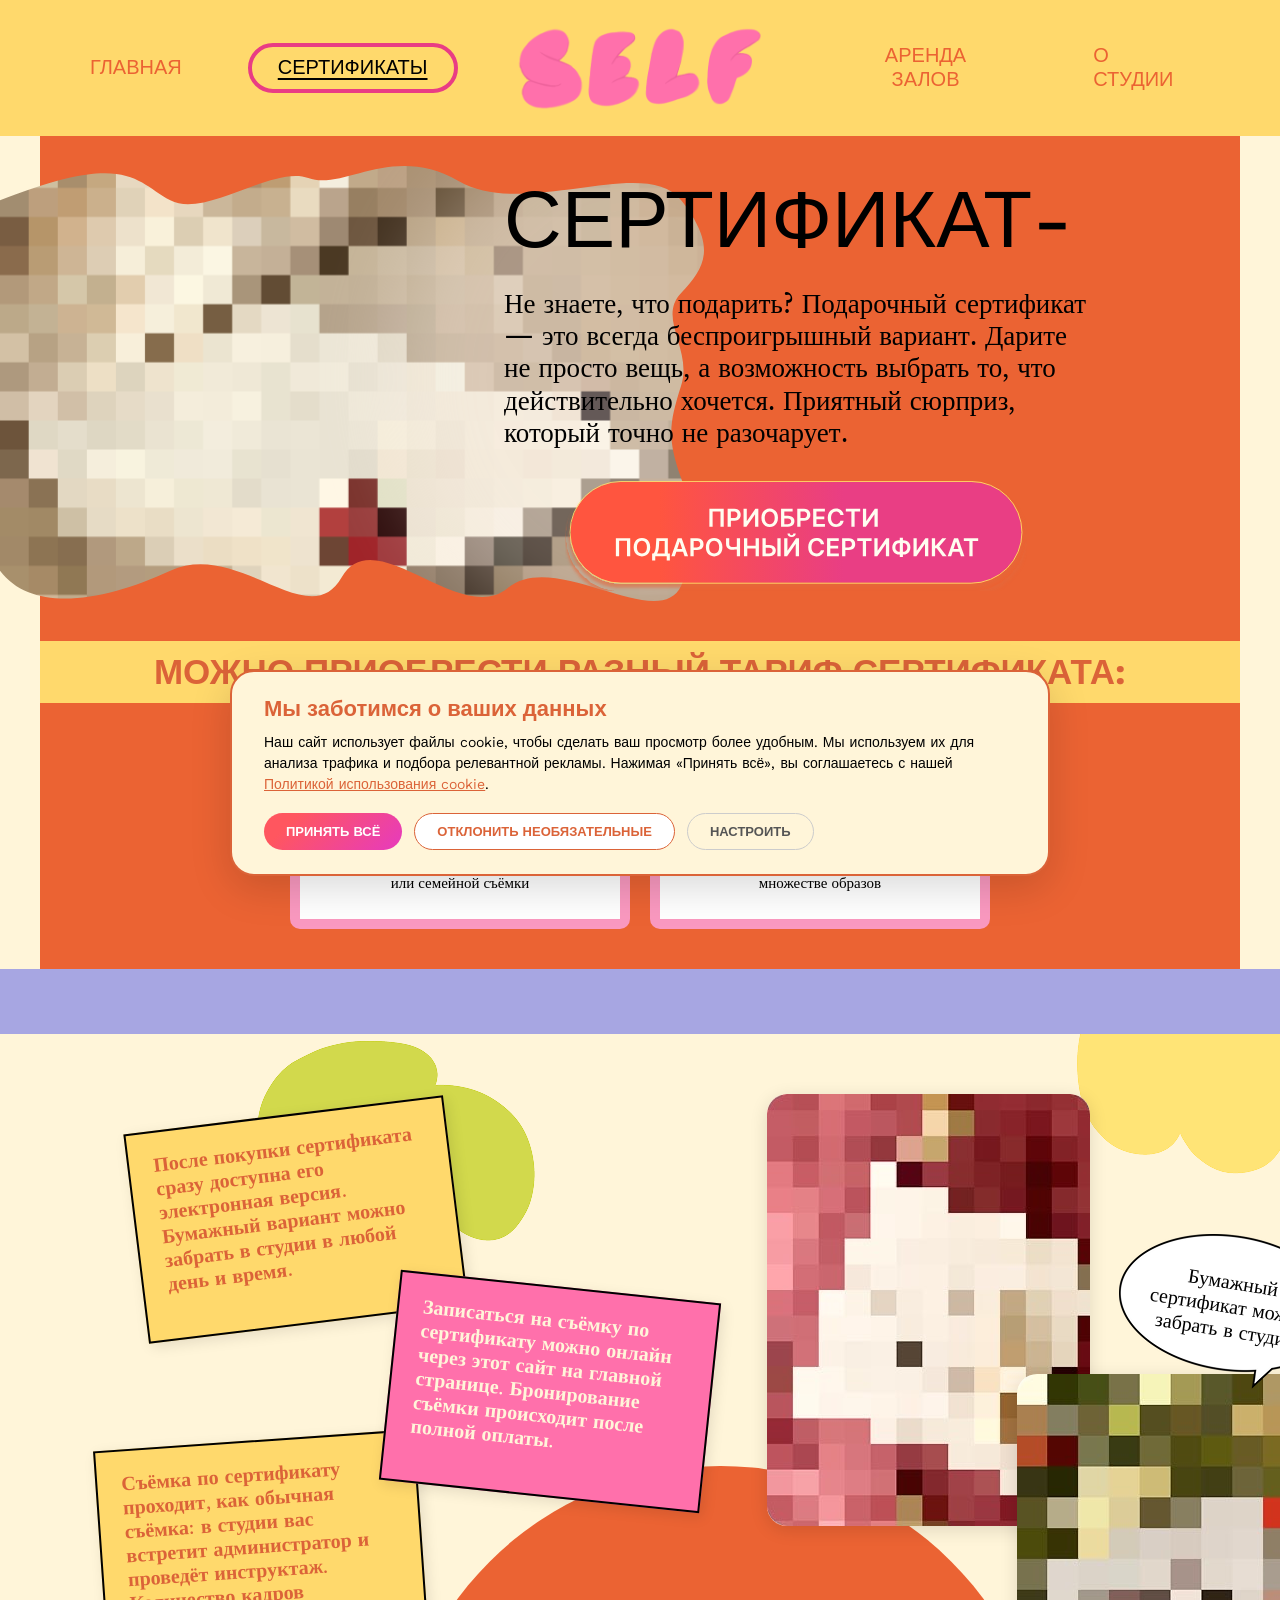
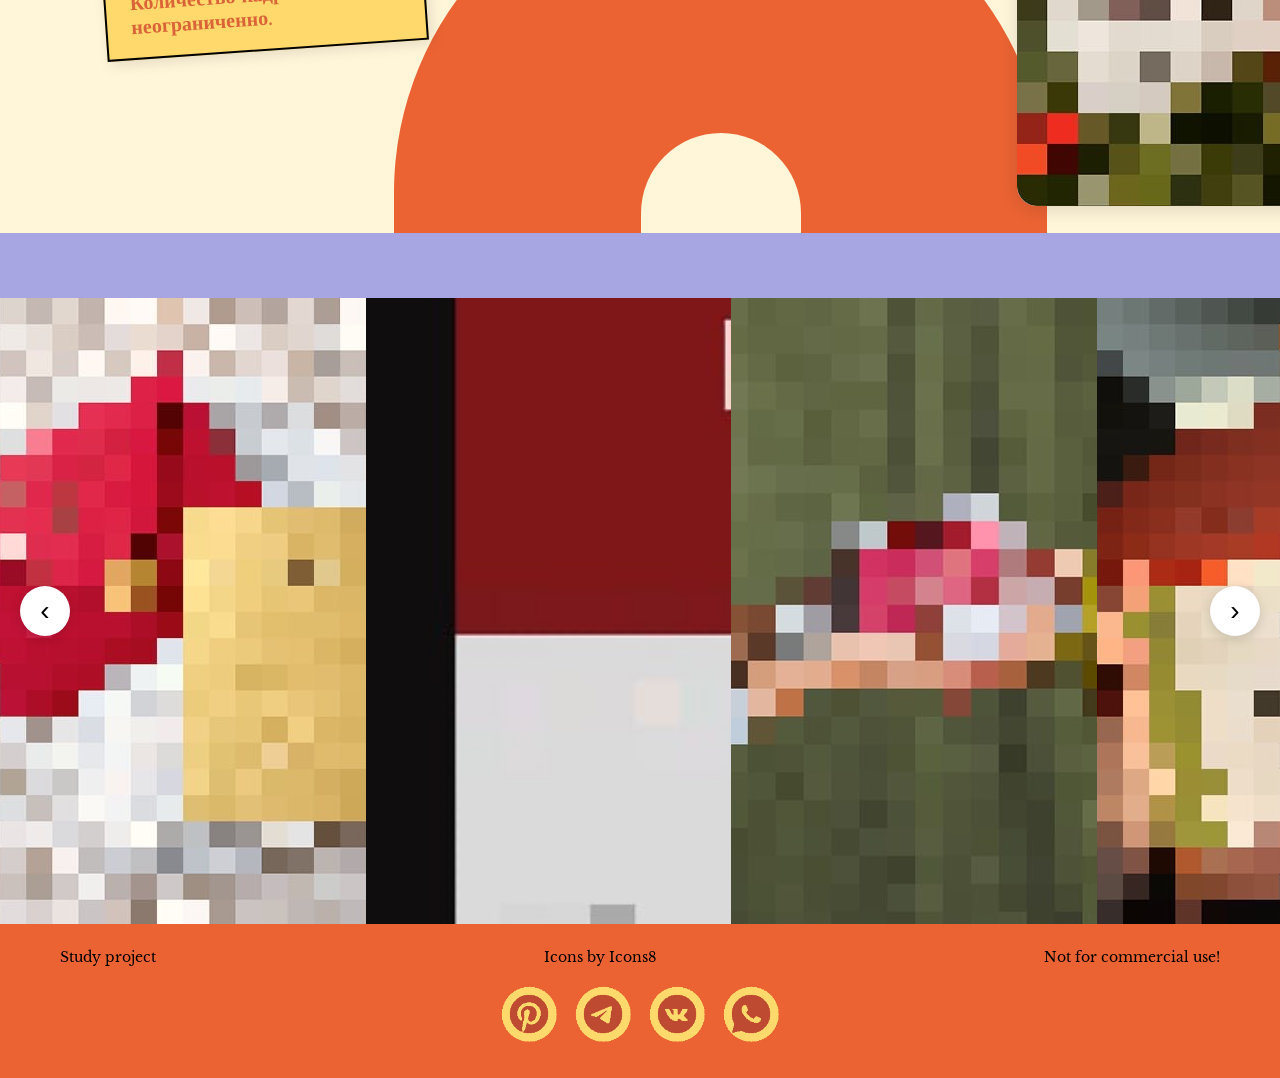
<file: mobile/certificates.html>
<!DOCTYPE html>
<html lang="ru">
<head>
    <meta charset="UTF-8">
    <meta name="viewport" content="width=device-width, initial-scale=1">
    <title>SELF — Сертификаты</title>
    <script>
        if (window.innerWidth > 600 && !location.search.includes('force=mobile')) {
            location.replace('../certificates.html');
        }
    </script>
    <link rel="stylesheet" href="css/style.css">
</head>
<body>

<!-- ХЕДЕР — на всю ширину -->
<header class="m-header">
    <a href="index.html" class="m-header__logo">
        <img src="../img/logo-self.svg" alt="SELF" class="m-header__logo-img">
    </a>
    <button class="m-burger" id="mBurger" type="button" aria-label="Меню">
        <span></span>
        <span></span>
        <span></span>
    </button>
</header>

<!-- HERO — оранжевый блок с полями 25px по бокам -->
<section class="m-hero">
    <div class="m-hero__photo">
        <img src="../img/cert-title-mobile.svg" alt="Сертификат SELF" class="m-hero__photo-img">
    </div>
    <div class="m-hero__text">
        <h1 class="m-hero__title m-hero__title--cert">СЕРТИФИКАТ -</h1>
        <p class="m-hero__desc">Не знаете, что подарить? Подарочный сертификат — это всегда беспроигрышный вариант. Дарите не просто вещь, а возможность выбрать то, что действительно хочется. Приятный сюрприз, который точно не разочарует.</p>
        <a href="#" class="m-hero__btn">
            <img src="../img/cert-button-mobile.svg" alt="ПРИОБРЕСТИ ПОДАРОЧНЫЙ СЕРТИФИКАТ" class="m-hero__btn-img">
        </a>
    </div>
</section>

<!-- ТАРИФЫ СЕРТИФИКАТА — оранжевый блок продолжается, ВСЕГО 2 КАРТОЧКИ -->
<section class="m-duration">
    <h2 class="m-duration__heading">МОЖНО ПРИОБРЕСТИ РАЗНЫЙ ТАРИФ СЕРТИФИКАТА:</h2>
    <div class="m-duration__list">
        <article class="m-duration__card">
            <div class="m-duration__time">40 МИНУТ</div>
            <div class="m-duration__price">3700 рублей</div>
            <p class="m-duration__text">средняя продолжительность съёмки, подойдёт для смены нескольких образов или семейной съёмки</p>
        </article>
        <article class="m-duration__card">
            <div class="m-duration__time">90 МИНУТ</div>
            <div class="m-duration__price">5500 рублей</div>
            <p class="m-duration__text">подойдёт для больших компаний, семейной съёмки или для съёмки во множестве образов</p>
        </article>
    </div>
</section>

<!-- ЛАВАНДОВАЯ ПОЛОСА — на всю ширину -->
<div class="m-lavender-strip"></div>


<!-- ============================================================
     БЛОК О СЕРТИФИКАТАХ (фото комнаты + стикеры)
     Бежевый фон. 2 фото с пузырём, 3 стикера, арка снизу.
     Наклоны/расположение как на главной мобильной.
     ============================================================ -->
<section class="m-about m-about--cert">

    <!-- Декоративные пятна (фон) -->
    <img src="../img/element3-yellow.png" alt="" class="m-about__blob m-about__blob--yellow">
    <img src="../img/element2-green.png" alt="" class="m-about__blob m-about__blob--green">
    <img src="../img/arch-mobile.png" alt="" class="m-about__arch">

    <!-- Фото комнаты (свои для сертификатов) -->
    <div class="m-about__photo m-about__photo--top">
        <img src="../img/cert-photo-mobile1.png" alt="Фото">
    </div>
    <div class="m-about__photo m-about__photo--bottom">
        <img src="../img/cert-photo-mobile2.png" alt="Фото">
    </div>

    <!-- Пузырь — картинка с текстом внутри -->
    <img src="../img/cert-bubble-mobile.svg" alt="Бумажный сертификат можно забрать в студии" class="m-about__bubble">

    <!-- Стикеры (записки) — ВСЕГО 3 -->
    <div class="m-about__note m-about__note--1">
        <p>После покупки сертификата сразу доступна его электронная версия. Бумажный вариант можно забрать в студии в любой день и время.</p>
    </div>
    <div class="m-about__note m-about__note--2">
        <p>Записаться на съёмку по сертификату можно онлайн через этот сайт на главной странице. Бронирование съёмки происходит после полной оплаты.</p>
    </div>
    <div class="m-about__note m-about__note--3">
        <p>Съёмка по сертификату проходит, как обычная съёмка: в студии вас встретит администратор и проведёт инструктаж. Количество кадров неограниченно.</p>
    </div>

</section>


<!-- ЛАВАНДОВАЯ ПОЛОСА после блока about -->
<div class="m-lavender-strip"></div>


<!-- ============================================================
     КАРУСЕЛЬ (как на главной мобильной)
     ============================================================ -->
<section class="m-carousel">
    <button class="m-carousel__arrow m-carousel__arrow--left" aria-label="Назад">‹</button>
    <div class="m-carousel__track" id="mCarouselTrack">
        <div class="m-carousel__item"><img src="../img/carousel1.jpg" alt="Фото"></div>
        <div class="m-carousel__item"><img src="../img/carousel2.jpg" alt="Фото"></div>
        <div class="m-carousel__item"><img src="../img/carousel3.jpg" alt="Фото"></div>
        <div class="m-carousel__item"><img src="../img/carousel4.jpg" alt="Фото"></div>
    </div>
    <button class="m-carousel__arrow m-carousel__arrow--right" aria-label="Вперёд">›</button>
</section>


<!-- ============================================================
     ПОДВАЛ (как на главной мобильной)
     ============================================================ -->
<footer class="m-footer">
    <div class="m-footer__text">
        <span>Study project</span>
        <span>Not for commercial use!</span>
        <span>Icons by Icons8</span>
    </div>
    <div class="m-footer__socials">
        <a href="#pinterest" class="m-soc"><img src="../img/icon-pinterest.png" alt="Pinterest"></a>
        <a href="https://t.me/self_studio" class="m-soc"><img src="../img/icon-telegram.png" alt="Telegram"></a>
        <a href="https://vk.com/self_studio" class="m-soc"><img src="../img/icon-vk.png" alt="VK"></a>
        <a href="https://wa.me/79991234567" class="m-soc"><img src="../img/icon-whatsapp.png" alt="WhatsApp"></a>
    </div>
</footer>


<script src="js/script.js"></script>
</body>
</html>
</file>
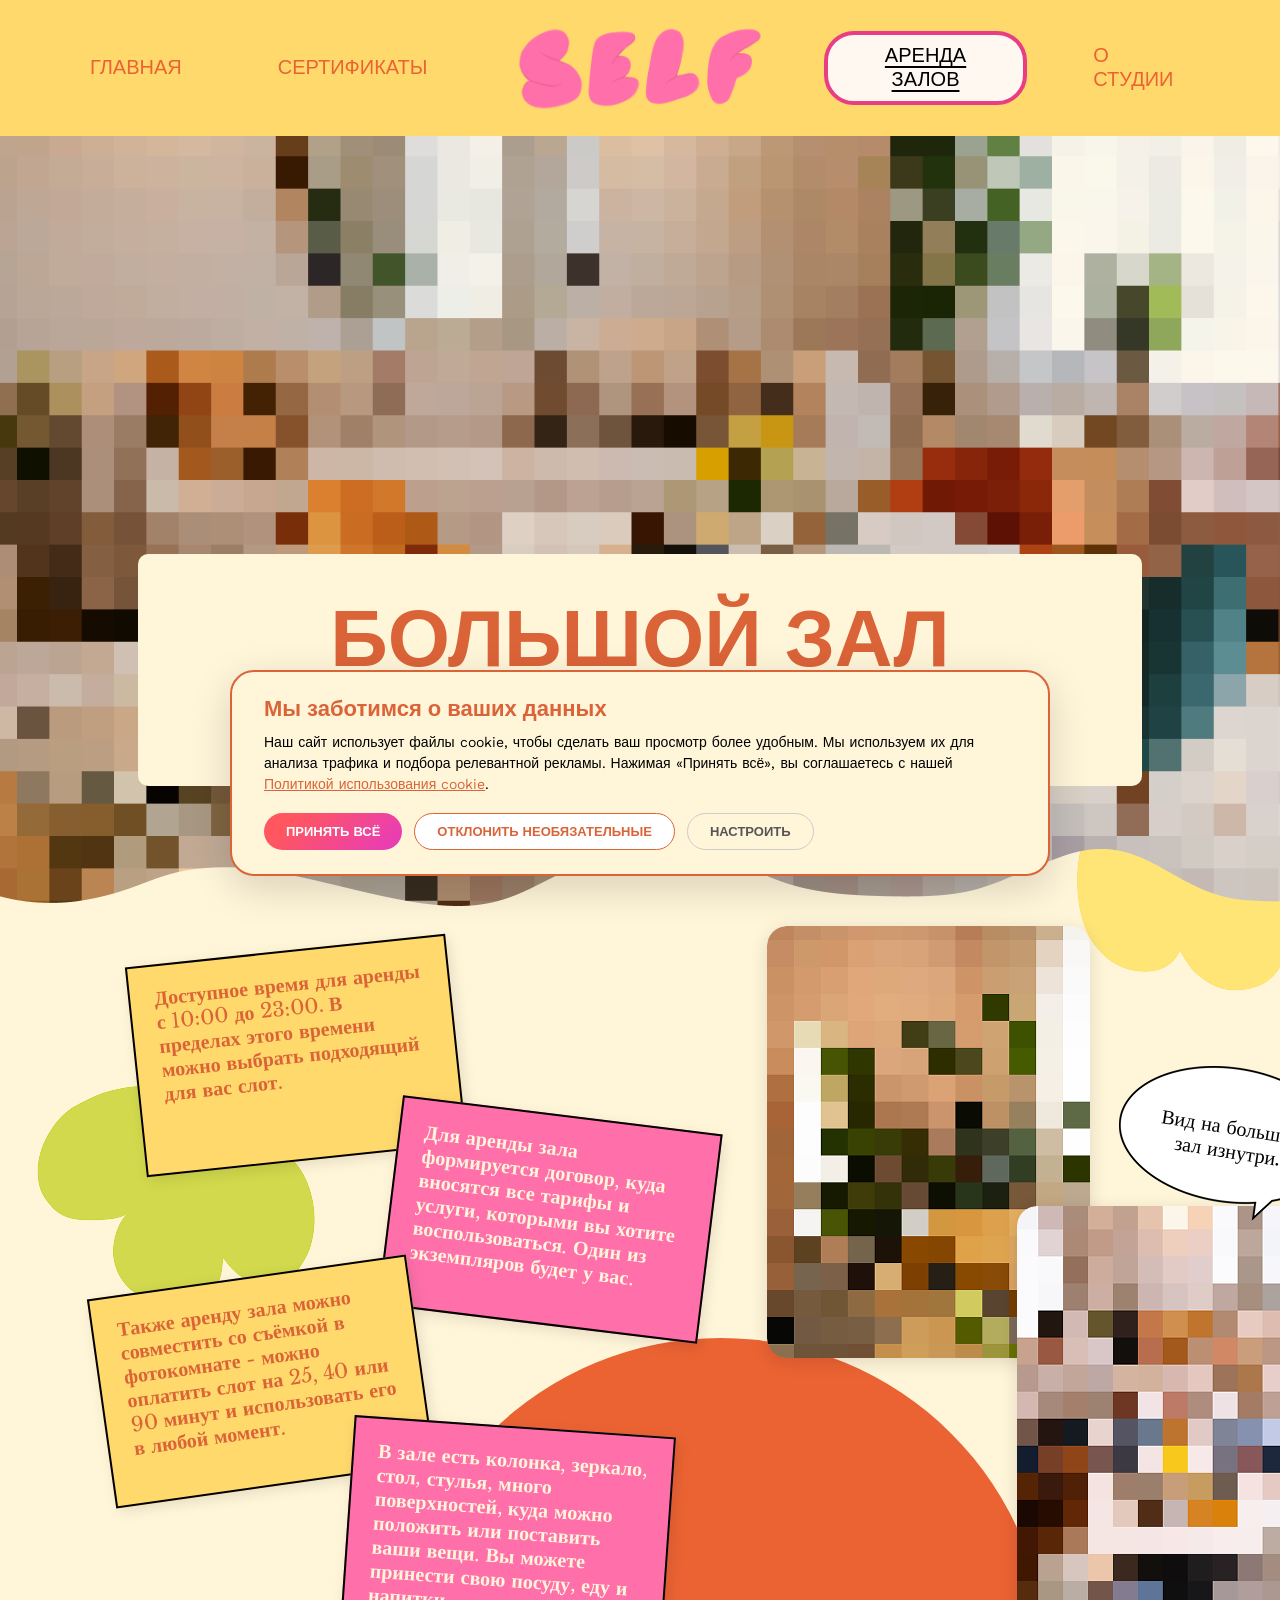
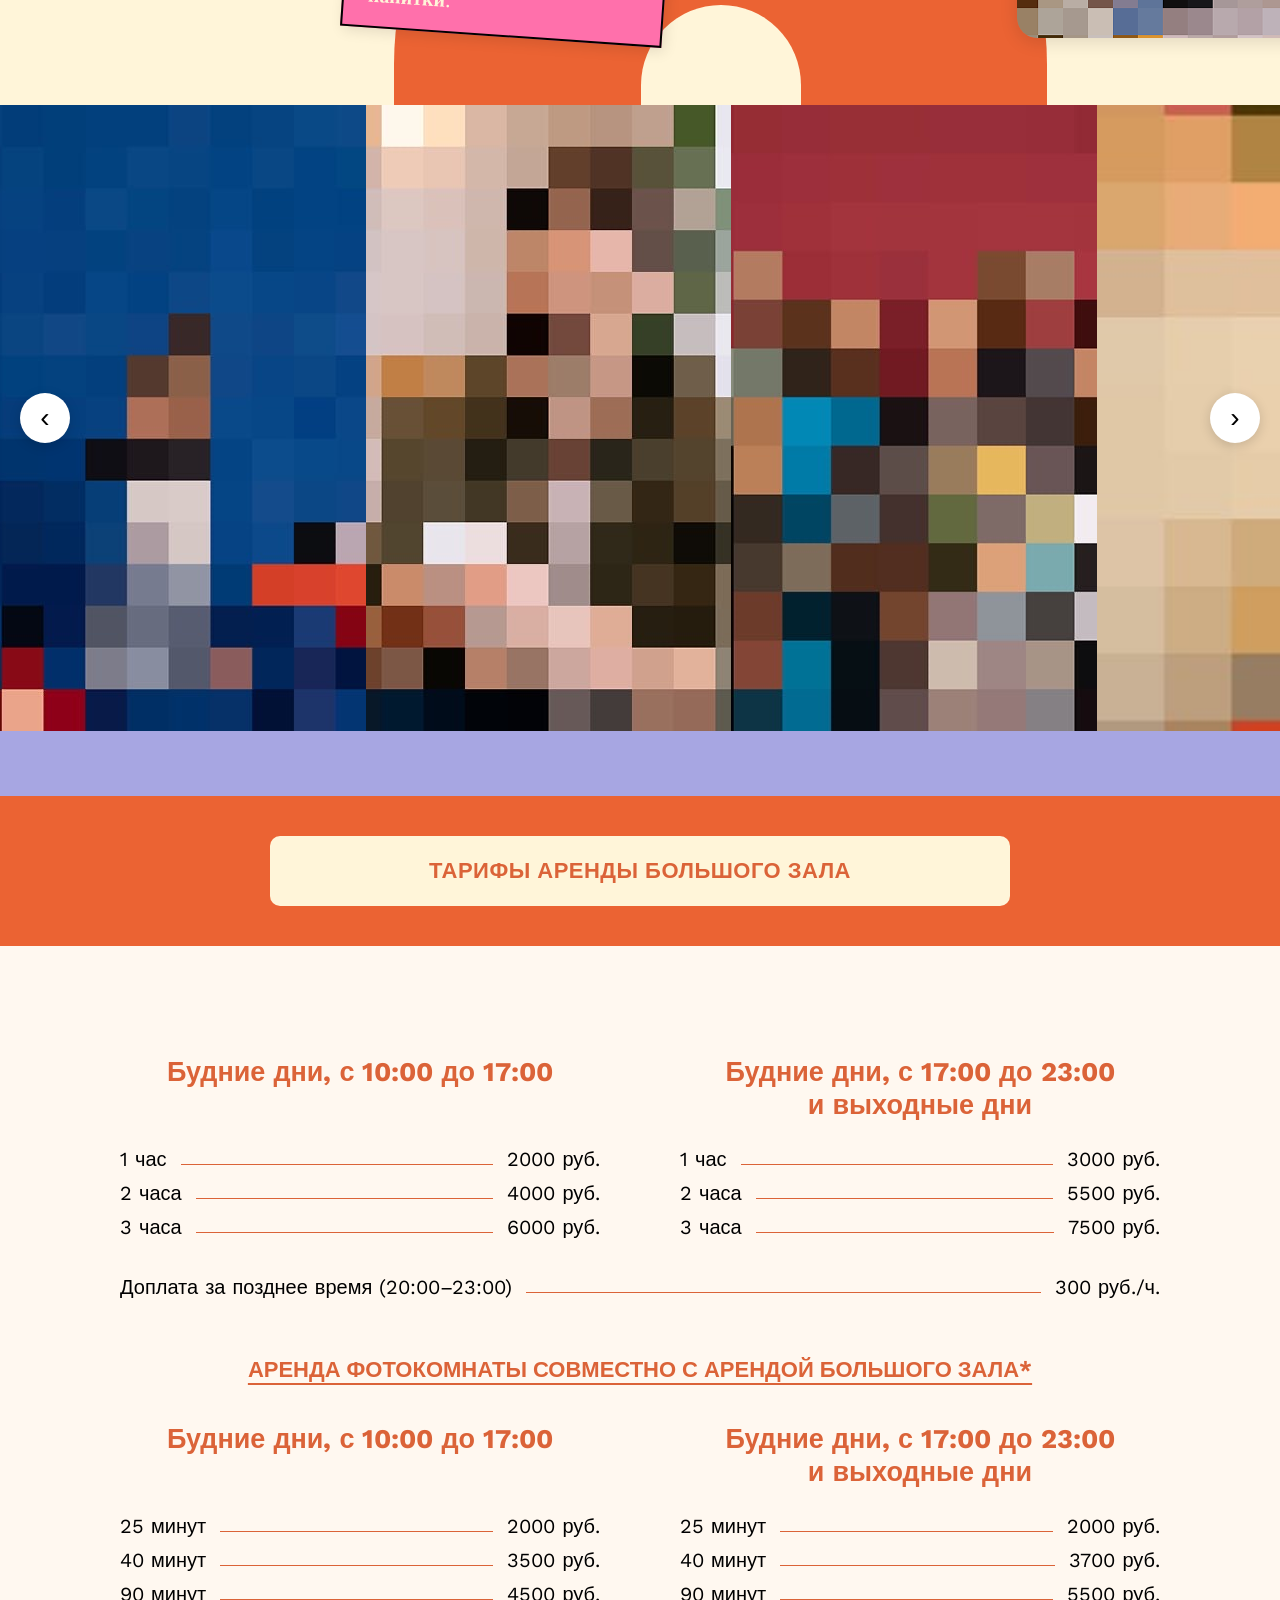
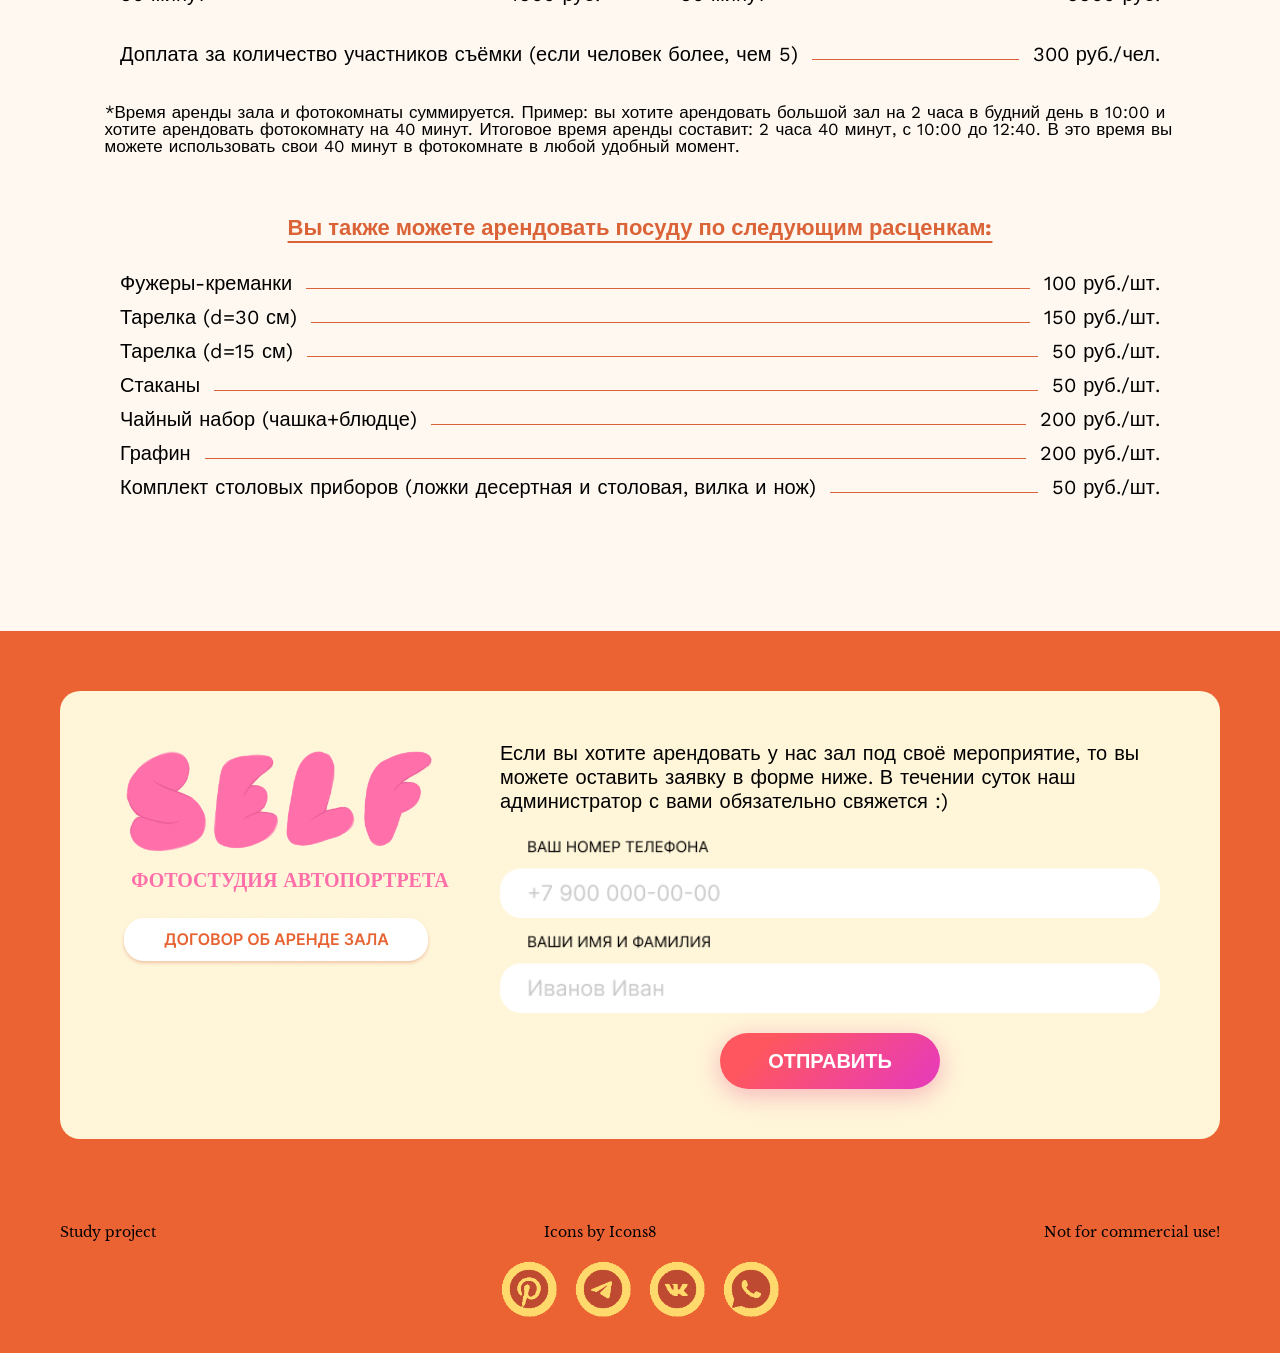
<file: mobile/room-big.html>
<!DOCTYPE html>
<html lang="ru">
<head>
    <meta charset="UTF-8">
    <meta name="viewport" content="width=device-width, initial-scale=1">
    <title>SELF — Большой зал</title>
    <script>
        if (window.innerWidth > 600 && !location.search.includes('force=mobile')) {
            location.replace('../room-big.html');
        }
    </script>
    <link rel="stylesheet" href="css/style.css">
</head>
<body>

<!-- ХЕДЕР -->
<header class="m-header">
    <a href="index.html" class="m-header__logo">
        <img src="../img/logo-self.svg" alt="SELF" class="m-header__logo-img">
    </a>
    <button class="m-burger" id="mBurger" type="button" aria-label="Меню">
        <span></span>
        <span></span>
        <span></span>
    </button>
</header>

<!-- ============================================================
     HERO — готовый блок 1 (фото зала + текст + волна), SVG 480×399.
     ============================================================ -->
<section class="m-room-hero">
    <img src="../img/room-big-hero-mobile.svg" alt="Большой зал" class="m-room-hero__img">
    <img src="../img/element3-yellow.png" alt="" class="m-room-hero__blob">
</section>


<!-- ============================================================
     БЛОК О ЗАЛЕ (2 фото + пузырь + 4 стикера) — как на главной
     ============================================================ -->
<section class="m-about m-about--room">

    <img src="../img/element2-green.png" alt="" class="m-about__blob m-about__blob--green">
    <img src="../img/arch-mobile.png" alt="" class="m-about__arch">

    <!-- Фото малого зала (с десктопа) -->
    <div class="m-about__photo m-about__photo--top">
        <img src="../img/room-big-photo1.jpg" alt="Фото большого зала">
    </div>
    <div class="m-about__photo m-about__photo--bottom">
        <img src="../img/room-big-photo2.jpg" alt="Фото большого зала">
    </div>

    <!-- Пузырь — фон bubble.png из десктопа, текст редактируемый -->
    <div class="m-about__bubble m-about__bubble--png">
        <span>Вид на большой зал изнутри.</span>
    </div>

    <!-- Стикеры — 4 шт -->
    <div class="m-about__note m-about__note--1">
        <p>Доступное время для аренды с 10:00 до 23:00. В пределах этого времени можно выбрать подходящий для вас слот.</p>
    </div>
    <div class="m-about__note m-about__note--2">
        <p>Для аренды зала формируется договор, куда вносятся все тарифы и услуги, которыми вы хотите воспользоваться. Один из экземпляров будет у вас.</p>
    </div>
    <div class="m-about__note m-about__note--3">
        <p>Также аренду зала можно совместить со съёмкой в фотокомнате - можно оплатить слот на 25, 40 или 90 минут и использовать его в любой момент.</p>
    </div>
    <div class="m-about__note m-about__note--4">
        <p>В зале есть колонка, зеркало, стол, стулья, много поверхностей, куда можно положить или поставить ваши вещи. Вы можете принести свою посуду, еду и напитки.</p>
    </div>

</section>


<!-- КАРУСЕЛЬ -->
<section class="m-carousel">
    <button class="m-carousel__arrow m-carousel__arrow--left" aria-label="Назад">‹</button>
    <div class="m-carousel__track" id="mCarouselTrack">
        <div class="m-carousel__item"><img src="../img/room-small-carousel1.jpg" alt="Фото"></div>
        <div class="m-carousel__item"><img src="../img/room-small-carousel2.jpg" alt="Фото"></div>
        <div class="m-carousel__item"><img src="../img/room-small-carousel3.jpg" alt="Фото"></div>
        <div class="m-carousel__item"><img src="../img/room-small-carousel4.jpg" alt="Фото"></div>
    </div>
    <button class="m-carousel__arrow m-carousel__arrow--right" aria-label="Вперёд">›</button>
</section>

<!-- ЛАВАНДОВАЯ ПОЛОСА -->
<div class="m-lavender-strip"></div>


<!-- ============================================================
     ТАРИФЫ — оранжевая плашка-заголовок + бежевые таблицы
     ============================================================ -->
<section class="m-tariff-head">
    <div class="m-tariff-head__card">ТАРИФЫ АРЕНДЫ БОЛЬШОГО ЗАЛА</div>
</section>

<section class="m-tariffs">

    <!-- Таблица 1: аренда зала -->
    <h3 class="m-tariffs__subtitle">Будние дни, с 10:00 до 17:00</h3>
    <div class="m-tariffs__rows">
        <div class="m-tariffs__row"><span>1 час</span><i></i><b>2000 руб.</b></div>
        <div class="m-tariffs__row"><span>2 часа</span><i></i><b>4000 руб.</b></div>
        <div class="m-tariffs__row"><span>3 часа</span><i></i><b>6000 руб.</b></div>
    </div>

    <h3 class="m-tariffs__subtitle">Будние дни, с 17:00 до 23:00<br>и выходные дни</h3>
    <div class="m-tariffs__rows">
        <div class="m-tariffs__row"><span>1 час</span><i></i><b>3000 руб.</b></div>
        <div class="m-tariffs__row"><span>2 часа</span><i></i><b>5500 руб.</b></div>
        <div class="m-tariffs__row"><span>3 часа</span><i></i><b>7500 руб.</b></div>
    </div>

    <div class="m-tariffs__row m-tariffs__row--note">
        <span>Доплата за позднее время (20:00-23:00)</span><i></i><b>300 руб./ч.</b>
    </div>

    <!-- Таблица 2: фотокомната совместно -->
    <h3 class="m-tariffs__title">АРЕНДА ФОТОКОМНАТЫ СОВМЕСТНО С АРЕНДОЙ БОЛЬШОГО ЗАЛА*</h3>

    <h3 class="m-tariffs__subtitle">Будние дни, с 10:00 до 17:00</h3>
    <div class="m-tariffs__rows">
        <div class="m-tariffs__row"><span>25 минут</span><i></i><b>2000 руб.</b></div>
        <div class="m-tariffs__row"><span>40 минут</span><i></i><b>3500 руб.</b></div>
        <div class="m-tariffs__row"><span>90 минут</span><i></i><b>4500 руб.</b></div>
    </div>

    <h3 class="m-tariffs__subtitle">Будние дни, с 17:00 до 23:00<br>и выходные дни</h3>
    <div class="m-tariffs__rows">
        <div class="m-tariffs__row"><span>25 минут</span><i></i><b>2000 руб.</b></div>
        <div class="m-tariffs__row"><span>40 минут</span><i></i><b>3700 руб.</b></div>
        <div class="m-tariffs__row"><span>90 минут</span><i></i><b>5500 руб.</b></div>
    </div>

    <div class="m-tariffs__row m-tariffs__row--note m-tariffs__row--wrap">
        <span>Доплата за количество участников съёмки (если человек более, чем 5)</span><i></i><b>300 руб./чел.</b>
    </div>

    <p class="m-tariffs__footnote">*Время аренды зала и фотокомнаты суммируется. Пример: вы хотите арендовать большой зал на 2 часа в будний день в 10:00 и хотите арендовать фотокомнату на 40 минут. Итоговое время аренды составит: 2 часа 40 минут, с 10:00 до 12:40. В это время вы можете использовать свои 40 минут в фотокомнате в любой удобный момент.</p>

    <!-- Таблица 3: посуда -->
    <h3 class="m-tariffs__title m-tariffs__title--dishes">Вы также можете арендовать посуду по следующим расценкам:</h3>
    <div class="m-tariffs__rows">
        <div class="m-tariffs__row"><span>Фужеры-креманки</span><i></i><b>100 руб./шт.</b></div>
        <div class="m-tariffs__row"><span>Тарелка (d=30 см)</span><i></i><b>150 руб./шт.</b></div>
        <div class="m-tariffs__row"><span>Тарелка (d=15 см)</span><i></i><b>50 руб./шт.</b></div>
        <div class="m-tariffs__row"><span>Стаканы</span><i></i><b>50 руб./шт.</b></div>
        <div class="m-tariffs__row"><span>Чайный набор (чашка+блюдце)</span><i></i><b>200 руб./шт.</b></div>
        <div class="m-tariffs__row"><span>Графин</span><i></i><b>200 руб./шт.</b></div>
        <div class="m-tariffs__row m-tariffs__row--wrap"><span>Комплект столовых приборов (ложки десертная и столовая, вилка и нож)</span><i></i><b>50 руб./шт.</b></div>
    </div>
</section>


<!-- ============================================================
     КОНТАКТЫ — блок SELF на оранжевом фоне (карточка 402×638)
     ============================================================ -->
<section class="m-rent-contact">
    <div class="m-rent-contact__card">
        <img src="../img/logo-self.svg" alt="SELF" class="m-rent-contact__logo">
        <p class="m-rent-contact__sub">ФОТОСТУДИЯ<br>АВТОПОРТРЕТА</p>
        <p class="m-rent-contact__intro">Если вы хотите арендовать у нас зал под своё мероприятие, то вы можете оставить заявку в форме ниже. В течении суток наш администратор с вами обязательно свяжется :)</p>

        <label class="m-rent-contact__label">ВАШ НОМЕР ТЕЛЕФОНА</label>
        <input type="tel" class="m-rent-contact__input" placeholder="+7 900 000-00-00">

        <label class="m-rent-contact__label">ВАШИ ИМЯ И ФАМИЛИЯ</label>
        <input type="text" class="m-rent-contact__input" placeholder="Иванов Иван">

        <button type="button" class="m-rent-contact__btn-send">
            <img src="../img/btn-send-mobile.svg" alt="ОТПРАВИТЬ">
        </button>
        <a href="../docs/contract-rent.pdf" download class="m-rent-contact__doc">
            <img src="../img/btn-doc-mobile.svg" alt="" class="m-rent-contact__doc-bg">
            <span>ДОГОВОР<br>ОБ АРЕНДЕ ЗАЛА</span>
        </a>
    </div>
</section>


<!-- ПОДВАЛ -->
<footer class="m-footer">
    <div class="m-footer__text">
        <span>Study project</span>
        <span>Not for commercial use!</span>
        <span>Icons by Icons8</span>
    </div>
    <div class="m-footer__socials">
        <a href="#pinterest" class="m-soc"><img src="../img/icon-pinterest.png" alt="Pinterest"></a>
        <a href="https://t.me/self_studio" class="m-soc"><img src="../img/icon-telegram.png" alt="Telegram"></a>
        <a href="https://vk.com/self_studio" class="m-soc"><img src="../img/icon-vk.png" alt="VK"></a>
        <a href="https://wa.me/79991234567" class="m-soc"><img src="../img/icon-whatsapp.png" alt="WhatsApp"></a>
    </div>
</footer>

<script src="js/script.js"></script>
</body>
</html>
</file>
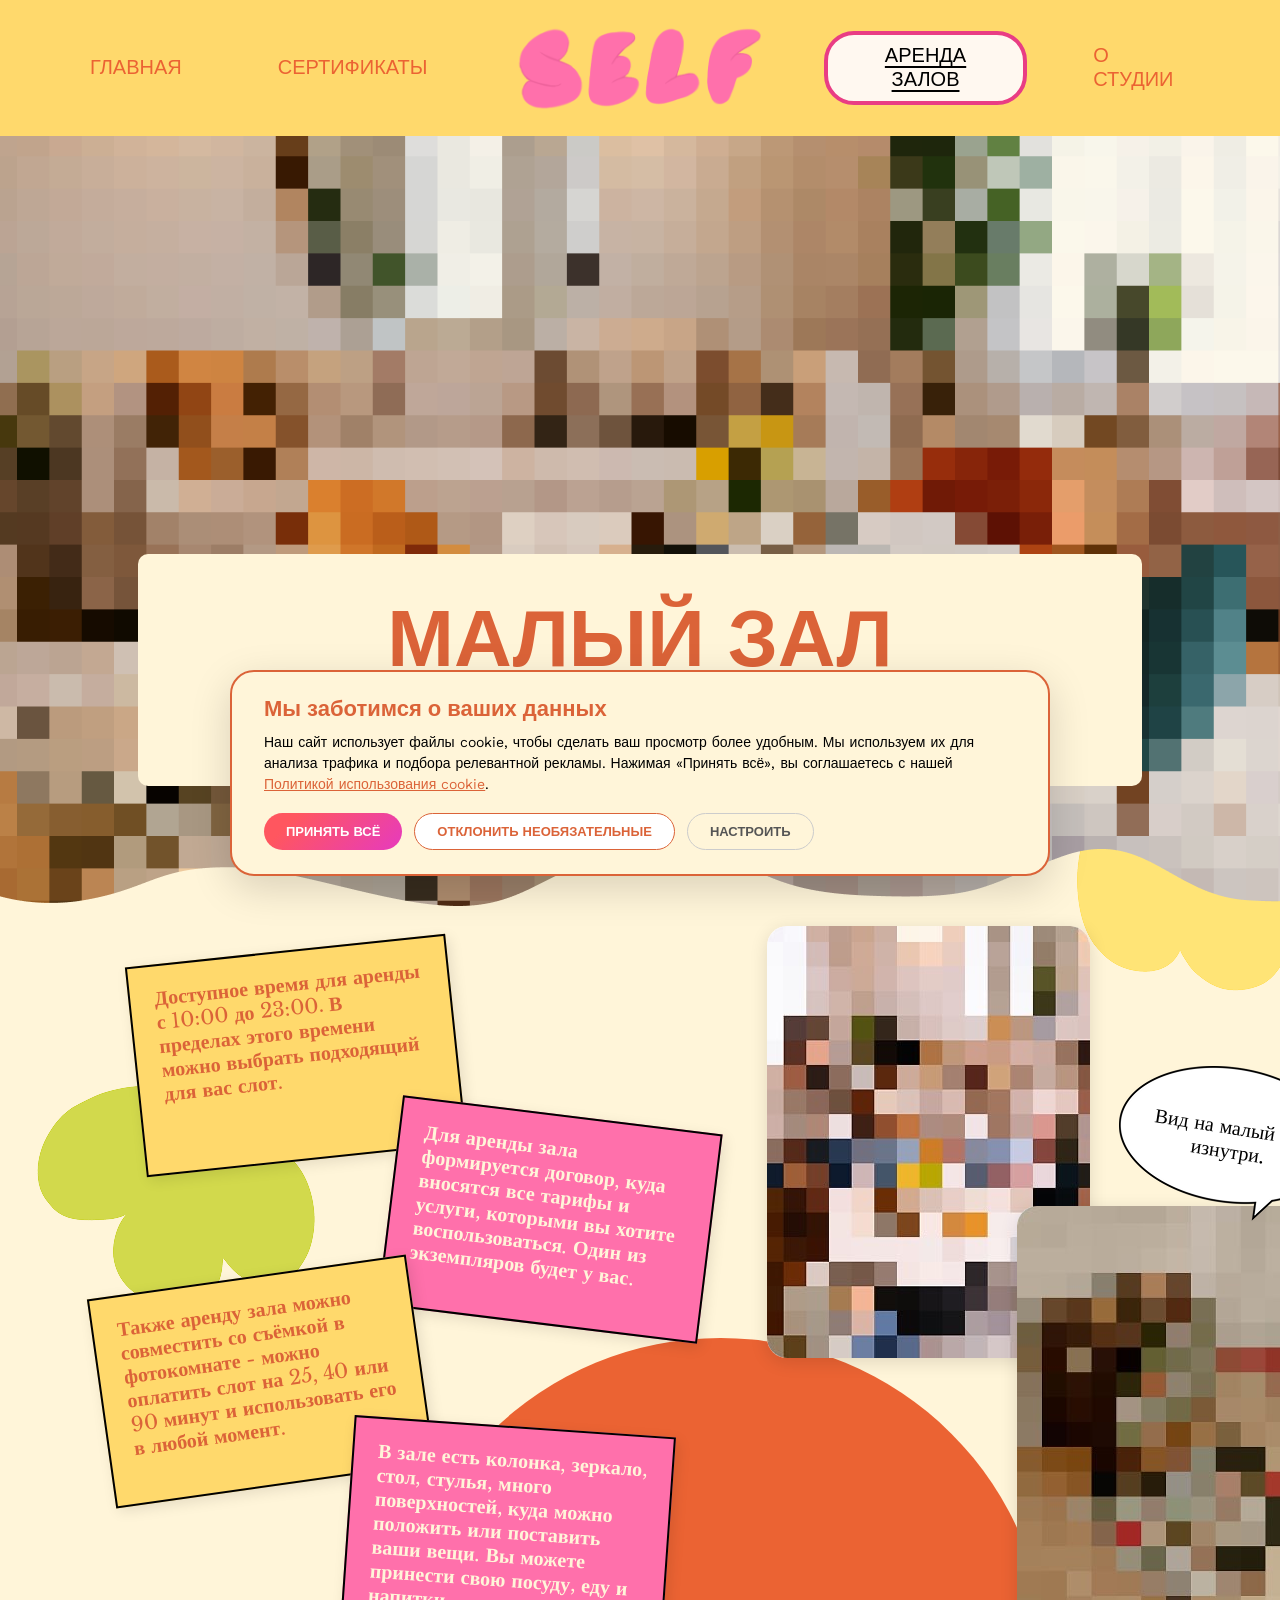
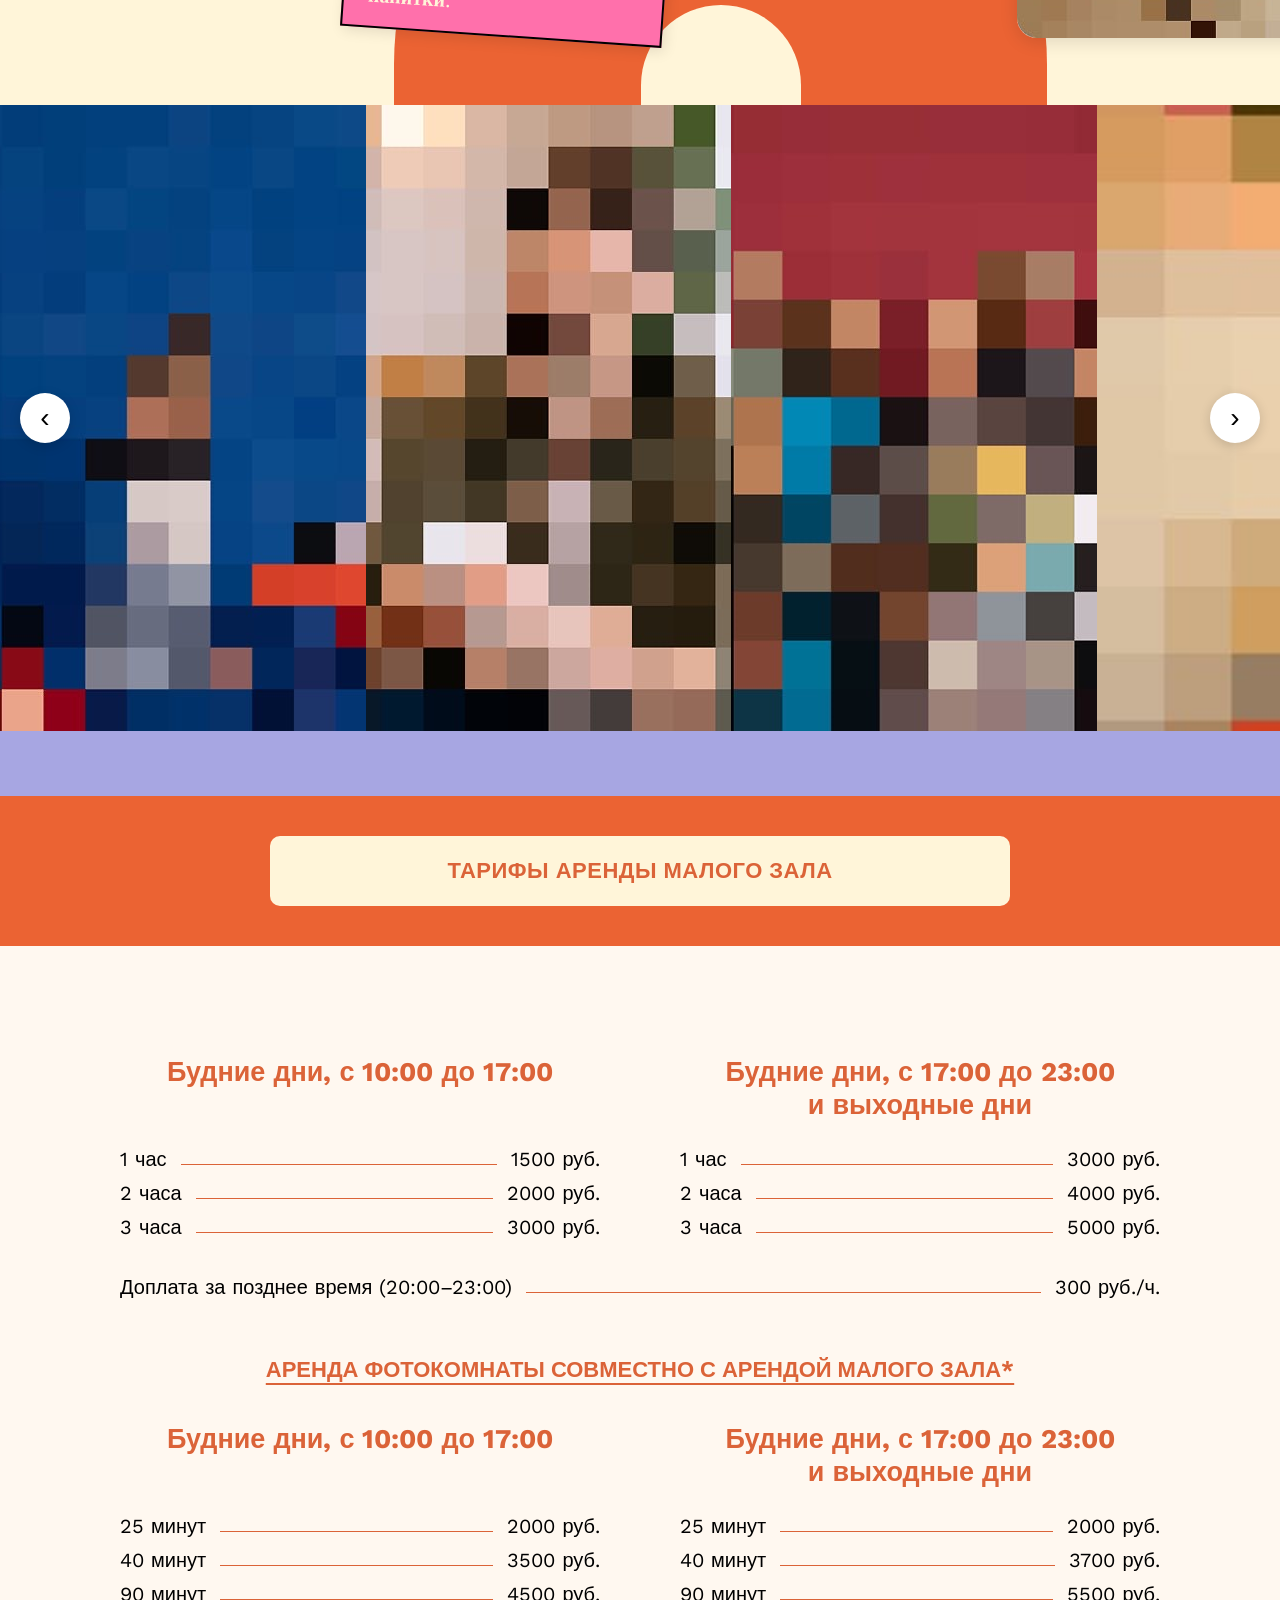
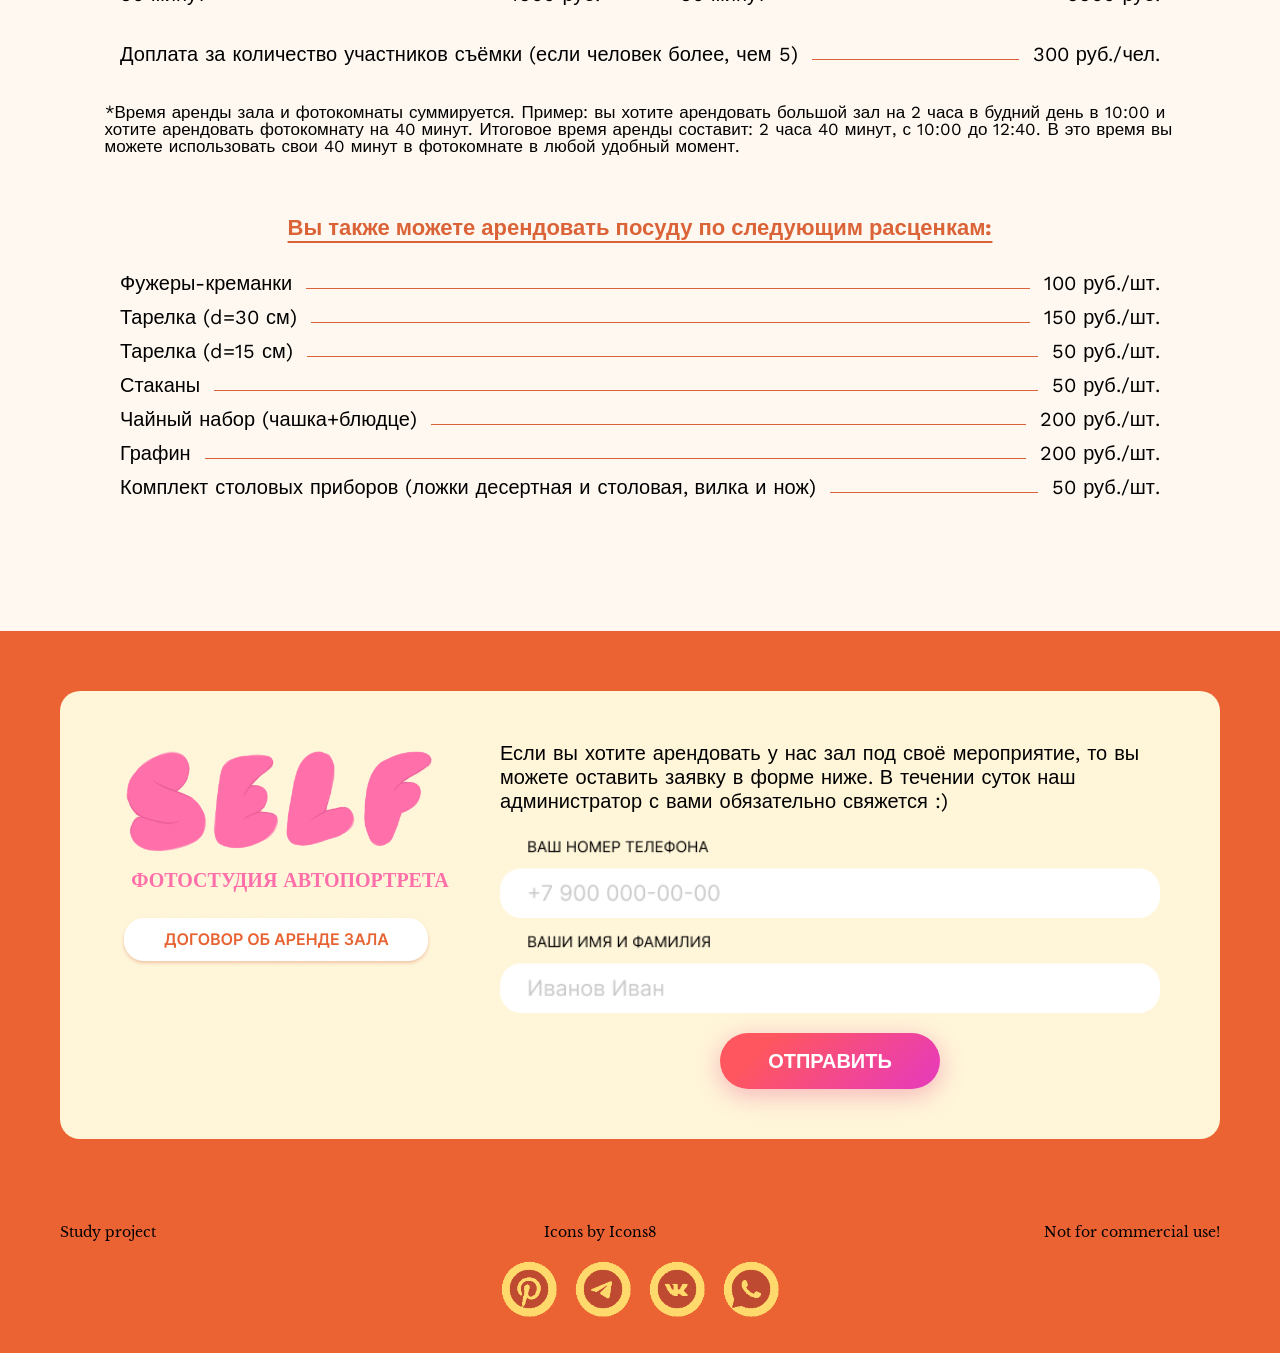
<file: mobile/room-small.html>
<!DOCTYPE html>
<html lang="ru">
<head>
    <meta charset="UTF-8">
    <meta name="viewport" content="width=device-width, initial-scale=1">
    <title>SELF — Малый зал</title>
    <script>
        if (window.innerWidth > 600 && !location.search.includes('force=mobile')) {
            location.replace('../room-small.html');
        }
    </script>
    <link rel="stylesheet" href="css/style.css">
</head>
<body>

<!-- ХЕДЕР -->
<header class="m-header">
    <a href="index.html" class="m-header__logo">
        <img src="../img/logo-self.svg" alt="SELF" class="m-header__logo-img">
    </a>
    <button class="m-burger" id="mBurger" type="button" aria-label="Меню">
        <span></span>
        <span></span>
        <span></span>
    </button>
</header>

<!-- ============================================================
     HERO — готовый блок 1 (фото зала + текст + волна), SVG 480×399.
     ============================================================ -->
<section class="m-room-hero">
    <img src="../img/room-small-hero-mobile.svg" alt="Малый зал" class="m-room-hero__img">
    <img src="../img/element3-yellow.png" alt="" class="m-room-hero__blob">
</section>


<!-- ============================================================
     БЛОК О ЗАЛЕ (2 фото + пузырь + 4 стикера) — как на главной
     ============================================================ -->
<section class="m-about m-about--room">

    <img src="../img/element2-green.png" alt="" class="m-about__blob m-about__blob--green">
    <img src="../img/arch-mobile.png" alt="" class="m-about__arch">

    <!-- Фото малого зала (с десктопа) -->
    <div class="m-about__photo m-about__photo--top">
        <img src="../img/room-small-photo1.jpg" alt="Фото малого зала">
    </div>
    <div class="m-about__photo m-about__photo--bottom">
        <img src="../img/room-small-photo2.jpg" alt="Фото малого зала">
    </div>

    <!-- Пузырь — фон bubble.png из десктопа, текст редактируемый -->
    <div class="m-about__bubble m-about__bubble--png">
        <span>Вид на малый зал изнутри.</span>
    </div>

    <!-- Стикеры — 4 шт -->
    <div class="m-about__note m-about__note--1">
        <p>Доступное время для аренды с 10:00 до 23:00. В пределах этого времени можно выбрать подходящий для вас слот.</p>
    </div>
    <div class="m-about__note m-about__note--2">
        <p>Для аренды зала формируется договор, куда вносятся все тарифы и услуги, которыми вы хотите воспользоваться. Один из экземпляров будет у вас.</p>
    </div>
    <div class="m-about__note m-about__note--3">
        <p>Также аренду зала можно совместить со съёмкой в фотокомнате - можно оплатить слот на 25, 40 или 90 минут и использовать его в любой момент.</p>
    </div>
    <div class="m-about__note m-about__note--4">
        <p>В зале есть колонка, зеркало, стол, стулья, много поверхностей, куда можно положить или поставить ваши вещи. Вы можете принести свою посуду, еду и напитки.</p>
    </div>

</section>


<!-- КАРУСЕЛЬ -->
<section class="m-carousel">
    <button class="m-carousel__arrow m-carousel__arrow--left" aria-label="Назад">‹</button>
    <div class="m-carousel__track" id="mCarouselTrack">
        <div class="m-carousel__item"><img src="../img/room-small-carousel1.jpg" alt="Фото"></div>
        <div class="m-carousel__item"><img src="../img/room-small-carousel2.jpg" alt="Фото"></div>
        <div class="m-carousel__item"><img src="../img/room-small-carousel3.jpg" alt="Фото"></div>
        <div class="m-carousel__item"><img src="../img/room-small-carousel4.jpg" alt="Фото"></div>
    </div>
    <button class="m-carousel__arrow m-carousel__arrow--right" aria-label="Вперёд">›</button>
</section>

<!-- ЛАВАНДОВАЯ ПОЛОСА -->
<div class="m-lavender-strip"></div>


<!-- ============================================================
     ТАРИФЫ — оранжевая плашка-заголовок + бежевые таблицы
     ============================================================ -->
<section class="m-tariff-head">
    <div class="m-tariff-head__card">ТАРИФЫ АРЕНДЫ МАЛОГО ЗАЛА</div>
</section>

<section class="m-tariffs">

    <!-- Таблица 1: аренда зала -->
    <h3 class="m-tariffs__subtitle">Будние дни, с 10:00 до 17:00</h3>
    <div class="m-tariffs__rows">
        <div class="m-tariffs__row"><span>1 час</span><i></i><b>1500 руб.</b></div>
        <div class="m-tariffs__row"><span>2 часа</span><i></i><b>2000 руб.</b></div>
        <div class="m-tariffs__row"><span>3 часа</span><i></i><b>3000 руб.</b></div>
    </div>

    <h3 class="m-tariffs__subtitle">Будние дни, с 17:00 до 23:00<br>и выходные дни</h3>
    <div class="m-tariffs__rows">
        <div class="m-tariffs__row"><span>1 час</span><i></i><b>3000 руб.</b></div>
        <div class="m-tariffs__row"><span>2 часа</span><i></i><b>4000 руб.</b></div>
        <div class="m-tariffs__row"><span>3 часа</span><i></i><b>5000 руб.</b></div>
    </div>

    <div class="m-tariffs__row m-tariffs__row--note">
        <span>Доплата за позднее время (20:00-23:00)</span><i></i><b>300 руб./ч.</b>
    </div>

    <!-- Таблица 2: фотокомната совместно -->
    <h3 class="m-tariffs__title">АРЕНДА ФОТОКОМНАТЫ СОВМЕСТНО С АРЕНДОЙ МАЛОГО ЗАЛА*</h3>

    <h3 class="m-tariffs__subtitle">Будние дни, с 10:00 до 17:00</h3>
    <div class="m-tariffs__rows">
        <div class="m-tariffs__row"><span>25 минут</span><i></i><b>2000 руб.</b></div>
        <div class="m-tariffs__row"><span>40 минут</span><i></i><b>3500 руб.</b></div>
        <div class="m-tariffs__row"><span>90 минут</span><i></i><b>4500 руб.</b></div>
    </div>

    <h3 class="m-tariffs__subtitle">Будние дни, с 17:00 до 23:00<br>и выходные дни</h3>
    <div class="m-tariffs__rows">
        <div class="m-tariffs__row"><span>25 минут</span><i></i><b>2000 руб.</b></div>
        <div class="m-tariffs__row"><span>40 минут</span><i></i><b>3700 руб.</b></div>
        <div class="m-tariffs__row"><span>90 минут</span><i></i><b>5500 руб.</b></div>
    </div>

    <div class="m-tariffs__row m-tariffs__row--note m-tariffs__row--wrap">
        <span>Доплата за количество участников съёмки (если человек более, чем 5)</span><i></i><b>300 руб./чел.</b>
    </div>

    <p class="m-tariffs__footnote">*Время аренды зала и фотокомнаты суммируется. Пример: вы хотите арендовать большой зал на 2 часа в будний день в 10:00 и хотите арендовать фотокомнату на 40 минут. Итоговое время аренды составит: 2 часа 40 минут, с 10:00 до 12:40. В это время вы можете использовать свои 40 минут в фотокомнате в любой удобный момент.</p>

    <!-- Таблица 3: посуда -->
    <h3 class="m-tariffs__title m-tariffs__title--dishes">Вы также можете арендовать посуду по следующим расценкам:</h3>
    <div class="m-tariffs__rows">
        <div class="m-tariffs__row"><span>Фужеры-креманки</span><i></i><b>100 руб./шт.</b></div>
        <div class="m-tariffs__row"><span>Тарелка (d=30 см)</span><i></i><b>150 руб./шт.</b></div>
        <div class="m-tariffs__row"><span>Тарелка (d=15 см)</span><i></i><b>50 руб./шт.</b></div>
        <div class="m-tariffs__row"><span>Стаканы</span><i></i><b>50 руб./шт.</b></div>
        <div class="m-tariffs__row"><span>Чайный набор (чашка+блюдце)</span><i></i><b>200 руб./шт.</b></div>
        <div class="m-tariffs__row"><span>Графин</span><i></i><b>200 руб./шт.</b></div>
        <div class="m-tariffs__row m-tariffs__row--wrap"><span>Комплект столовых приборов (ложки десертная и столовая, вилка и нож)</span><i></i><b>50 руб./шт.</b></div>
    </div>
</section>


<!-- ============================================================
     КОНТАКТЫ — блок SELF на оранжевом фоне (карточка 402×638)
     ============================================================ -->
<section class="m-rent-contact">
    <div class="m-rent-contact__card">
        <img src="../img/logo-self.svg" alt="SELF" class="m-rent-contact__logo">
        <p class="m-rent-contact__sub">ФОТОСТУДИЯ<br>АВТОПОРТРЕТА</p>
        <p class="m-rent-contact__intro">Если вы хотите арендовать у нас зал под своё мероприятие, то вы можете оставить заявку в форме ниже. В течении суток наш администратор с вами обязательно свяжется :)</p>

        <label class="m-rent-contact__label">ВАШ НОМЕР ТЕЛЕФОНА</label>
        <input type="tel" class="m-rent-contact__input" placeholder="+7 900 000-00-00">

        <label class="m-rent-contact__label">ВАШИ ИМЯ И ФАМИЛИЯ</label>
        <input type="text" class="m-rent-contact__input" placeholder="Иванов Иван">

        <button type="button" class="m-rent-contact__btn-send">
            <img src="../img/btn-send-mobile.svg" alt="ОТПРАВИТЬ">
        </button>
        <a href="../docs/contract-rent.pdf" download class="m-rent-contact__doc">
            <img src="../img/btn-doc-mobile.svg" alt="" class="m-rent-contact__doc-bg">
            <span>ДОГОВОР<br>ОБ АРЕНДЕ ЗАЛА</span>
        </a>
    </div>
</section>


<!-- ПОДВАЛ -->
<footer class="m-footer">
    <div class="m-footer__text">
        <span>Study project</span>
        <span>Not for commercial use!</span>
        <span>Icons by Icons8</span>
    </div>
    <div class="m-footer__socials">
        <a href="#pinterest" class="m-soc"><img src="../img/icon-pinterest.png" alt="Pinterest"></a>
        <a href="https://t.me/self_studio" class="m-soc"><img src="../img/icon-telegram.png" alt="Telegram"></a>
        <a href="https://vk.com/self_studio" class="m-soc"><img src="../img/icon-vk.png" alt="VK"></a>
        <a href="https://wa.me/79991234567" class="m-soc"><img src="../img/icon-whatsapp.png" alt="WhatsApp"></a>
    </div>
</footer>

<script src="js/script.js"></script>
</body>
</html>
</file>
<file: css/style.css>
/* ================================================================
   SELF ФОТОСТУДИЯ — ФАЙЛ СТИЛЕЙ
   Этот файл отвечает за ВСЮ визуальную часть сайта.
   Каждый блок подробно подписан — читай комментарии.
   ================================================================ */


/* ================================================================
   БЛОК: ПОДКЛЮЧЕНИЕ ШРИФТОВ
   Здесь загружаются шрифты из папки fonts/
   Если шрифт не отображается — проверь что файл лежит в папке fonts/
   ================================================================ */

/* Inter Regular — для обычного текста навигации, заголовков */
@font-face {
    font-family: 'Inter';          /* Имя шрифта, по которому его вызываем */
    font-style: normal;             /* Обычный стиль (не курсив) */
    font-weight: 400;               /* 400 = обычная толщина (Regular) */
    font-display: swap;             /* Показать текст сразу, подгрузить шрифт потом */
    src: url('../fonts/Inter-Regular.ttf') format('truetype');  /* Путь к файлу шрифта */
}

/* Inter SemiBold — для полужирного текста (заголовки карточек, кнопки) */
@font-face {
    font-family: 'Inter';
    font-style: normal;
    font-weight: 600;               /* 600 = полужирный (SemiBold) */
    font-display: swap;
    src: url('../fonts/Inter-SemiBold.ttf') format('truetype');
}

/* Inter Bold — для жирного текста (логотип SELF, заголовки) */
@font-face {
    font-family: 'Inter';
    font-style: normal;
    font-weight: 700;               /* 700 = жирный (Bold) */
    font-display: swap;
    src: url('../fonts/Inter-Bold.ttf') format('truetype');
}

/* Libre Baskerville Regular — для описательного текста (serif, с засечками) */
@font-face {
    font-family: 'Libre Baskerville';
    font-style: normal;
    font-weight: 400;
    font-display: swap;
    src: url('../fonts/LibreBaskerville-Regular.ttf') format('truetype');
}

/* Libre Baskerville Bold */
@font-face {
    font-family: 'Libre Baskerville';
    font-style: normal;
    font-weight: 700;
    font-display: swap;
    src: url('../fonts/LibreBaskerville-Bold.ttf') format('truetype');
}

/* Libre Baskerville Italic — для курсивного текста */
@font-face {
    font-family: 'Libre Baskerville';
    font-style: italic;
    font-weight: 400;
    font-display: swap;
    src: url('../fonts/LibreBaskerville-Italic.ttf') format('truetype');
}


/* ================================================================
   БЛОК: ЦВЕТА САЙТА (ПЕРЕМЕННЫЕ)
   Все цвета хранятся здесь. Чтобы изменить цвет по всему сайту —
   поменяй значение ТОЛЬКО ЗДЕСЬ, и оно обновится везде.
   
   Пример: хочешь другой оранжевый — меняй --orange: #НОВЫЙЦВЕТ;
   ================================================================ */
:root {
    --orange: #EB6333;      /* Основной оранжевый — фон hero, duration, footer, арка */
    --pink: #FA99C0;        /* Розовый — волна в hero, рамки карточек, фон секции quote */
    --yellow: #FFD96C;      /* Жёлтый — фон навигации, карточки "для съёмки", "часы работы" */
    --green: #6AD8C4;       /* Зелёный — декоративный блоб (пятно) в секции About */
    --btn-from: #FF565F;    /* Градиент кнопки НАЧАЛО — красно-оранжевый */
    --btn-to: #E93DB4;      /* Градиент кнопки КОНЕЦ — розово-фиолетовый. Также цвет розовых стикеров */
    --black: #000;          /* Чёрный — основной цвет текста */
    --white: #FFF;          /* Белый */
    --beige: #FFF8F0;       /* Бежевый — фон страницы, фон секции About */
    --lavender: #A7A5E2;    /* Лавандовый — декоративная полоска над секцией About */
    --f-sans: 'Inter', sans-serif;              /* Шрифт без засечек — для заголовков, навигации, кнопок */
    --f-serif: 'Libre Baskerville', serif;      /* Шрифт с засечками — для описательного текста */
}


/* ================================================================
   БЛОК: СБРОС СТИЛЕЙ + ОБЩИЕ НАСТРОЙКИ
   Убираем стандартные отступы браузера и задаём базу
   ================================================================ */
*,
*::before,
*::after {
    margin: 0;              /* Убираем отступы по умолчанию */
    padding: 0;             /* Убираем внутренние отступы */
    box-sizing: border-box; /* Ширина включает padding и border */
}

body {
    font-family: var(--f-serif);    /* Основной шрифт сайта — Libre Baskerville */
    color: var(--black);            /* Цвет текста — чёрный */
    background: var(--beige);       /* Фон всей страницы — бежевый */
    overflow-x: hidden;             /* Скрыть горизонтальную прокрутку */
    max-width: 1440px;              /* Максимальная ширина сайта */
    margin: 0 auto;                 /* Центрируем сайт на больших экранах */
}

img {
    max-width: 100%;        /* Картинки не выходят за пределы блока */
    display: block;         /* Убираем пробел под картинкой */
}

a {
    text-decoration: none;  /* Убираем подчёркивание у ссылок */
    color: inherit;         /* Ссылки наследуют цвет родителя */
}

/* Заглушка для фото — серый прямоугольник с надписью "Фото" */
.placeholder {
    width: 100%;
    height: 100%;
    background: #E8E8E8;           /* Светло-серый фон */
    display: flex;                  /* Flexbox для центрирования текста */
    align-items: center;            /* Центр по вертикали */
    justify-content: center;        /* Центр по горизонтали */
    font-family: var(--f-sans);     /* Шрифт Inter */
    font-size: 14px;                /* Размер текста */
    color: #9B9B9B;                 /* Серый цвет текста */
    border: 2px dashed #CACACA;     /* Пунктирная рамка */
}


/* ================================================================
   БЛОК 1: НАВИГАЦИЯ (HEADER)
   Жёлтая полоска сверху с меню: ГЛАВНАЯ, СЕРТИФИКАТЫ, SELF, АРЕНДА ЗАЛОВ, О СТУДИИ
   ================================================================ */

/* Контейнер навигации — жёлтый фон на всю ширину */
.header {
    background: var(--yellow);      /* Цвет фона — жёлтый #FFD96C */
    padding: 18px 60px;             /* Отступы: 18px сверху/снизу, 60px по бокам */
    position: relative;             /* Для z-index */
    z-index: 100;                   /* Навигация поверх контента — dropdown наплывает вниз */
}

/* Сама навигация — элементы в ряд по центру */
.nav {
    display: flex;                  /* Располагаем элементы в ряд */
    align-items: center;            /* Выравниваем по вертикали */
    justify-content: center;        /* Центрируем всё по горизонтали */
    gap: 36px;                      /* Расстояние между пунктами меню — 36px */
}

/* ================================================================
   НАВИГАЦИЯ — ССЫЛКИ
   Обычные ссылки — оранжевый текст.
   Активная страница — жирное розовое кольцо #E93D84 + тонкое чёрное подчёркивание.
   При наведении на неактивную — текст становится чёрным (без подчёркивания).

   Чтобы изменить цвет кольца — меняй border у .nav__link--active
   Чтобы изменить толщину кольца — меняй border-width у .nav__link--active
   Чтобы изменить подчёркивание — меняй border-bottom у .nav__link--active
   ================================================================ */

/* Обычные ссылки навигации */
/* Невидимый border резервирует место — не дёргается при переключении страниц */
.nav__link {
    font-family: var(--f-sans);
    font-size: 20px;
    font-weight: 400;               /* НЕ жирный */
    text-transform: uppercase;
    color: var(--orange);           /* Оранжевый текст */
    transition: color 0.2s;
    border: 4px solid transparent;  /* Невидимая рамка — резервирует место */
    border-radius: 30px;
    padding: 8px 26px 10px;         /* Совпадает с --active */
    line-height: 1.2;
    text-decoration: underline;
    text-decoration-color: transparent; /* Невидимое подчёркивание — резервирует место */
    text-underline-offset: 4px;
    text-decoration-thickness: 2px;
}

/* При наведении на обычную ссылку — текст чёрный, БЕЗ подчёркивания */
.nav__link:hover {
    color: var(--black);
    opacity: 1;
}

/* Активная ссылка (текущая страница) — жирное розовое кольцо + подчёркивание */
/* Цвет кольца: #E93D84 — меняй тут если нужен другой */
/* Толщина кольца: 4px — меняй тут */
/* Подчёркивание текста: чёрная линия внутри кольца */
.nav__link--active {
    border-color: #E93D84;          /* Розовое кольцо становится видимым */
    /*
       СКРУГЛЕНИЕ КОЛЬЦА — настройка симметрии:
       padding: ВЕРХ БОКА НИЗ
       Сейчас: 8px сверху, 26px по бокам, 10px снизу
       Если кольцо несимметричное — меняй эти значения тут:
    */
    background: var(--yellow);      /* Фон = жёлтый (как шапка навигации) */
    color: var(--black);
    text-decoration-color: var(--black); /* Подчёркивание становится видимым */
}

/* Активная ссылка при наведении — ничего не меняется */
.nav__link--active:hover {
    color: var(--black);
}

/* Логотип SELF по центру навигации */
.nav__logo {
    display: flex;
    align-items: center;
    margin: 0 20px;                 /* Отступы слева/справа от логотипа */
}

/* Картинка логотипа — размер 270×100, прозрачный фон */
/* Чтобы изменить размер логотипа — меняй width и height тут */
.nav__logo-img {
    width: 270px;                   /* Ширина логотипа */
    height: 100px;                  /* Высота логотипа */
    object-fit: contain;            /* Сохраняет пропорции */
}


/* Бежевая обёртка — фон #FFF5D9 виден по бокам оранжевого */
/* Оборачивает hero и duration секции */
.hero-duration-wrap {
    background: #FFF5D9;            /* Бежевый фон по бокам */
}

/* ================================================================
   БЛОК 2: ГЕРОЙ (HERO) — Главный экран с фото и текстом
   Бежевый фон #FFF5D9 на всю ширину (от обёртки).
   Оранжевый блок УЖЕНЬКИЙ по центру (с отступами по бокам).
   Фото начинается от бежевого поля слева и заходит под текст.
   ================================================================ */

/* Обёртка hero — прозрачная, бежевый идёт от родителя */
.hero {
    position: relative;
    overflow: visible;
    padding: 0;
}

/* Оранжевый центральный блок — УЖЕ чем полная ширина */
.hero__inner {
    background: var(--orange);      /* Оранжевый фон */
    position: relative;
    display: flex;
    align-items: center;
    margin: 0 40px;                 /* Отступы по бокам — бежевый виден слева и справа */
    padding: 30px 40px 40px;
    gap: 0;
}

/* Колонка с фото — начинается от бежевого поля, заходит ПОД текст */
.hero__photo-col {
    flex-shrink: 0;
    position: relative;
    z-index: 1;                     /* ПОД текстом (текст z-index: 2) */
    margin-left: -80px;             /* Фото выходит влево на бежевое поле */
    margin-right: -200px;           /* Фото сильно заходит под текст — текст правее */
}

/* Обёртка фото — реальный размер 916×566 */
.hero__photo-wrap {
    width: 916px;                   /* Реальная ширина фото */
    max-width: 55vw;                /* Не больше 55% экрана */
    height: auto;
}

/* Реальное фото */
.hero__photo-img {
    width: 100%;
    height: auto;
    display: block;
}

/* Розовая волна (для страниц сертификатов и залов, не для главной) */
.hero__wave {
    position: absolute;
    top: 0;
    left: 0;
    width: 100%;
    height: 200px;
    z-index: 0;
}

.hero__wave svg {
    width: 100%;
    height: 100%;
    display: block;
}

/* Колонка с текстом — ПОВЕРХ фото, сдвинута правее */
.hero__text-col {
    flex: 1;
    max-width: 583px;               /* Ширина текстового блока — 583px по макету */
    position: relative;
    z-index: 2;                     /* Текст поверх фото */
}

/* Заголовок [СЭЛФ] - */
.hero__title {
    font-family: var(--f-sans);
    font-size: 100px;
    font-weight: 400;
    line-height: 100%;
    margin-bottom: 20px;
}

/* Описательный текст под заголовком */
/* Шрифт: Libre Baskerville, 27px, line-height 120%, Regular */
.hero__desc {
    font-family: var(--f-serif);    /* Libre Baskerville */
    font-size: 27px;                /* Размер — 27px по макету */
    font-weight: 400;               /* Regular */
    line-height: 120%;              /* Межстрочный — 120% по макету */
    letter-spacing: 0;
    margin-bottom: 32px;
}

/* Кнопка "ЗАПИСАТЬСЯ НА СЪЁМКУ" — 288×77, gradient, radius 100 */
.hero__btn {
    display: block;
    text-align: center;
    transition: transform 0.3s;
    cursor: pointer;
}

.hero__btn-img {
    width: 288px;
    height: 77px;
    display: inline-block;
}

/* Кнопка при наведении — поднимается вверх */
.hero__btn:hover {
    transform: translateY(-3px);
}

/* Страница сертификатов — заголовок 80px по макету (на главной 100px) */
.cert-hero .hero__title {
    font-size: 80px;
    line-height: 120%;
}

/* Кнопка сертификата — 492×110 по макету */
.cert-hero .hero__btn-img {
    width: 492px;
    height: 110px;
}


/* ================================================================
   БЛОК 3: ДЛИТЕЛЬНОСТЬ СЪЁМКИ (DURATION)
   Заголовок на жёлтом фоне #FFD96C.
   После заголовка фон продолжается оранжевым.
   Карточки с ЖИРНЫМ розовым кольцом #FA99C0.
   Цена цвета #A7A6E2 (лавандовый).
   ================================================================ */

/* Контейнер секции — оранжевый фон (продолжение hero) */
.duration {
    background: var(--orange);      /* Оранжевый фон — продолжение */
    padding: 0 60px 40px;
    margin: 0 40px;                 /* Те же отступы что у hero__inner — бежевое по бокам */
}

/* Заголовок на жёлтом фоне */
/* Inter, 35px, Semi Bold (600), line-height 120%, uppercase, цвет #DB6338 */
.duration__heading {
    font-family: var(--f-sans);
    font-size: 35px;                /* 35px по макету */
    font-weight: 600;               /* Semi Bold */
    text-align: center;
    text-transform: uppercase;
    color: #DB6338;                  /* Цвет текста — #DB6338 по макету */
    line-height: 120%;              /* 120% по макету */
    letter-spacing: 0;
    background: var(--yellow);
    margin: 0 -60px;
    padding: 10px 60px;
}

/* Контейнер для трёх карточек в ряд */
.duration__grid {
    display: flex;
    gap: 20px;
    justify-content: center;
    padding-top: 24px;
}

/* Одна карточка — width 1005px общий, border 10px #FA99C0, radius 10px */
/* Чтобы изменить толщину кольца — меняй border тут */
.duration__card {
    flex: 1;
    max-width: 340px;
    background: var(--white);
    border: 10px solid #FA99C0;     /* ЖИРНОЕ кольцо — 10px, цвет #FA99C0 по макету */
    border-radius: 10px;            /* Скругление 10px по макету */
    padding: 24px 20px;
    text-align: center;
    transition: transform 0.3s;
}

/* Карточка при наведении */
.duration__card:hover {
    transform: translateY(-3px);
}

/* Текст "25 МИНУТ" / "40 МИНУТ" / "90 МИНУТ" */
.duration__time {
    display: block;
    font-family: var(--f-sans);
    font-size: 24px;
    font-weight: 600;
    text-transform: uppercase;
    margin-bottom: 4px;
}

/* Цена "2000 рублей" — цвет #A7A6E2 (лавандовый) */
/* Чтобы изменить цвет цены — меняй color тут */
.duration__price {
    display: block;
    font-family: var(--f-sans);
    font-size: 18px;
    font-weight: 600;
    color: #A7A6E2;                 /* Лавандовый цвет цены — #A7A6E2 */
    margin-bottom: 12px;
}

/* Описательный текст карточки */
.duration__text {
    font-family: var(--f-serif);
    font-size: 15px;
    line-height: 150%;
}


/* ================================================================
   БЛОК 4: О СТУДИИ / СТИКЕРЫ + ФОТО (ABOUT)
   Бежевый фон #FFF5D9, лавандовая полоска, декоративные блобы,
   стикеры (записки) и фото — всё абсолютно спозиционировано по макету.
   Секция = 1440 × ~990px в макете.
   ================================================================ */

/* Модификатор: бежевый фон секции (для случаев, когда .about-hero__bg — PNG с прозрачностью) */
.about-hero--beige {
    background: #FFF5D9;
}

/* Модификатор: hero чуть компактнее + позволяет блобу торчать снизу */
.about-hero--compact {
    height: 690px;
    overflow: visible;
}

/* На compact карточка "БОЛЬШОЙ ЗАЛ" сдвинута выше от низа секции */
.about-hero--compact .about-hero__overlay {
    padding-bottom: 120px;
}

/* Модификатор: поднять весь контент секции .about на 40px, НЕ трогая оранжевую арку.
   Пузырь намеренно не двигаем — он должен оставаться на исходной координате
   (прижат к верху нижнего фото, как на room-small). */
.about--lift .about__notes-area,
.about--lift .about__photos-col,
.about--lift .blob--green {
    transform: translateY(-40px);
}

/* Жёлтый блоб на --lift поднят сильнее — меньше виден под волной hero */
.about--lift .blob--yellow {
    transform: translateY(-55px);
}

.about {
    position: relative;
    padding: 0;
    height: 799px;                      /* Чистый контент, полоски снаружи */
    overflow: hidden;
    background: #FFF5D9;                /* Бежевый фон */
}

/* Лавандовая полоска СВЕРХУ — отдельный элемент в HTML */
.about__stripe-top {
    width: 100%;
    height: 65px;
    background: #A7A6E2;
    position: relative;
    z-index: 5;
}

/* Лавандовая полоска СНИЗУ — через ::after НА УРОВНЕ ПОТОКА */
.about__stripe-bottom {
    width: 100%;
    height: 65px;
    background: #A7A6E2;
    position: relative;
    z-index: 5;
}

/* ---- ДЕКОРАТИВНЫЕ ЭЛЕМЕНТЫ (блобы) ---- */
.blob {
    position: absolute;
    z-index: 0;
}

/* element 2 — зелёный блоб: 290×232, top 278, left 30 (картинка) */
.blob--green {
    width: 290px;
    height: 232px;
    top: 213px;
    left: 30px;
    background: url('../img/element2-green.png') no-repeat center / contain;
    border-radius: 0;
    opacity: 1;
}

/* element 3 — жёлтое облако: 340×158, top 52, left 1070 (картинка) */
.blob--yellow {
    width: 340px;
    height: 158px;
    top: -13px;
    left: 1070px;
    right: auto;
    background: url('../img/element3-yellow.png') no-repeat center / contain;
    border-radius: 0;
    opacity: 1;
}

/* Модификатор: жёлтый блоб с лепестками. Живёт в .about-hero, торчит снизу. */
.blob--yellow-big {
    display: none;
}

/* На --lift нужно показывать блоб, торчащий под hero (иначе overflow режет) */
.about--lift {
    overflow: visible;
}

/* element 1 — оранжевая арка: 653×367, упирается в низ секции */
.blob--arch {
    width: 653px;
    height: 367px;
    top: 432px;
    left: 394px;
    bottom: auto;
    background: var(--orange);
    border-radius: 340px 340px 0 0;
    z-index: 1;
}

/* Вырез внизу арки */
.blob--arch::after {
    content: '';
    position: absolute;
    bottom: 0;
    left: 50%;
    transform: translateX(-50%);
    width: 160px;
    height: 100px;
    background: #FFF5D9;
    border-radius: 100px 100px 0 0;
}

/* ---- КОНТЕЙНЕР КОНТЕНТА ---- */
.about__inner {
    position: relative;
    z-index: 2;
    width: 100%;
    height: 100%;
}

/* ---- СТИКЕРЫ (ЗАПИСКИ) ---- */
.about__notes-area {
    position: absolute;
    top: 0;
    left: 0;
    width: 100%;
    height: 100%;
}

/* Все стикеры: 322×211, border 2px #000 */
.note {
    padding: 20px 24px;
    font-family: var(--f-serif);
    font-size: 20px;
    font-weight: 700;
    font-style: normal;
    line-height: 120%;
    box-shadow: 3px 4px 14px rgba(0,0,0,0.1);
    position: absolute;
    width: 322px;
    height: 211px;
    border: 2px solid #000;
    display: flex;
    align-items: flex-start;
    justify-content: flex-start;
    text-align: left;
    overflow: hidden;
}

/* Оранжевый стикер — #FFD96C, текст тёмно-оранжевый #DB6338 */
.note--orange {
    background: #FFD96C;
    color: #DB6338;
}

/* Розовый стикер — #FF70AB, текст бежевый #FFF5D9 */
.note--pink {
    background: #FF70AB;
    color: #FFF5D9;
}

/* note--1 (оранж): top 149, left 135, rotate -6° */
.note--1 {
    top: 84px;
    left: 135px;
    transform: rotate(-6deg);
    z-index: 3;
}

/* note--2 (розов): top 313, left 389, rotate 7° */
.note--2 {
    top: 248px;
    left: 389px;
    transform: rotate(7deg);
    z-index: 4;
}

/* note--3 (оранж): top 475, left 100, rotate -8.01° */
.note--3 {
    top: 410px;
    left: 100px;
    transform: rotate(-8.01deg);
    z-index: 5;
    width: 322px;
}

/* note--4 (розов): top 625, left 347, rotate 4° */
.note--4 {
    top: 560px;
    left: 347px;
    transform: rotate(4deg);
    z-index: 6;
    width: 322px;
}

/* ---- ФОТО (правая сторона) ---- */
.about__photos-col {
    position: absolute;
    top: 0;
    left: 0;
    width: 100%;
    height: 100%;
}

.about__photo {
    border-radius: 20px;
    overflow: hidden;
    box-shadow: 0 4px 18px rgba(0,0,0,0.12);
    position: absolute;
}

/* pic 1: 323×432, top 125, left 767, radius 20 */
.about__photo--top {
    width: 323px;
    height: 432px;
    top: 60px;
    left: 767px;
    z-index: 2;
}

/* pic 2: 323×432, top 471, left 1017, radius 20 */
.about__photo--bottom {
    width: 323px;
    height: 432px;
    top: 340px;
    left: 1017px;
    z-index: 3;
}

/* Ряд фото — больше не нужен как flex, фото абсолютные */
.about__photo-row {
    display: contents;
}

/* ---- ПУЗЫРЬ "Вид на фотокомнату изнутри" ---- */
/* bubble: 221×155, top 329, left 1119 — без наклона */
.about__bubble {
    position: absolute;
    width: 221px;
    height: 155px;
    top: 200px;
    left: 1119px;
    background: url('../img/bubble.png') no-repeat center / contain;
    border: none;
    border-radius: 0;
    font-family: var(--f-serif);
    font-size: 20px;
    font-weight: 400;
    line-height: 120%;
    color: #000;
    display: flex;
    align-items: center;
    justify-content: center;
    text-align: center;
    z-index: 7;
    padding: 0 30px 10px;
}

/* Текст внутри пузыря — наклон -9° */
.about__bubble span {
    transform: rotate(9deg);
    display: block;
}

/* Хвостик пузыря — не нужен, встроен в картинку */
.about__bubble-tail {
    display: none;
}


/* ================================================================
   БЛОК 4 (СЕРТИФИКАТЫ): Переопределения для страницы сертификатов
   Только 3 карточки, другие позиции, зелёный блоб смещён
   ================================================================ */

/* Секция чуть ниже — 3 карточки, без 4й */
.about--cert {
    height: 799px;
}

/* Арка на сертификатах — к низу секции */
.about--cert .blob--arch {
    top: 432px;
}

/* Зелёный блоб на сертификатах */
.about--cert .blob--green {
    top: 0px;
    left: 250px;
}

/* card 1 (оранж): rotate -7° */
.about--cert .note--1 {
    top: 80px;
    left: 135px;
    transform: rotate(-7deg);
    z-index: 3;
}

/* card 2 (розов): rotate 6° — ПОВЕРХ оранжевых */
.about--cert .note--2 {
    top: 252px;
    left: 389px;
    transform: rotate(6deg);
    z-index: 10;
}

/* card 3 (оранж): rotate -4° */
.about--cert .note--3 {
    top: 406px;
    left: 100px;
    transform: rotate(-4deg);
    z-index: 3;
}

/* Нет 4й карточки на сертификатах */
.about--cert .note--4 {
    display: none;
}

/* Пузырь на сертификатах — на верху нижней фотки */
.about--cert .about__bubble {
    top: 200px;
}


/* ================================================================
   БЛОК 5 и 8: ФОТОСЕТКИ (PHOTO GRIDS)
   Сетка из фотографий: 4 колонки
   Блок 5 = 4×3 (12 фото) — верхний грид
   Блок 8 = 4×4 (16 фото) — нижний грид
   ================================================================ */

/* Контейнер сетки */
/* ================================================================
   БЛОК 7: ЦИТАТА (QUOTE)
   Оранжевый фон на всю ширину, жёлтая карточка с текстом по центру
   ================================================================ */

.quote-section {
    background: var(--orange);
    display: flex;
    align-items: center;
    justify-content: center;
    padding: 60px 0;
}

/* Жёлтая карточка — 1064×238, radius 10, #FFD96C */
.quote__card {
    background: var(--yellow);
    border-radius: 10px;
    width: 1064px;
    max-width: calc(100% - 80px);
    padding: 35px 92px;
    box-sizing: border-box;
    display: flex;
    align-items: center;
    justify-content: center;
}

/* Текст — Inter SemiBold 35px, uppercase, center, #DB6338, line-height 120% */
.quote__text {
    font-family: var(--f-sans);
    font-size: 35px;
    font-weight: 600;
    text-transform: uppercase;
    color: #DB6338;
    line-height: 120%;
    letter-spacing: 0;
    text-align: center;
}

/* ---- МОДИФИКАТОРЫ для блока "ТАРИФЫ АРЕНДЫ МАЛОГО ЗАЛА" ---- */
/* Бежевая карточка вместо жёлтой, уже и ниже */
.quote__card--beige {
    background: #FFF5D9;
    width: 740px;
    padding: 22px 40px;
}

/* Более мелкий текст для короткого заголовка */
.quote__text--small {
    font-size: 22px;
    font-weight: 600;
    letter-spacing: 0.5px;
}

/* Меньше вертикальный отступ у секции с бежевой карточкой */
.quote-section--tariff {
    padding: 40px 0;
}


.pgrid {
    display: grid;                          /* CSS Grid */
    grid-template-columns: repeat(3, 1fr);  /* 3 равных колонки */
}

/* Одна ячейка фото */
.pg {
    height: 540px;                  /* Высота ячейки — 540px */
    overflow: hidden;               /* Обрезать фото по краям */
}

/* Пустая ячейка (если фото не хватает) */
.pg--empty {
    background: var(--beige);       /* Бежевый фон — сливается со страницей */
}


/* ================================================================
   БЛОК 6: ВОЛНА + ТЕКСТ О ФОНАХ
   Розовая волна 1440×337, текст поверх
   ================================================================ */

.backdrop-section {
    position: relative;
    background: var(--orange);
    overflow: hidden;
}

/* Волна — фон секции */
.backdrop__wave {
    width: 100%;
    height: 337px;
}

.backdrop__wave svg {
    width: 100%;
    height: 100%;
    display: block;
}

/* Текст поверх волны — поднят выше чтобы был на розовом */
.backdrop__content {
    position: absolute;
    top: 0;
    left: 0;
    width: 100%;
    height: 100%;
    display: flex;
    flex-direction: column;
    align-items: center;
    justify-content: flex-start;
    z-index: 2;
    padding: 30px 100px 20px;
    box-sizing: border-box;
}

/* Бежевая карточка (1240×82, radius 10, #FFF5D9) */
.backdrop__card {
    background: #FFF5D9;
    border-radius: 10px;
    padding: 16px 48px;
    width: 1240px;
    max-width: 100%;
    margin: 0 auto 16px;
    box-sizing: border-box;
}

/* Текст — Inter SemiBold 20px, #DB6338, uppercase, center */
.backdrop__text {
    font-family: var(--f-sans);
    font-size: 20px;
    font-weight: 600;
    text-transform: uppercase;
    color: #DB6338;
    line-height: 130%;
    text-align: center;
}

/* Сноска — Inter 20px, #FFF5D9 */
.backdrop__note {
    font-family: var(--f-sans);
    font-size: 20px;
    font-weight: 400;
    color: #FFF5D9;
    line-height: 120%;
    text-align: center;
}

/* Карусель на главной — как на сертификатах, без зазоров */
.carousel--main .carousel__item {
    height: 626px;
    flex: 0 0 25%;
    overflow: hidden;
    border-radius: 0;
}

.carousel--main .carousel__track {
    gap: 0;
    padding: 0;
}


/* ================================================================
   БЛОК 9: ПОДВАЛ (FOOTER)
   Оранжевый блок с текстом и иконками соцсетей
   ================================================================ */

/* Контейнер футера */
.footer {
    background: var(--orange);      /* Оранжевый фон */
    padding: 24px 60px 36px;
}

/* Верхняя строка: "Study project" | "Icons by Icons8" | "Not for commercial use!" */
.footer__top {
    display: flex;
    justify-content: space-between; /* Текст по краям и по центру */
    margin-bottom: 20px;
    font-family: var(--f-serif);
    font-size: 14px;
    color: var(--black);            /* Чёрный текст */
}

/* Контейнер иконок соцсетей */
.footer__socials {
    display: flex;
    justify-content: center;        /* По центру */
    gap: 18px;                      /* Расстояние между иконками */
}

/* ================================================================
   ИКОНКИ СОЦСЕТЕЙ В ФУТЕРЕ
   Иконки — PNG-картинки с жёлтым кольцом и оранжевым кругом.
   Чтобы изменить размер — меняй width/height у .soc и .soc__icon
   ================================================================ */

/* Контейнер одной иконки */
.soc {
    width: 56px;                    /* Размер контейнера — меняй тут */
    height: 56px;
    display: flex;
    align-items: center;
    justify-content: center;
    background: none;               /* Фон не нужен — он в самой картинке */
    border: none;                   /* Обводка не нужна — она в картинке */
    border-radius: 50%;
    transition: transform 0.3s;
}

/* Картинка иконки внутри контейнера */
.soc__icon {
    width: 56px;                    /* Размер картинки — меняй тут */
    height: 56px;
    object-fit: contain;            /* Сохраняет пропорции */
}

/* Иконка при наведении */
.soc:hover {
    transform: translateY(-3px);    /* Поднимается вверх */
}


/* ================================================================
   =============================================
   СТИЛИ ДЛЯ СТРАНИЦЫ "О СТУДИИ" (about.html)
   =============================================
   ================================================================ */


/* ================================================================
   БЛОК: БАННЕР СТРАНИЦЫ "О СТУДИИ"
   Большое фото на оранжевом фоне
   ================================================================ */
.about-hero {
    position: relative;
    height: 770px;
    padding: 0;
    overflow: hidden;
}

.about-hero__bg {
    position: absolute;
    top: 0;
    left: 0;
    width: 100%;
    height: 100%;
    object-fit: cover;
    z-index: 1;
}

.about-hero__overlay {
    position: relative;
    z-index: 2;
    text-align: center;
    display: flex;
    align-items: flex-end;
    justify-content: center;
    height: 100%;
    padding-bottom: 40px;
}

/* Бежевая карточка — 1004×232, radius 10, #FFF5D9 */
.about-hero__card {
    background: #FFF5D9;
    border-radius: 10px;
    width: 1004px;
    height: 232px;
    display: flex;
    flex-direction: column;
    align-items: center;
    justify-content: center;
    padding: 20px 48px;
    box-sizing: border-box;
}

/* Заголовок — Inter SemiBold 80px, uppercase, center, #DB6338 */
.about-hero__title {
    font-family: var(--f-sans);
    font-size: 80px;
    font-weight: 600;
    text-transform: uppercase;
    color: #DB6338;
    line-height: 130%;
    margin-bottom: 10px;
}

/* Описание — Inter SemiBold 20px, uppercase, center, #DB6338, line-height 130% */
.about-hero__desc {
    font-family: var(--f-sans);
    font-size: 20px;
    font-weight: 600;
    text-transform: uppercase;
    color: #DB6338;
    line-height: 130%;
}

.about-hero__photo {
    width: 100%;
    overflow: hidden;
}


/* ================================================================
   БЛОК: ПРИВЕТСТВЕННАЯ КАРТОЧКА
   Жёлтая карточка "ДОБРО ПОЖАЛОВАТЬ В ФОТОСТУДИЮ SELF!"
   ================================================================ */
.welcome {
    background: var(--orange);      /* Оранжевый фон (продолжение hero) */
    padding: 0 60px 40px;
    text-align: center;
}

.welcome__card {
    background: var(--yellow);      /* Жёлтая карточка */
    border-radius: 18px;
    padding: 28px 48px;
    max-width: 900px;
    margin: 0 auto;
    display: inline-block;
}

.welcome__card p {
    font-family: var(--f-sans);     /* Inter */
    font-size: 16px;
    font-weight: 700;
    text-transform: uppercase;
    color: var(--orange);           /* Оранжевый текст */
    line-height: 160%;
}


/* ================================================================
   БЛОК: ИСТОРИЯ СТУДИИ (Стикеры + фото)
   Аналог блока About на главной — стикеры про Арину
   ================================================================ */
.about-story {
    position: relative;
    padding: 50px 60px 50px;
    min-height: 560px;
    overflow: hidden;
    background: var(--beige);
}

/* Внутренний контейнер — стикеры слева, фото справа */
.about-story__inner {
    position: relative;
    z-index: 2;
    display: flex;
    gap: 30px;
    align-items: flex-start;
}

/* Зелёный блоб внутри about-story */
.about-story .blob--green {
    width: 280px;
    height: 220px;
    background: var(--green);
    opacity: 0.75;
    top: 20px;
    left: 0;
    border-radius: 50% 70% 40% 60%;
}

/* Арка внутри about-story */
.about-story .blob--arch {
    width: 360px;
    height: 180px;
    background: var(--orange);
    bottom: 30px;
    left: 200px;
    border-radius: 180px 180px 0 0;
    z-index: 1;
}

.about-story .blob--arch::after {
    content: '';
    position: absolute;
    bottom: 0;
    left: 50%;
    transform: translateX(-50%);
    width: 100px;
    height: 60px;
    background: var(--beige);
    border-radius: 60px 60px 0 0;
}


/* ================================================================
   БЛОК: ФОТО-КАРУСЕЛЬ
   Горизонтальная прокрутка фото с кнопкой-стрелкой
   ================================================================ */
.carousel {
    position: relative;
    overflow: hidden;
    background: var(--beige);
}

/* Дорожка с фото — прокручивается горизонтально */
.carousel__track {
    display: flex;
    overflow-x: auto;               /* Горизонтальная прокрутка */
    scroll-snap-type: x mandatory;  /* Фото "прилипают" при прокрутке */
    gap: 4px;
    scrollbar-width: none;          /* Скрыть скроллбар (Firefox) */
    -ms-overflow-style: none;       /* Скрыть скроллбар (IE/Edge) */
}

/* Скрыть скроллбар (Chrome/Safari) */
.carousel__track::-webkit-scrollbar {
    display: none;
}

/* Одно фото в карусели */
.carousel__item {
    flex: 0 0 25%;                  /* Ширина = 25% (4 фото видны одновременно) */
    height: 300px;
    scroll-snap-align: start;       /* Прилипание к началу */
}

/* Кнопки-стрелки карусели */
.carousel__arrow {
    position: absolute;
    top: 50%;
    transform: translateY(-50%);
    width: 50px;
    height: 50px;
    border-radius: 50%;
    border: none;
    background: var(--white);
    color: var(--black);
    font-size: 28px;
    cursor: pointer;
    box-shadow: 0 3px 12px rgba(0,0,0,0.15);
    display: flex;
    align-items: center;
    justify-content: center;
    z-index: 10;
}

.carousel__arrow--right {
    right: 20px;
}

.carousel__arrow--left {
    left: 20px;
}

.carousel__arrow:hover {
    transform: translateY(-50%) scale(1.1);
}

/* Карусель на сертификатах — высота 626px по макету */
.carousel--cert .carousel__item {
    height: 626px;
    flex: 0 0 calc(100% / 3.5);
    overflow: hidden;
}

.carousel--cert .carousel__track {
    gap: 0;
}


/* ================================================================
   БЛОК: ЧАСЫ РАБОТЫ
   Жёлтая pill-карточка "ЧАСЫ РАБОТЫ СТУДИИ — ЕЖЕДНЕВНО, С 10 ДО 19."
   ================================================================ */
.hours {
    background: var(--orange);
    padding: 40px 60px;
    text-align: center;
}

.hours__card {
    background: #FFF5D9;
    border-radius: 10px;
    width: 816px;
    height: 82px;
    display: inline-flex;
    align-items: center;
    justify-content: center;
    padding: 0 48px;
    box-sizing: border-box;
}

.hours__card p {
    font-family: var(--f-sans);
    font-size: 27px;
    font-weight: 600;
    text-transform: uppercase;
    color: #DB6338;
    line-height: 120%;
}


/* ================================================================
   БЛОК: КАРТА + АДРЕС
   Оранжевый блок: карта слева, адрес справа
   ================================================================ */
.location {
    position: relative;
    height: 489px;
    overflow: hidden;
}

/* Живая карта — на всю площадь секции */
.location__map {
    position: absolute;
    top: 0;
    left: 0;
    width: 100%;
    height: 100%;
    z-index: 1;
}

/* Яндекс.Карта (iframe) — заполняет контейнер карты */
.location__map-frame {
    width: 100%;
    height: 100%;
    border: 0;
    display: block;
}

/* Фон — картинка карты (старый вариант, не используется) */
.location__bg {
    position: absolute;
    top: 0;
    left: 0;
    width: 100%;
    height: 100%;
    object-fit: cover;
}

/* Жёлтая карточка с адресом — 355×226, radius 10, #FFD96C */
.location__card {
    position: absolute;
    top: 50%;
    transform: translateY(-50%);
    left: 135px;
    width: 355px;
    height: 226px;
    background: #FFD96C;
    border-radius: 10px;
    padding: 24px 28px;
    box-sizing: border-box;
    z-index: 2;
}

/* Заголовок "НАШ АДРЕС:" */
.location__label {
    font-family: var(--f-sans);
    font-size: 20px;
    font-weight: 700;
    color: #DB6338;
    margin-bottom: 12px;
    text-transform: uppercase;
}

/* Текст адреса — Libre Baskerville Bold 20px */
.location__address {
    font-family: var(--f-serif);
    font-size: 20px;
    font-weight: 700;
    color: #DB6338;
    line-height: 120%;
}


/* ================================================================
   БЛОК: КОНТАКТ-ФОРМА
   Бежевый блок: логотип SELF слева, форма с полями справа
   ================================================================ */
.contact {
    background: var(--orange);
    padding: 60px;
    display: flex;
    justify-content: center;
    align-items: center;
}

.contact__card {
    background: #FFF5D9;
    border-radius: 20px;
    width: 1170px;
    display: flex;
    gap: 40px;
    padding: 50px 60px;
    box-sizing: border-box;
    align-items: flex-start;
}

/* Левая колонка — логотип + "Договор оферты" */
.contact__left {
    flex: 0 0 340px;
}

/* Логотип SVG */
.contact__logo-img {
    width: 321px;
    height: 119px;
    display: block;
    margin-bottom: 8px;
}

/* Подпись "ФОТОСТУДИЯ АВТОПОРТРЕТА" */
.contact__sub {
    font-family: var(--f-serif);
    font-size: 20px;
    font-weight: 700;
    color: #FF70AB;
    margin-bottom: 24px;
    text-align: center;
    white-space: nowrap;
}

/* Кнопка "ДОГОВОР ОФЕРТЫ" */
.contact__link {
    display: inline-block;
    text-decoration: none;
    border: none;
}

.contact__link-img {
    display: block;
}

/* При наведении */
.contact__link:hover .contact__link-img {
    opacity: 1 !important;
}

/* Картинки полей ввода */
.contact__img-input {
    width: 100%;
    height: auto;
    display: block;
    margin-bottom: 14px;
}

.contact__img-textarea {
    width: 100%;
    height: auto;
    display: block;
}

/* Кнопка отправить — картинка */
.contact__img-btn {
    margin-top: 20px;
    cursor: pointer;
    transition: transform 0.3s;
}

.contact__img-btn:hover {
    transform: translateY(-3px);
}

/* Правая колонка — форма */
.contact__right {
    flex: 1;
}

/* Вступительный текст */
.contact__intro {
    font-family: var(--f-sans);
    font-size: 20px;
    font-weight: 400;
    line-height: 120%;
    color: #000;
    margin-bottom: 24px;
}

/* Подписи полей */
.contact__label {
    display: block;
    font-family: var(--f-sans);
    font-size: 13px;
    font-weight: 600;
    text-transform: uppercase;
    color: var(--orange);
    margin-bottom: 6px;
    margin-top: 16px;
}

/* Поля ввода */
.contact__input,
.contact__textarea {
    width: 100%;
    border: 2px solid var(--orange);
    border-radius: 12px;
    padding: 12px 16px;
    font-family: var(--f-serif);
    font-size: 15px;
    background: var(--white);
    outline: none;
    transition: border-color 0.2s;
    box-sizing: border-box;
}

.contact__input:focus,
.contact__textarea:focus {
    border-color: var(--btn-to);
}

.contact__textarea {
    height: 100px;
    resize: vertical;
}

/* Кнопка "ОТПРАВИТЬ" */
.contact__btn {
    display: inline-block;
    margin-top: 20px;
    background: linear-gradient(135deg, var(--btn-from) 20%, var(--btn-to) 91%);
    color: var(--white);
    font-family: var(--f-sans);
    font-weight: 600;
    font-size: 20px;
    text-transform: uppercase;
    padding: 16px 48px;
    border-radius: 40px;
    border: none;
    cursor: pointer;
    box-shadow: 0 6px 24px rgba(229, 62, 132, 0.35);
    transition: transform 0.3s;
}

.contact__btn:hover {
    transform: translateY(-3px);
}

/* Центрирующий контейнер для кнопки "ОТПРАВИТЬ" (и на about, и на room-small) */
.contact__btn-wrap {
    margin-top: 20px;
    display: flex;
    justify-content: center;
}

.contact__btn-wrap .contact__btn {
    margin-top: 0;
}

/* Текстовая кнопка-пилюля "ДОГОВОР ОБ АРЕНДЕ ЗАЛА" — аналог btn-offer.png */
.contact__link--text {
    display: block;
    text-align: center;
    background: var(--white);
    color: #DB6338;
    font-family: var(--f-sans);
    font-weight: 600;
    font-size: 14px;
    text-transform: uppercase;
    text-decoration: none;
    padding: 12px 24px;
    border-radius: 40px;
    box-shadow: 0 3px 10px rgba(0,0,0,0.08);
    transition: transform 0.2s;
    white-space: nowrap;
}

.contact__link--text:hover {
    transform: translateY(-2px);
}


/* ================================================================
   =============================================
   СТИЛИ ДЛЯ СТРАНИЦЫ "АРЕНДА ЗАЛОВ" (rooms.html)
   =============================================
   ================================================================ */


/* ================================================================
   БЛОК: ВЫПАДАЮЩЕЕ МЕНЮ В НАВИГАЦИИ
   «АРЕНДА ЗАЛОВ» + подпункты раскрываются ВНИЗ за навигацию.
   Навигация НЕ сдвигается при наведении.
   Кольцо ровное, такого же размера как у других ссылок.
   ================================================================ */

/* Контейнер dropdown */
.nav__dropdown {
    position: relative;
    z-index: 50;
}

/* Триггер — всегда одинаковый размер, чтобы навигация не прыгала */
.nav__dropdown-trigger {
    position: relative;
    text-align: center;
    border: 4px solid transparent;
    border-radius: 30px;
    padding: 8px 26px 10px;         /* Совпадает с .nav__link--active */
}

/* Подпункты — абсолютно позиционированы ВНИЗ */
.nav__dropdown-subitems {
    display: none;
    position: absolute;
    top: 100%;
    left: -4px;
    right: -4px;
    background: var(--beige);       /* Бежевый фон dropdown */
    border: 4px solid #E93D84;
    border-top: none;
    border-radius: 0 0 20px 20px;
    padding: 4px 8px 8px;
    z-index: 52;
}

/* При наведении — показать подпункты */
.nav__dropdown-trigger:hover .nav__dropdown-subitems {
    display: block;
}

/* При наведении — убрать нижнее скругление у кольца */
.nav__dropdown-trigger:hover {
    border-radius: 30px 30px 0 0 !important;
}

/* Надпись АРЕНДА ЗАЛОВ — единый стиль на ВСЕХ страницах */
/* Всегда имеет underline (прозрачный или видимый) чтобы высота не прыгала */
.nav__dropdown-label {
    font-family: var(--f-sans);
    font-size: 20px;
    font-weight: 400;
    text-transform: uppercase;
    color: var(--orange);
    text-decoration: underline;
    text-decoration-color: transparent;  /* Невидимый по умолчанию */
    text-underline-offset: 4px;
    text-decoration-thickness: 2px;
    display: block;
    line-height: 1.2;                    /* Фиксированная высота строки */
}

/* Когда аренда залов активна — чёрный текст + подчёркивание */
.nav__link--active .nav__dropdown-label {
    color: var(--black);
    text-decoration: underline;
    text-decoration-color: var(--black);
    text-underline-offset: 4px;
    text-decoration-thickness: 2px;
}

/* При наведении на неактивный триггер — чёрный текст + подчёркивание */
.nav__dropdown-trigger:not(.nav__link--active):hover .nav__dropdown-label {
    color: var(--black);
    text-decoration: underline;
    text-decoration-color: var(--black);
    text-underline-offset: 4px;
    text-decoration-thickness: 2px;
}

/* === Активная страница (залы) — розовое кольцо + БЕЖЕВЫЙ фон === */
.nav__dropdown-trigger.nav__link--active {
    border-color: #E93D84;
    background: var(--beige) !important;
    z-index: 51;
}

/* === Неактивные страницы — кольцо появляется при наведении === */
.nav__dropdown-trigger:not(.nav__link--active):hover {
    border-color: #E93D84;
    background: var(--beige);
    z-index: 51;
}

/* Пункт подменю — БЕЗ подчёркивания */
.nav__dropdown-item {
    display: block;
    padding: 3px 12px;
    font-family: var(--f-sans);
    font-size: 16px;
    font-weight: 400;
    color: var(--black);
    text-align: center;
    border-radius: 16px;
    transition: background 0.2s, color 0.2s;
    margin: 2px 0;
    text-decoration: none;
}

.nav__dropdown-item:hover {
    background: #FFD9A4;
    color: #E93D84;
    text-decoration: none;
}

.nav__dropdown-item--active {
    font-weight: 400;
    color: #E93D84;
    background: #FFD9A4;
    border-radius: 16px;
    text-decoration: none;
}


/* ================================================================
   БЛОК: HERO ДЛЯ СТРАНИЦЫ АРЕНДЫ ЗАЛОВ
   Оранжевый блок с крупным заголовком по центру
   ================================================================ */
.rooms-hero {
    padding: 0 60px 50px;
    text-align: center;
    overflow: hidden;               /* Скрыть волну за пределами */
}

.rooms-hero__inner {
    position: relative;
    z-index: 1;
    padding-top: 60px;
    max-width: 800px;
    margin: 0 auto;
}

.rooms-hero__title {
    font-family: var(--f-sans);
    font-size: 80px;
    font-weight: 700;
    color: var(--black);
    margin-bottom: 20px;
    line-height: 100%;
}

.rooms-hero__desc {
    font-family: var(--f-sans);
    font-size: 14px;
    font-weight: 600;
    text-transform: uppercase;
    color: var(--black);
    line-height: 160%;
    max-width: 600px;
    margin: 0 auto;
}


/* ================================================================
   БЛОК: ТАРИФЫ АРЕНДЫ
   Таблицы с ценами, разделённые на две колонки
   ================================================================ */
.tariffs {
    background: var(--beige);
    padding: 110px 60px 120px;
}

.tariffs__heading-wrap {
    text-align: center;
    margin-bottom: 30px;
}

.tariffs__heading {
    font-family: var(--f-sans);
    font-size: 22px;
    font-weight: 600;
    text-transform: uppercase;
    color: var(--black);
    display: inline-block;
    border: 2px solid var(--orange);
    border-radius: 40px;
    padding: 14px 40px;
}

.tariffs__columns {
    display: flex;
    gap: 80px;
    justify-content: center;
    margin-bottom: 20px;
    max-width: 1100px;
    margin-left: auto;
    margin-right: auto;
}

.tariffs__col {
    flex: 1;
    max-width: 480px;
}

/* Заголовок колонки — Desktop 1440/H4: Inter SemiBold 27px, #DB6338, lh 120% */
.tariffs__col-title {
    font-family: var(--f-sans);
    font-size: 27px;
    font-weight: 600;
    color: #DB6338;
    margin-bottom: 28px;
    line-height: 120%;
    text-align: center;
    /* 2 строки × 27px × 1.2 = 64.8px — чтобы одностроковый заголовок занимал ту же высоту,
       что и двустроковый, и строки под ними выравнивались */
    min-height: calc(27px * 1.2 * 2);
}

.tariffs__row {
    display: flex;
    align-items: flex-end;
    font-family: var(--f-sans);
    font-size: 20px;
    font-weight: 400;
    line-height: 100%;
    color: #000;
    margin-bottom: 14px;
    gap: 6px;
}

.tariffs__row span:first-child {
    white-space: nowrap;
}

.tariffs__row span:last-child {
    white-space: nowrap;
}

/* Линия — сплошная, прижата к baseline, коричневая */
.tariffs__dots {
    flex: 1;
    border-bottom: 1px solid #DB6338;
    margin: 0 8px 4px;
    min-width: 20px;
}

/* (не используется в новой разметке, оставлено для совместимости) */
.tariffs__dots-inline {
    display: inline-block;
    width: 60px;
    border-bottom: 1px solid #DB6338;
    margin: 0 6px 4px;
}

/* Строка "Доплата за..." — такой же flex-row, но на всю ширину таблицы */
.tariffs__note {
    display: flex;
    align-items: flex-end;
    font-family: var(--f-sans);
    font-size: 20px;
    font-weight: 400;
    line-height: 100%;
    color: #000;
    max-width: 1040px;
    margin: 26px auto 0;
    gap: 6px;
}

.tariffs__note span:first-child { white-space: nowrap; }
.tariffs__note span:last-child { white-space: nowrap; }

.tariffs__dots--note {
    flex: 1;
    border-bottom: 1px solid #DB6338;
    margin: 0 8px 4px;
    min-width: 20px;
}

/* Убрал border-top между блоками — на макете их нет */
.tariffs__extra {
    margin-top: 60px;
}

/* Заголовок "АРЕНДА ФОТОКОМНАТЫ..." — оранжевый, подчёркнутый, по центру */
.tariffs__extra-title {
    font-family: var(--f-sans);
    font-size: 22px;
    font-weight: 600;
    text-transform: uppercase;
    color: #DB6338;
    text-align: center;
    text-decoration: underline;
    text-decoration-color: #DB6338;
    text-underline-offset: 6px;
    margin-bottom: 40px;
}

.tariffs__footnote {
    font-family: var(--f-sans);
    font-size: 17px;
    font-weight: 400;
    color: #000;
    line-height: 100%;
    margin-top: 40px;
    max-width: 1071px;
    margin-left: auto;
    margin-right: auto;
}

.tariffs__dishes {
    margin-top: 60px;
}

/* Заголовок "Вы также можете арендовать посуду..." — оранжевый, подчёркнутый */
.tariffs__dishes-title {
    font-family: var(--f-sans);
    font-size: 22px;
    font-weight: 600;
    text-align: center;
    color: #DB6338;
    text-decoration: underline;
    text-decoration-color: #DB6338;
    text-underline-offset: 6px;
    margin-bottom: 32px;
}

.tariffs__dishes-list {
    max-width: 1040px;
    margin: 0 auto;
}

.tariffs__table-wrap {
    max-width: 1100px;
    margin: 0 auto;
}

/* ==== COOKIE BANNER ==== */
.cookie-banner {
    position: fixed;
    left: 24px;
    right: 24px;
    bottom: 24px;
    max-width: 820px;
    margin: 0 auto;
    background: #FFF5D9;
    border: 2px solid #DB6338;
    border-radius: 24px;
    padding: 24px 32px;
    box-shadow: 0 12px 40px rgba(0, 0, 0, 0.15);
    z-index: 1000;
    font-family: var(--f-sans);
    color: #000;
}

.cookie-banner__title {
    font-size: 22px;
    font-weight: 700;
    color: #DB6338;
    margin-bottom: 10px;
}

.cookie-banner__text {
    font-size: 14px;
    line-height: 150%;
    margin-bottom: 18px;
}

.cookie-banner__text a {
    color: #DB6338;
    text-decoration: underline;
}

.cookie-banner__buttons {
    display: flex;
    gap: 12px;
    flex-wrap: wrap;
}

.cookie-banner__btn {
    border: none;
    border-radius: 30px;
    padding: 10px 22px;
    font-family: var(--f-sans);
    font-size: 13px;
    font-weight: 600;
    cursor: pointer;
    text-transform: uppercase;
    transition: transform .2s;
}

.cookie-banner__btn:hover { transform: translateY(-2px); }

.cookie-banner__btn--primary {
    background: linear-gradient(135deg, var(--btn-from) 20%, var(--btn-to) 91%);
    color: #fff;
}

.cookie-banner__btn--secondary {
    background: #fff;
    color: #DB6338;
    border: 1px solid #DB6338;
}

.cookie-banner__btn--ghost {
    background: transparent;
    color: #555;
    border: 1px solid #ccc;
}

/* ==== КАРТА ==== */
.map-section {
    padding: 60px 0;
    background: var(--beige);
}

.map-section__title {
    font-family: var(--f-sans);
    font-size: 27px;
    font-weight: 600;
    color: #DB6338;
    text-align: center;
    margin-bottom: 24px;
}

.map-section__map {
    height: 420px;
    max-width: 1100px;
    margin: 0 auto;
    border-radius: 16px;
    overflow: hidden;
    border: 2px solid #DB6338;
}

/* ==== СТРАНИЦА ДОГОВОРА АРЕНДЫ ==== */
.contract-page {
    padding: 80px 24px 100px;
    background: var(--beige);
    min-height: 70vh;
}

.contract-page__inner {
    max-width: 900px;
    margin: 0 auto;
}

.contract-page__title {
    font-family: var(--f-sans);
    font-size: 36px;
    font-weight: 700;
    text-transform: uppercase;
    color: #DB6338;
    text-align: center;
    margin-bottom: 32px;
}

.contract-page__text {
    font-family: var(--f-sans);
    font-size: 16px;
    line-height: 170%;
    color: #000;
    margin-bottom: 32px;
}

.contract-page__text p { margin-bottom: 14px; }

.contract-page__download {
    display: flex;
    justify-content: center;
    margin-top: 40px;
}

.contract-page__btn {
    display: inline-block;
    background: linear-gradient(135deg, var(--btn-from) 20%, var(--btn-to) 91%);
    color: #fff;
    text-decoration: none;
    font-family: var(--f-sans);
    font-weight: 600;
    font-size: 18px;
    text-transform: uppercase;
    padding: 18px 48px;
    border-radius: 40px;
    box-shadow: 0 6px 24px rgba(229,62,132,0.35);
    transition: transform .25s;
}

.contract-page__btn:hover { transform: translateY(-3px); }

/* ==== ФОРМА — поля поверх картинок-инпутов ==== */
.contact__field {
    position: relative;
    margin-bottom: 14px;
}

.contact__field img {
    display: block;
    width: 100%;
    height: auto;
    transition: opacity .15s;
}

.contact__field input {
    position: absolute;
    left: 12px;
    right: 30px;
    top: 50%;
    bottom: 8%;
    background: transparent;
    border: none;
    outline: none;
    font-family: var(--f-sans);
    font-size: 16px;
    color: #000;
    padding: 0 0 0 18px;
    border-radius: 999px;
    z-index: 2;
}

.contact__field input::placeholder { color: rgba(0,0,0,.25); }

/* Когда в поле есть текст — поле получает белый фон,
   чтобы перекрыть встроенный текст-плейсхолдер на картинке.
   Картинку (с лейблом сверху) НЕ прячем — нам нужен лейбл. */
.contact__field input:not(:placeholder-shown) {
    background: #fff;
}

.contact__field--textarea textarea:not(:placeholder-shown) {
    background: #fff;
}

/* === Поле textarea для формы вопроса === */
.contact__field--textarea {
    position: relative;
}

.contact__field--textarea textarea {
    position: absolute;
    left: 12px;
    right: 30px;
    top: 0;
    bottom: 0;
    background: transparent;
    border: none;
    outline: none;
    resize: none;
    font-family: var(--f-sans);
    font-size: 16px;
    color: #000;
    padding: 22px 0 22px 18px;
    border-radius: 24px;
    z-index: 2;
}

/* ============================================================
   ADAPTIVE: ПЛАНШЕТ 768–999px
   Сайт целиком масштабируется до ширины окна, БЕЗ перестроения.
   ============================================================ */
/* Адаптация под экраны < 1000px реализована через JS-настройку meta viewport
   в <head>. Подход: рисуем как 1440, браузер пропорционально уменьшает. */
</file>
<file: mobile/css/style.css>
/* ================================================================
   SELF — МОБИЛЬНАЯ ВЕРСТКА (480px макет)
   ================================================================ */

:root {
    --orange: #EB6333;
    --dark-orange: #DB6338;
    --pink: #FA99C0;
    --yellow: #FFD96C;
    --lavender: #A7A6E2;
    --beige: #FFF5D9;
    --white: #FFF;
    --black: #000;
    --f-sans: 'Inter', sans-serif;
    --f-serif: 'Libre Baskerville', serif;
}

@font-face {
    font-family: 'Inter';
    src: url('../../fonts/Inter-Regular.ttf') format('truetype');
    font-weight: 400;
}
@font-face {
    font-family: 'Inter';
    src: url('../../fonts/Inter-SemiBold.ttf') format('truetype');
    font-weight: 600;
}
@font-face {
    font-family: 'Libre Baskerville';
    src: url('../../fonts/LibreBaskerville-Regular.ttf') format('truetype');
    font-weight: 400;
}

*, *::before, *::after {
    margin: 0;
    padding: 0;
    box-sizing: border-box;
}

html, body {
    overflow-x: hidden;
    width: 100%;
    background: var(--beige);
}

body {
    font-family: var(--f-serif);
    color: var(--black);
}

/* Hero и duration — с полями 25px по бокам (бежевый виден) */
.m-hero,
.m-duration {
    margin-left: 25px;
    margin-right: 25px;
}

/* Лавандовая полоса — отменяет поля, выходит на всю ширину */
.m-lavender-strip {
    margin-left: 0;
    margin-right: 0;
}

img {
    max-width: 100%;
    height: auto;
    display: block;
}

a { text-decoration: none; color: inherit; }


/* ================================================================
   ХЕДЕР — всегда на всю ширину экрана
   ================================================================ */
.m-header {
    background: var(--yellow);
    height: 38px;
    width: 100%;
    display: flex;
    align-items: center;
    justify-content: space-between;
    padding: 0 25px;
}

.m-header__logo {
    display: block;
    line-height: 0;
    width: 90px;
    height: 33px;
}
.m-header__logo-img {
    width: 100%;
    height: 100%;
    object-fit: contain;
}

.m-burger {
    width: 25px;
    height: 18px;
    padding: 0;
    background: transparent;
    border: none;
    cursor: pointer;
    display: flex;
    flex-direction: column;
    justify-content: space-between;
}
.m-burger span {
    display: block;
    width: 100%;
    height: 2px;
    background: var(--dark-orange);
    border-radius: 1px;
}


/* ================================================================
   HERO — оранжевый блок с полями 25px по бокам (бежевый виден)
   ================================================================ */
.m-hero {
    background: var(--orange);
    padding-bottom: 28px;
}

.m-hero__photo {
    width: 100%;
    line-height: 0;
}
.m-hero__photo-img {
    width: 100%;
    height: auto;
}

.m-hero__text {
    padding: 6px 35px 0;
}

.m-hero__title {
    font-family: var(--f-sans);
    font-size: 70px;
    font-weight: 400;
    line-height: 100%;
    color: var(--black);
    margin-bottom: 14px;
}

/* Заголовок страницы сертификатов — уменьшен, чтобы "СЕРТИФИКАТ -"
   с тире помещался в одну строку (целевой размер блока ~301×48px).
   Сдвинут чуть левее относительно колонки текста. */
.m-hero__title--cert {
    font-size: 40px;
    line-height: 48px;
    white-space: nowrap;
    margin-left: -12px;
}

.m-hero__desc {
    font-family: var(--f-serif);
    font-size: 18px;
    font-weight: 400;
    line-height: 120%;
    color: var(--black);
    margin-bottom: 24px;
}

.m-hero__btn {
    display: flex;
    justify-content: center;
}
.m-hero__btn-img {
    width: 100%;
    max-width: 365px;
    height: auto;
}


/* ================================================================
   ДЛИТЕЛЬНОСТЬ — оранжевый блок, продолжение hero
   ================================================================ */
.m-duration {
    background: var(--orange);
    padding: 0 0 30px;
}

.m-duration__heading {
    background: var(--yellow);
    width: 100%;
    font-family: var(--f-sans);
    font-size: 20px;
    font-weight: 600;
    line-height: 120%;
    color: var(--dark-orange);
    text-align: center;
    text-transform: uppercase;
    padding: 0 20px;
    min-height: 48px;
    display: flex;
    align-items: center;
    justify-content: center;
}

.m-duration__list {
    width: 336px;
    max-width: calc(100% - 30px);
    margin: 16px auto 0;
    display: flex;
    flex-direction: column;
    gap: 12px;
}

.m-duration__card {
    background: var(--white);
    border: 5px solid var(--pink);
    border-radius: 10px;
    padding: 14px 12px;
    text-align: center;
}

.m-duration__time {
    font-family: var(--f-sans);
    font-size: 18px;
    font-weight: 600;
    text-transform: uppercase;
    color: var(--black);
    margin-bottom: 4px;
}

.m-duration__price {
    font-family: var(--f-sans);
    font-size: 14px;
    font-weight: 600;
    color: var(--lavender);
    margin-bottom: 8px;
}

.m-duration__text {
    font-family: var(--f-serif);
    font-size: 13px;
    font-weight: 400;
    line-height: 130%;
    color: var(--black);
}


/* ================================================================
   ЛАВАНДОВАЯ ПОЛОСА — ВСЕГДА на всю ширину экрана
   width: 100% от body (который всегда 100vw).
   ================================================================ */
.m-lavender-strip {
    width: 100%;
    height: 30px;
    background: var(--lavender);
}

/* ================================================================
   БЛОК 5: О СТУДИИ (about) — фото комнаты + стикеры
   Бежевый фон. Абсолютное позиционирование по координатам макета 480px.
   База секции = 1258px. Локальные top = макетный_top - 1258.

   Размеры (из Figma):
     element1 жёлтый:  270×126, поднят к лавандовому
     pic4 верх фото:   261×331, top 1296 → 38,  left 25,  radius 20
     bubble:           153×107, top 1438 → 180, left 321, rot -8
     pic5 низ фото:    260×331, top 1526 → 268, left 195, radius 20
     element2 зелёный: 190×152, top 1647 → 389, left 25
     card1 текст:      252×126, top 1911 → 653, left 93,  rot 7,  жёлтый
     card2:            288×178, top 2074 → 816, left 122, rot -6, розовый #FF70AB
     card3:            288×178, top 2262 → 1004,left 66,  rot 4,  жёлтый #FFD96C
     card4:            288×178, top 2448 → 1190,left 118, rot -8, розовый #FF70AB
     арка:             402×187, top 2508 → 1250,left 39
   ================================================================ */
/* ================================================================
   БЛОК 5: О СТУДИИ (about) — РЕЗИНОВАЯ вёрстка.
   Все размеры в vw (пропорционально ширине экрана) и % — поэтому
   блок одинаково корректен на любой ширине ≤ 600px, ничего не съезжает.
   Базис: макет 480px. 1px макета = (100/480)vw = 0.208333vw.
   left задан в % от ширины, top/width/height — в vw.
   ================================================================ */
.m-about {
    position: relative;
    width: 100%;
    background: var(--beige);
    height: 299.4vw;            /* 1437px / 480 * 100 */
    overflow: hidden;
}

/* --- Декор-пятна --- */
.m-about__blob { position: absolute; z-index: 1; }
.m-about__blob--yellow {
    width: 56.25vw; height: 26.25vw;
    top: -6.25vw; left: 38.542%;
}
.m-about__blob--green {
    width: 39.583vw; height: 31.667vw;
    top: 81.042vw; left: 5.208%;
}

/* арка */
.m-about__arch {
    position: absolute;
    width: 83.75vw; height: 38.958vw;
    top: 260.417vw; left: 8.125%;
    z-index: 1;
}

/* --- Фото комнаты --- */
.m-about__photo {
    position: absolute;
    z-index: 2;
    border-radius: 4.2vw;       /* ~20px */
    overflow: hidden;
}
.m-about__photo img { width: 100%; height: 100%; object-fit: cover; }
.m-about__photo--top {
    width: 54.375vw; height: 68.958vw;
    top: 7.917vw; left: 5.208%;
}
.m-about__photo--bottom {
    width: 54.167vw; height: 68.958vw;
    top: 55.833vw; left: 40.625%;
}

/* --- Пузырь --- */
.m-about__bubble {
    position: absolute;
    width: 31.875vw; height: 22.292vw;
    top: 37.5vw; left: 62.917%;
    z-index: 3;
}

/* --- Стикеры --- */
/* Центрируются по горизонтали (left 50% + translateX -50%),
   небольшой сдвиг через margin-left для «живого» расположения,
   наклон добавлен в общий transform. */
.m-about__note {
    position: absolute;
    z-index: 4;
    box-sizing: border-box;
    width: 288px;
    min-height: 178px;
    left: 50%;
    border: 2px solid var(--black);
    padding: 16px 20px;
    font-family: var(--f-sans);
    font-weight: 600;
    font-size: 14px;
    line-height: 125%;
}
.m-about__note--1 {
    top: 136.042vw;
    transform: translateX(-50%) rotate(-6deg);
    margin-left: -18px;         /* чуть левее центра */
    background: var(--yellow); color: var(--dark-orange);
}
.m-about__note--2 {
    top: 170vw;
    transform: translateX(-50%) rotate(7deg);
    margin-left: 14px;          /* чуть правее центра */
    background: #FF70AB; color: var(--beige);
}
.m-about__note--3 {
    top: 209.167vw;
    transform: translateX(-50%) rotate(-8deg);
    margin-left: -14px;
    background: var(--yellow); color: var(--dark-orange);
}
.m-about__note--4 {
    top: 247.917vw;
    transform: translateX(-50%) rotate(4deg);
    margin-left: 14px;
    background: #FF70AB; color: var(--beige);
}


/* ================================================================
   БЛОК 6: КАРУСЕЛЬ — фото 260×388, без зазоров и фона
   ================================================================ */
.m-carousel {
    position: relative;
    padding: 0;
    display: flex;
    align-items: center;
}

.m-carousel__track {
    display: flex;
    gap: 0;                         /* без зазоров между фото */
    overflow-x: auto;
    scroll-behavior: smooth;
    padding: 0;                     /* без отступов по краям */
    scrollbar-width: none;
}
.m-carousel__track::-webkit-scrollbar {
    display: none;
}

.m-carousel__item {
    flex: 0 0 260px;
    height: 388px;
    overflow: hidden;
}
.m-carousel__item img {
    width: 100%;
    height: 100%;
    object-fit: cover;
    display: block;
}

/* Стрелки карусели */
.m-carousel__arrow {
    position: absolute;
    top: 50%;
    transform: translateY(-50%);
    width: 40px;
    height: 40px;
    border-radius: 50%;
    border: none;
    background: rgba(255,255,255,0.85);
    color: var(--dark-orange);
    font-size: 26px;
    line-height: 1;
    cursor: pointer;
    z-index: 5;
    display: flex;
    align-items: center;
    justify-content: center;
}
.m-carousel__arrow--left { left: 8px; }
.m-carousel__arrow--right { right: 8px; }


/* ================================================================
   БЛОК 7: ВОЛНА С ТЕКСТОМ
   Розовая волна, бежевая карточка с текстом поверх
   ================================================================ */
.m-backdrop {
    position: relative;
    background: var(--orange);
    overflow: hidden;
    width: 100%;
    margin: 0;
}
.m-backdrop__wave {
    width: 100vw;                   /* на всю ширину экрана, без зазора справа */
    margin: 0;
    line-height: 0;
}
.m-backdrop__wave img {
    width: 100%;
    min-width: 100vw;               /* гарантированно дотягивается до краёв */
    height: 320px;                  /* больше высота — больше розового сверху */
    object-fit: cover;
    object-position: bottom;        /* холмы прижаты вниз, розовое тянется вверх */
    display: block;
}
/* Текст поверх волны — в верхней розовой части */
.m-backdrop__content {
    position: absolute;
    top: 0;
    left: 0;
    width: 100%;
    padding: 28px 20px 0;
    box-sizing: border-box;
}
.m-backdrop__text {
    background: #FFF5D9;
    border-radius: 8px;
    padding: 12px 16px;
    margin-bottom: 12px;
    font-family: var(--f-sans);
    font-size: 12px;
    font-weight: 600;
    text-transform: uppercase;
    color: var(--dark-orange);
    line-height: 130%;
    text-align: center;
}
.m-backdrop__note {
    font-family: var(--f-sans);
    font-size: 11px;
    font-weight: 400;
    color: var(--white);            /* белый текст на розовой волне */
    line-height: 120%;
    text-align: center;
}


/* ================================================================
   БЛОК 8: ЦИТАТА — жёлтая карточка на оранжевом
   ================================================================ */
.m-quote {
    background: var(--orange);
    padding: 30px 20px;
    display: flex;
    justify-content: center;
}
.m-quote__card {
    background: var(--yellow);
    border-radius: 10px;
    padding: 24px 28px;
    width: 100%;
}
.m-quote__text {
    font-family: var(--f-sans);
    font-size: 18px;
    font-weight: 600;
    text-transform: uppercase;
    color: var(--dark-orange);
    line-height: 120%;
    text-align: center;
}


/* ================================================================
   БЛОК 9: ФОТОСЕТКА — 2 фото в ряд, каждое 240×270
   ================================================================ */
.m-pgrid {
    display: grid;
    grid-template-columns: repeat(2, 1fr);  /* 2 колонки */
    gap: 0;
}
.m-pg {
    height: 270px;                  /* высота ячейки 270 */
    overflow: hidden;
}
.m-pg img {
    width: 100%;
    height: 100%;
    object-fit: cover;
    display: block;
}


/* ================================================================
   БЛОК 10: ПОДВАЛ — текст в столбик по центру + иконки соцсетей
   ================================================================ */
.m-footer {
    background: var(--orange);
    padding: 28px 20px 32px;
    display: flex;
    flex-direction: column;
    align-items: center;
    gap: 18px;
}
.m-footer__text {
    display: flex;
    flex-direction: column;
    align-items: center;
    gap: 4px;
    font-family: var(--f-serif);
    font-size: 13px;
    color: var(--black);            /* чёрный текст */
    text-align: center;
}
.m-footer__socials {
    display: flex;
    gap: 16px;
}
.m-soc {
    display: block;
    width: 44px;
    height: 44px;
}
.m-soc img {
    width: 100%;
    height: 100%;
    object-fit: contain;
}


/* ================================================================
   СТРАНИЦА СЕРТИФИКАТОВ — отличия блока about: ВСЕГО 3 стикера.
   Базис тот же (макет 480px). Убран 4-й стикер, арка и нижняя
   граница секции подняты, чтобы не было пустоты снизу.
   Наклоны и горизонтальные сдвиги стикеров — как на главной.
   ================================================================ */
.m-about--cert {
    height: 260vw;                 /* короче, чем на главной (там 299.4vw) */
}

/* Арка поднята выше — встаёт под третьим стикером */
.m-about--cert .m-about__arch {
    top: 221.5vw;
}

/* Стикер 1 — жёлтый, наклон влево (как note--1 на главной) */
.m-about--cert .m-about__note--1 {
    top: 136.042vw;
    transform: translateX(-50%) rotate(-6deg);
    margin-left: -18px;
    background: var(--yellow); color: var(--dark-orange);
}
/* Стикер 2 — розовый, наклон вправо (как note--2 на главной) */
.m-about--cert .m-about__note--2 {
    top: 170vw;
    transform: translateX(-50%) rotate(7deg);
    margin-left: 14px;
    background: #FF70AB; color: var(--beige);
}
/* Стикер 3 — жёлтый, наклон влево (как note--3 на главной) */
.m-about--cert .m-about__note--3 {
    top: 209.167vw;
    transform: translateX(-50%) rotate(-8deg);
    margin-left: -14px;
    background: var(--yellow); color: var(--dark-orange);
}


/* ================================================================
   СТРАНИЦА «МАЛЫЙ ЗАЛ» (мобильная). Макет 480px.
   ================================================================ */

/* --- HERO: готовый SVG-блок (фото зала + волна) + карточка поверх --- */
.m-room-hero {
    position: relative;
    width: 100%;
    background: var(--beige);
    padding-bottom: 90px;
    overflow: hidden;
}
.m-room-hero__img {
    position: relative;
    z-index: 1;
    width: 100%;
    height: auto;
    display: block;
}
/* бежевая карточка поверх нижней части фото */
.m-room-hero__card {
    position: absolute;
    z-index: 2;
    left: 16px;
    right: 16px;
    top: 47vw;                     /* наезжает на нижнюю треть фото */
    background: var(--beige);
    border-radius: 16px;
    padding: 22px 24px 26px;
    box-shadow: 0 4px 18px rgba(0,0,0,.12);
}
.m-room-hero__title {
    font-family: var(--f-sans);
    font-weight: 400;
    font-size: 40px;
    line-height: 100%;
    color: var(--orange);
    text-align: center;
    margin-bottom: 12px;
}
.m-room-hero__desc {
    font-family: var(--f-sans);
    font-weight: 600;
    font-size: 13px;
    line-height: 125%;
    color: var(--black);
    text-align: center;
}
/* жёлтый блоб 270×126 — выше, заходит верхом под волну, смещён правее */
.m-room-hero__blob {
    position: absolute;
    width: 56.25vw;               /* 270/480 */
    height: 26.25vw;              /* 126/480 */
    right: 6%;
    bottom: 22px;
    z-index: 0;                   /* под svg — выглядывает между холмами волны */
    object-fit: contain;
}

/* --- ABOUT (малый зал): как на главной, пузырь с фоном bubble.png --- */
.m-about--room .m-about__bubble--png {
    background: url('../../img/bubble.png') no-repeat center / contain;
    display: flex;
    align-items: center;
    justify-content: center;
    text-align: center;
    width: 33vw;
    height: 23vw;
    padding: 0 4.5vw 1.6vw;
}
.m-about--room .m-about__bubble--png span {
    font-family: var(--f-serif);
    font-size: 3vw;
    line-height: 118%;
    color: #000;
    transform: rotate(9deg);
    display: block;
}

/* --- ОРАНЖЕВАЯ ПЛАШКА-ЗАГОЛОВОК ТАРИФОВ --- */
.m-tariff-head {
    background: var(--orange);
    padding: 26px 24px;
}
.m-tariff-head__card {
    background: var(--beige);
    border-radius: 14px;
    padding: 16px 20px;
    text-align: center;
    font-family: var(--f-sans);
    font-weight: 600;
    font-size: 16px;
    letter-spacing: .3px;
    color: var(--dark-orange);
}

/* --- ТАБЛИЦЫ ТАРИФОВ (бежевый фон) --- */
.m-tariffs {
    background: var(--beige);
    padding: 30px 22px 40px;
}
.m-tariffs__title {
    font-family: var(--f-sans);
    font-weight: 600;
    font-size: 16px;
    line-height: 125%;
    color: var(--dark-orange);
    text-align: center;
    text-decoration: underline;
    text-decoration-color: var(--dark-orange);
    margin: 34px 0 18px;
}
.m-tariffs__title--dishes {
    text-transform: none;
    text-decoration: none;
}
.m-tariffs__subtitle {
    font-family: var(--f-sans);
    font-weight: 600;
    font-size: 15px;
    line-height: 125%;
    color: var(--dark-orange);
    text-align: center;
    margin: 22px 0 14px;
}
.m-tariffs__rows {
    margin-bottom: 6px;
}
.m-tariffs__row {
    display: flex;
    align-items: flex-end;
    gap: 0;
    font-family: var(--f-sans);
    font-size: 14px;
    color: var(--black);
    padding: 5px 0;
}
.m-tariffs__row span {
    flex: 0 1 auto;
    font-weight: 400;
}
.m-tariffs__row i {
    flex: 1 1 auto;
    align-self: flex-end;
    border-bottom: 1.5px solid var(--dark-orange);
    margin: 0 6px 5px;
    min-width: 24px;
}
.m-tariffs__row b {
    flex: 0 0 auto;
    font-weight: 400;
    white-space: nowrap;
}
.m-tariffs__row--note {
    margin-top: 8px;
}
.m-tariffs__footnote {
    font-family: var(--f-sans);
    font-weight: 400;
    font-size: 13px;
    line-height: 135%;
    color: var(--black);
    margin-top: 18px;
}

/* --- КОНТАКТЫ (оранжевый фон + бежевая карточка) --- */
.m-rent-contact {
    background: var(--orange);
    padding: 28px 24px 40px;
}
.m-rent-contact__card {
    background: var(--beige);
    border-radius: 18px;
    padding: 28px 26px 34px;
    display: flex;
    flex-direction: column;
}
.m-rent-contact__logo {
    width: 150px;
    margin: 0 auto 6px;
}
.m-rent-contact__sub {
    font-family: var(--f-sans);
    font-weight: 600;
    font-size: 18px;
    line-height: 120%;
    color: var(--pink);
    text-align: center;
    margin-bottom: 18px;
}
.m-rent-contact__intro {
    font-family: var(--f-sans);
    font-weight: 400;
    font-size: 14px;
    line-height: 135%;
    color: var(--black);
    text-align: center;
    margin-bottom: 22px;
}
.m-rent-contact__label {
    font-family: var(--f-sans);
    font-weight: 400;
    font-size: 12px;
    color: var(--black);
    margin-bottom: 8px;
}
.m-rent-contact__input {
    border: none;
    border-radius: 30px;
    background: var(--white);
    padding: 16px 22px;
    font-family: var(--f-sans);
    font-size: 15px;
    color: #999;
    margin-bottom: 18px;
    outline: none;
    box-shadow: 0 2px 6px rgba(0,0,0,.08);
}
/* Кнопка ОТПРАВИТЬ — готовый svg */
.m-rent-contact__btn-send {
    align-self: center;
    border: none;
    background: none;
    cursor: pointer;
    padding: 0;
    margin: 14px 0 14px;
    width: 186px;
    max-width: 70%;
}
.m-rent-contact__btn-send img { width: 100%; height: auto; }

/* Кнопка ДОГОВОР — белая плашка svg + текст поверх */
.m-rent-contact__doc {
    position: relative;
    align-self: center;
    width: 184px;
    max-width: 70%;
    display: flex;
    align-items: center;
    justify-content: center;
}
.m-rent-contact__doc-bg {
    width: 100%;
    height: auto;
    display: block;
}
.m-rent-contact__doc span {
    position: absolute;
    left: 0; right: 0;
    text-align: center;
    font-family: var(--f-sans);
    font-weight: 600;
    font-size: 13px;
    line-height: 120%;
    color: var(--dark-orange);
}

/* Длинные строки тарифа: линия идёт сплошняком под текстом до цены */
.m-tariffs__row--wrap { flex-wrap: wrap; }
.m-tariffs__row--wrap span { flex: 1 1 100%; }
.m-tariffs__row--wrap i { flex: 1 1 auto; margin: 4px 6px 5px 0; min-width: 40px; }
.m-tariffs__row--wrap b { flex: 0 0 auto; }

/* ================================================================
   СТРАНИЦА «О СТУДИИ» (мобильная)
   ================================================================ */
/* Часы работы + адрес (оранжевый блок) */
.m-studio-info {
    background: var(--orange);
    padding: 24px 24px 28px;
}
.m-studio-info__hours {
    background: var(--beige);
    border-radius: 14px;
    padding: 16px 20px;
    text-align: center;
    font-family: var(--f-sans);
    font-weight: 600;
    font-size: 16px;
    line-height: 130%;
    color: var(--dark-orange);
    margin-bottom: 18px;
}
.m-studio-info__address {
    background: var(--yellow);
    border-radius: 14px;
    padding: 16px 20px;
    text-align: center;
}
.m-studio-info__address-label {
    font-family: var(--f-sans);
    font-weight: 600;
    font-size: 15px;
    color: var(--dark-orange);
    margin-bottom: 8px;
}
.m-studio-info__address-text {
    font-family: var(--f-serif);
    font-weight: 600;
    font-size: 14px;
    line-height: 135%;
    color: var(--dark-orange);
}

/* Карта Яндекс — на всю ширину, до краёв */
.m-studio-map {
    width: 100%;
    line-height: 0;
}
.m-studio-map__frame {
    width: 100%;
    height: 360px;
    border: 0;
    display: block;
}

/* textarea в форме контактов */
.m-rent-contact__textarea {
    resize: none;
    min-height: 90px;
    font-family: var(--f-sans);
}
.m-rent-contact__doc--offer { width: 200px; }

/* HERO «О студии» — карточка поверх фото (текст оранжевый, по центру) */
.m-room-hero--studio .m-room-hero__card {
    top: 38vw;
}
.m-room-hero--studio .m-room-hero__title {
    color: var(--dark-orange);
    text-align: center;
}
.m-room-hero--studio .m-room-hero__desc {
    color: var(--dark-orange);
    text-align: center;
    font-weight: 600;
}

/* ================================================================
   МОБИЛЬНОЕ БУРГЕР-МЕНЮ
   ================================================================ */
.m-burger.is-open span:nth-child(1) { transform: translateY(8px) rotate(45deg); }
.m-burger.is-open span:nth-child(2) { opacity: 0; }
.m-burger.is-open span:nth-child(3) { transform: translateY(-8px) rotate(-45deg); }
.m-burger span { transition: transform .25s ease, opacity .2s ease; }

.m-nav {
    position: fixed;
    top: 38px;                 /* под хедером */
    left: 0;
    right: 0;
    background: var(--yellow);
    box-shadow: 0 8px 18px rgba(0,0,0,.15);
    transform: translateY(-12px);
    opacity: 0;
    visibility: hidden;
    transition: transform .25s ease, opacity .25s ease, visibility .25s;
    z-index: 100;
}
.m-nav.is-open {
    transform: translateY(0);
    opacity: 1;
    visibility: visible;
}
.m-nav__list {
    list-style: none;
    margin: 0;
    padding: 8px 0;
}
.m-nav__item a {
    display: block;
    padding: 14px 28px;
    font-family: var(--f-sans);
    font-weight: 600;
    font-size: 16px;
    color: var(--dark-orange);
    text-decoration: none;
    border-bottom: 1px solid rgba(219,99,56,.18);
}
.m-nav__item:last-child a { border-bottom: none; }
.m-nav__item a.is-active { color: var(--pink); }
</file>
